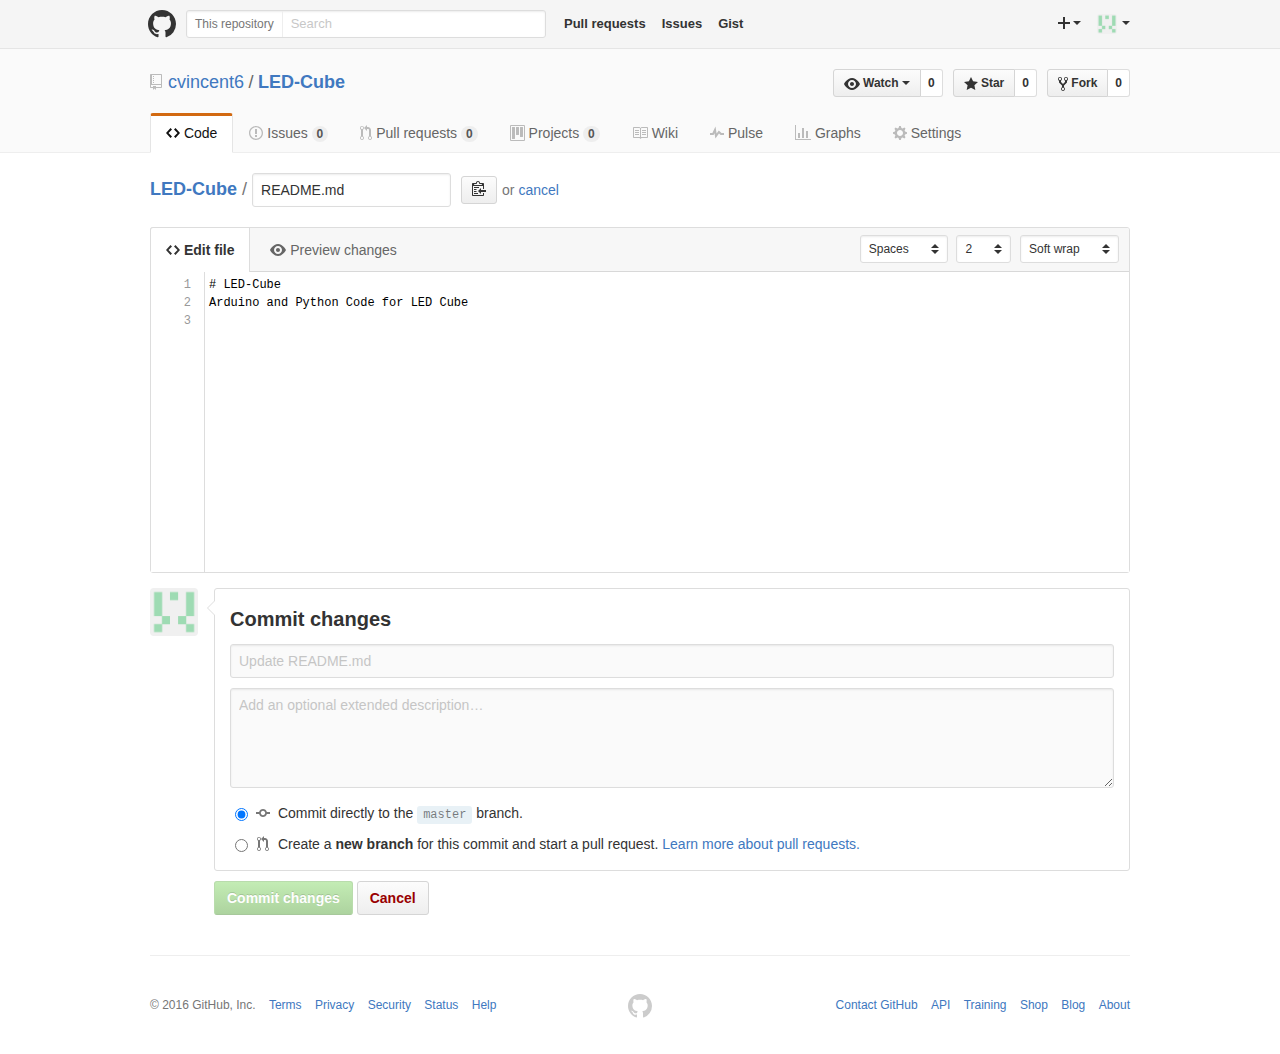
<file: img/Editing LED-Cube_README.md at master · cvincent6_LED-Cube.htm>
<!DOCTYPE html>
<!-- saved from url=(0059)https://github.com/cvincent6/LED-Cube/edit/master/README.md -->
<html lang="en" class=" is-copy-enabled emoji-size-boost is-u2f-enabled"><head prefix="og: http://ogp.me/ns# fb: http://ogp.me/ns/fb# object: http://ogp.me/ns/object# article: http://ogp.me/ns/article# profile: http://ogp.me/ns/profile#"><meta http-equiv="Content-Type" content="text/html; charset=UTF-8">
    
    

    <link crossorigin="anonymous" href="./Editing LED-Cube_README.md at master · cvincent6_LED-Cube_files/frameworks-cb4ede7df6d8670c4051172e4d6bc6916b3c765fa15b4ee9b348f157fdb85114.css" integrity="sha256-y07effbYZwxAURcuTWvGkWs8dl+hW07ps0jxV/24URQ=" media="all" rel="stylesheet">
    <link crossorigin="anonymous" href="./Editing LED-Cube_README.md at master · cvincent6_LED-Cube_files/github-171d3f0f3e5bd93fdd10a9f389e058c1f415ee10ec550302a2b73c5aaf70ce2e.css" integrity="sha256-Fx0/Dz5b2T/dEKnzieBYwfQV7hDsVQMCorc8Wq9wzi4=" media="all" rel="stylesheet">
    
    
    
    

    <meta http-equiv="X-UA-Compatible" content="IE=edge">
    <meta http-equiv="Content-Language" content="en">
    <meta name="viewport" content="width=device-width">
    
    <title>Editing LED-Cube/README.md at master · cvincent6/LED-Cube</title>
    <link rel="search" type="application/opensearchdescription+xml" href="https://github.com/opensearch.xml" title="GitHub">
    <link rel="fluid-icon" href="https://github.com/fluidicon.png" title="GitHub">
    <link rel="apple-touch-icon" href="https://github.com/apple-touch-icon.png">
    <link rel="apple-touch-icon" sizes="57x57" href="https://github.com/apple-touch-icon-57x57.png">
    <link rel="apple-touch-icon" sizes="60x60" href="https://github.com/apple-touch-icon-60x60.png">
    <link rel="apple-touch-icon" sizes="72x72" href="https://github.com/apple-touch-icon-72x72.png">
    <link rel="apple-touch-icon" sizes="76x76" href="https://github.com/apple-touch-icon-76x76.png">
    <link rel="apple-touch-icon" sizes="114x114" href="https://github.com/apple-touch-icon-114x114.png">
    <link rel="apple-touch-icon" sizes="120x120" href="https://github.com/apple-touch-icon-120x120.png">
    <link rel="apple-touch-icon" sizes="144x144" href="https://github.com/apple-touch-icon-144x144.png">
    <link rel="apple-touch-icon" sizes="152x152" href="https://github.com/apple-touch-icon-152x152.png">
    <link rel="apple-touch-icon" sizes="180x180" href="https://github.com/apple-touch-icon-180x180.png">
    <meta property="fb:app_id" content="1401488693436528">

      <meta content="https://avatars1.githubusercontent.com/u/20937161?v=3&amp;s=400" name="twitter:image:src"><meta content="@github" name="twitter:site"><meta content="summary" name="twitter:card"><meta content="cvincent6/LED-Cube" name="twitter:title"><meta content="LED-Cube - Arduino and Python Code for LED Cube" name="twitter:description">
      <meta content="https://avatars1.githubusercontent.com/u/20937161?v=3&amp;s=400" property="og:image"><meta content="GitHub" property="og:site_name"><meta content="object" property="og:type"><meta content="cvincent6/LED-Cube" property="og:title"><meta content="https://github.com/cvincent6/LED-Cube" property="og:url"><meta content="LED-Cube - Arduino and Python Code for LED Cube" property="og:description">
      <meta name="browser-stats-url" content="https://api.github.com/_private/browser/stats">
    <meta name="browser-errors-url" content="https://api.github.com/_private/browser/errors">
    <link rel="assets" href="https://assets-cdn.github.com/">
    <link rel="web-socket" href="wss://live.github.com/_sockets/MjA5MzcxNjE6NWUxY2Q5N2JhZDIyOTIzOGQwMzM2OTBjNzM5YzE0MzQ6ZTY1MjhmMjg3MDU0N2JjYmRlODBiMTlhY2MwNjE5YjU5Zjg1MTc5ZmJiMWJiMjdiMDdiYjUxNzRlZjkzNWE4Yw==--ab9c9d0bcd901fe00f1ba6788892fb6ff252a222">
    <meta name="pjax-timeout" content="1000">
    <link rel="sudo-modal" href="https://github.com/sessions/sudo_modal">
    <meta name="request-id" content="492F6B29:25EEE:43E57E6:57FC0537" data-pjax-transient="">

    <meta name="msapplication-TileImage" content="/windows-tile.png">
    <meta name="msapplication-TileColor" content="#ffffff">
    <meta name="selected-link" value="repo_source" data-pjax-transient="">

    <meta name="google-site-verification" content="KT5gs8h0wvaagLKAVWq8bbeNwnZZK1r1XQysX3xurLU">
<meta name="google-site-verification" content="ZzhVyEFwb7w3e0-uOTltm8Jsck2F5StVihD0exw2fsA">
    <meta name="google-analytics" content="UA-3769691-2">

<meta content="collector.githubapp.com" name="octolytics-host"><meta content="github" name="octolytics-app-id"><meta content="492F6B29:25EEE:43E57E6:57FC0537" name="octolytics-dimension-request_id"><meta content="20937161" name="octolytics-actor-id"><meta content="cvincent6" name="octolytics-actor-login"><meta content="3f1490cc4238472aa7d24d1689fa5029b2f966836f6f70ad5770d64f596b10e8" name="octolytics-actor-hash">
<meta content="/&lt;user-name&gt;/&lt;repo-name&gt;/blob/edit" data-pjax-transient="true" name="analytics-location">



  <meta class="js-ga-set" name="dimension1" content="Logged In">



        <meta name="hostname" content="github.com">
    <meta name="user-login" content="cvincent6">

        <meta name="expected-hostname" content="github.com">
      <meta name="js-proxy-site-detection-payload" content="[base64]">


      <link rel="mask-icon" href="https://assets-cdn.github.com/pinned-octocat.svg" color="#4078c0">
      <link rel="icon" type="image/x-icon" href="https://assets-cdn.github.com/favicon.ico">

    <meta name="html-safe-nonce" content="d2c2bae672ee8cfa237d85b724fc6e2b6664d60a">
    <meta content="b05afeff47b6235a8f8ef50a12d056d84f50d23e" name="form-nonce">

    <meta http-equiv="x-pjax-version" content="f83d92fe4867e9c2c4edb7b8588f3f24">
    

      
  <meta name="description" content="LED-Cube - Arduino and Python Code for LED Cube">
  <meta name="go-import" content="github.com/cvincent6/LED-Cube git https://github.com/cvincent6/LED-Cube.git">

  <meta content="20937161" name="octolytics-dimension-user_id"><meta content="cvincent6" name="octolytics-dimension-user_login"><meta content="70529142" name="octolytics-dimension-repository_id"><meta content="cvincent6/LED-Cube" name="octolytics-dimension-repository_nwo"><meta content="true" name="octolytics-dimension-repository_public"><meta content="false" name="octolytics-dimension-repository_is_fork"><meta content="70529142" name="octolytics-dimension-repository_network_root_id"><meta content="cvincent6/LED-Cube" name="octolytics-dimension-repository_network_root_nwo">
  <link href="https://github.com/cvincent6/LED-Cube/commits/master.atom" rel="alternate" title="Recent Commits to LED-Cube:master" type="application/atom+xml">


  </head>


  <body class="logged-in  env-production macintosh vis-public page-edit-blob">
    <div id="js-pjax-loader-bar" class="pjax-loader-bar"><div class="progress"></div></div>
    <a href="https://github.com/cvincent6/LED-Cube/edit/master/README.md#start-of-content" tabindex="1" class="accessibility-aid js-skip-to-content">Skip to content</a>

    
    
    



        <div class="header header-logged-in true" role="banner">
  <div class="container clearfix">

    <a class="header-logo-invertocat" href="https://github.com/" data-hotkey="g d" aria-label="Homepage" data-ga-click="Header, go to dashboard, icon:logo">
  <svg aria-hidden="true" class="octicon octicon-mark-github" height="28" version="1.1" viewBox="0 0 16 16" width="28"><path d="M8 0C3.58 0 0 3.58 0 8c0 3.54 2.29 6.53 5.47 7.59.4.07.55-.17.55-.38 0-.19-.01-.82-.01-1.49-2.01.37-2.53-.49-2.69-.94-.09-.23-.48-.94-.82-1.13-.28-.15-.68-.52-.01-.53.63-.01 1.08.58 1.23.82.72 1.21 1.87.87 2.33.66.07-.52.28-.87.51-1.07-1.78-.2-3.64-.89-3.64-3.95 0-.87.31-1.59.82-2.15-.08-.2-.36-1.02.08-2.12 0 0 .67-.21 2.2.82.64-.18 1.32-.27 2-.27.68 0 1.36.09 2 .27 1.53-1.04 2.2-.82 2.2-.82.44 1.1.16 1.92.08 2.12.51.56.82 1.27.82 2.15 0 3.07-1.87 3.75-3.65 3.95.29.25.54.73.54 1.48 0 1.07-.01 1.93-.01 2.2 0 .21.15.46.55.38A8.013 8.013 0 0 0 16 8c0-4.42-3.58-8-8-8z"></path></svg>
</a>


        <div class="header-search scoped-search site-scoped-search js-site-search" role="search">
  <!-- '"` --><!-- </textarea></xmp> --><form accept-charset="UTF-8" action="https://github.com/cvincent6/LED-Cube/search" class="js-site-search-form" data-scoped-search-url="/cvincent6/LED-Cube/search" data-unscoped-search-url="/search" method="get"><div style="margin:0;padding:0;display:inline"><input name="utf8" type="hidden" value="✓"></div>
    <label class="form-control header-search-wrapper js-chromeless-input-container">
      <div class="header-search-scope">This repository</div>
      <input type="text" class="form-control header-search-input js-site-search-focus js-site-search-field is-clearable" data-hotkey="s" name="q" placeholder="Search" aria-label="Search this repository" data-unscoped-placeholder="Search GitHub" data-scoped-placeholder="Search" autocapitalize="off">
    </label>
</form></div>


      <ul class="header-nav float-left" role="navigation">
        <li class="header-nav-item">
          <a href="https://github.com/pulls" aria-label="Pull requests you created" class="js-selected-navigation-item header-nav-link" data-ga-click="Header, click, Nav menu - item:pulls context:user" data-hotkey="g p" data-selected-links="/pulls /pulls/assigned /pulls/mentioned /pulls">
            Pull requests
</a>        </li>
        <li class="header-nav-item">
          <a href="https://github.com/issues" aria-label="Issues you created" class="js-selected-navigation-item header-nav-link" data-ga-click="Header, click, Nav menu - item:issues context:user" data-hotkey="g i" data-selected-links="/issues /issues/assigned /issues/mentioned /issues">
            Issues
</a>        </li>
          <li class="header-nav-item">
            <a class="header-nav-link" href="https://gist.github.com/" data-ga-click="Header, go to gist, text:gist">Gist</a>
          </li>
      </ul>

    
<ul class="header-nav user-nav float-right" id="user-links">
  <li class="header-nav-item">
    

  </li>

  <li class="header-nav-item dropdown js-menu-container">
    <a class="header-nav-link tooltipped tooltipped-s js-menu-target" href="https://github.com/new" aria-label="Create new…" data-ga-click="Header, create new, icon:add">
      <svg aria-hidden="true" class="octicon octicon-plus float-left" height="16" version="1.1" viewBox="0 0 12 16" width="12"><path d="M12 9H7v5H5V9H0V7h5V2h2v5h5z"></path></svg>
      <span class="dropdown-caret"></span>
    </a>

    <div class="dropdown-menu-content js-menu-content">
      <ul class="dropdown-menu dropdown-menu-sw">
        
<a class="dropdown-item" href="https://github.com/new" data-ga-click="Header, create new repository">
  New repository
</a>

  <a class="dropdown-item" href="https://github.com/new/import" data-ga-click="Header, import a repository">
    Import repository
  </a>


  <a class="dropdown-item" href="https://github.com/organizations/new" data-ga-click="Header, create new organization">
    New organization
  </a>



  <div class="dropdown-divider"></div>
  <div class="dropdown-header">
    <span title="cvincent6/LED-Cube">This repository</span>
  </div>
    <a class="dropdown-item" href="https://github.com/cvincent6/LED-Cube/issues/new" data-ga-click="Header, create new issue">
      New issue
    </a>
    <a class="dropdown-item" href="https://github.com/cvincent6/LED-Cube/settings/collaboration" data-ga-click="Header, create new collaborator">
      New collaborator
    </a>

      </ul>
    </div>
  </li>

  <li class="header-nav-item dropdown js-menu-container">
    <a class="header-nav-link name tooltipped tooltipped-sw js-menu-target" href="https://github.com/cvincent6" aria-label="View profile and more" data-ga-click="Header, show menu, icon:avatar">
      <img alt="@cvincent6" class="avatar" height="20" src="./Editing LED-Cube_README.md at master · cvincent6_LED-Cube_files/20937161" width="20">
      <span class="dropdown-caret"></span>
    </a>

    <div class="dropdown-menu-content js-menu-content">
      <div class="dropdown-menu dropdown-menu-sw">
        <div class="dropdown-header header-nav-current-user css-truncate">
          Signed in as <strong class="css-truncate-target">cvincent6</strong>
        </div>

        <div class="dropdown-divider"></div>

        <a class="dropdown-item" href="https://github.com/cvincent6" data-ga-click="Header, go to profile, text:your profile">
          Your profile
        </a>
        <a class="dropdown-item" href="https://github.com/cvincent6?tab=stars" data-ga-click="Header, go to starred repos, text:your stars">
          Your stars
        </a>
        <a class="dropdown-item" href="https://github.com/explore" data-ga-click="Header, go to explore, text:explore">
          Explore
        </a>
          <a class="dropdown-item" href="https://github.com/integrations" data-ga-click="Header, go to integrations, text:integrations">
            Integrations
          </a>
        <a class="dropdown-item" href="https://help.github.com/" data-ga-click="Header, go to help, text:help">
          Help
        </a>

          <a href="https://github.com/getting-started" class="dropdown-item" data-ga-click="Getting Started, click, Navigate to page from user dropdown">Getting started</a>

        <div class="dropdown-divider"></div>

        <a class="dropdown-item" href="https://github.com/settings/profile" data-ga-click="Header, go to settings, icon:settings">
          Settings
        </a>

        <!-- '"` --><!-- </textarea></xmp> --><form accept-charset="UTF-8" action="https://github.com/logout" class="logout-form" data-form-nonce="b05afeff47b6235a8f8ef50a12d056d84f50d23e" method="post"><div style="margin:0;padding:0;display:inline"><input name="utf8" type="hidden" value="✓"><input name="authenticity_token" type="hidden" value="yyQN4hJCa822v+kyi36eBy61vp7w6zyDjWNw5l2TFOlIixBnUuGtKxdvmlRdCSqIhONuf/JyJmNmGzGycOQq+w=="></div>
          <button type="submit" class="dropdown-item dropdown-signout" data-ga-click="Header, sign out, icon:logout">
            Sign out
          </button>
</form>      </div>
    </div>
  </li>
</ul>


    
  </div>
</div>


      


    <div id="start-of-content" class="accessibility-aid"></div>

      <div id="js-flash-container">
</div>


    <div role="main">
        <div itemscope="" itemtype="http://schema.org/SoftwareSourceCode">
    <div id="js-repo-pjax-container" data-pjax-container="">
      
<div class="pagehead repohead instapaper_ignore readability-menu experiment-repo-nav">
  <div class="container repohead-details-container">

    

<ul class="pagehead-actions">

  <li>
        <!-- '"` --><!-- </textarea></xmp> --><form accept-charset="UTF-8" action="https://github.com/notifications/subscribe" class="js-social-container" data-autosubmit="true" data-form-nonce="b05afeff47b6235a8f8ef50a12d056d84f50d23e" data-remote="true" method="post"><div style="margin:0;padding:0;display:inline"><input name="utf8" type="hidden" value="✓"><input name="authenticity_token" type="hidden" value="wQ6T1R0dUOIdAzwPPj+yiyf3VMLXpzlYhGzHf72zrQKzIUiOzf/FKeXge2ZBRYRvWVQAh4NwlC1lnf7tiQzhQQ=="></div>      <input class="form-control" id="repository_id" name="repository_id" type="hidden" value="70529142">

        <div class="select-menu js-menu-container js-select-menu">
          <a href="https://github.com/cvincent6/LED-Cube/subscription" class="btn btn-sm btn-with-count select-menu-button js-menu-target" role="button" tabindex="0" aria-haspopup="true" data-ga-click="Repository, click Watch settings, action:blob#edit">
            <span class="js-select-button">
              <svg aria-hidden="true" class="octicon octicon-eye" height="16" version="1.1" viewBox="0 0 16 16" width="16"><path d="M8.06 2C3 2 0 8 0 8s3 6 8.06 6C13 14 16 8 16 8s-3-6-7.94-6zM8 12c-2.2 0-4-1.78-4-4 0-2.2 1.8-4 4-4 2.22 0 4 1.8 4 4 0 2.22-1.78 4-4 4zm2-4c0 1.11-.89 2-2 2-1.11 0-2-.89-2-2 0-1.11.89-2 2-2 1.11 0 2 .89 2 2z"></path></svg>
              Watch
            </span>
          </a>
          <a class="social-count js-social-count" href="https://github.com/cvincent6/LED-Cube/watchers" aria-label="0 users are watching this repository">
            0
          </a>

        <div class="select-menu-modal-holder">
          <div class="select-menu-modal subscription-menu-modal js-menu-content" aria-hidden="true">
            <div class="select-menu-header js-navigation-enable" tabindex="-1">
              <svg aria-label="Close" class="octicon octicon-x js-menu-close" height="16" role="img" version="1.1" viewBox="0 0 12 16" width="12"><path d="M7.48 8l3.75 3.75-1.48 1.48L6 9.48l-3.75 3.75-1.48-1.48L4.52 8 .77 4.25l1.48-1.48L6 6.52l3.75-3.75 1.48 1.48z"></path></svg>
              <span class="select-menu-title">Notifications</span>
            </div>

              <div class="select-menu-list js-navigation-container" role="menu">

                <div class="select-menu-item js-navigation-item selected" role="menuitem" tabindex="0">
                  <svg aria-hidden="true" class="octicon octicon-check select-menu-item-icon" height="16" version="1.1" viewBox="0 0 12 16" width="12"><path d="M12 5l-8 8-4-4 1.5-1.5L4 10l6.5-6.5z"></path></svg>
                  <div class="select-menu-item-text">
                    <input checked="checked" id="do_included" name="do" type="radio" value="included">
                    <span class="select-menu-item-heading">Not watching</span>
                    <span class="description">Be notified when participating or @mentioned.</span>
                    <span class="js-select-button-text hidden-select-button-text">
                      <svg aria-hidden="true" class="octicon octicon-eye" height="16" version="1.1" viewBox="0 0 16 16" width="16"><path d="M8.06 2C3 2 0 8 0 8s3 6 8.06 6C13 14 16 8 16 8s-3-6-7.94-6zM8 12c-2.2 0-4-1.78-4-4 0-2.2 1.8-4 4-4 2.22 0 4 1.8 4 4 0 2.22-1.78 4-4 4zm2-4c0 1.11-.89 2-2 2-1.11 0-2-.89-2-2 0-1.11.89-2 2-2 1.11 0 2 .89 2 2z"></path></svg>
                      Watch
                    </span>
                  </div>
                </div>

                <div class="select-menu-item js-navigation-item " role="menuitem" tabindex="0">
                  <svg aria-hidden="true" class="octicon octicon-check select-menu-item-icon" height="16" version="1.1" viewBox="0 0 12 16" width="12"><path d="M12 5l-8 8-4-4 1.5-1.5L4 10l6.5-6.5z"></path></svg>
                  <div class="select-menu-item-text">
                    <input id="do_subscribed" name="do" type="radio" value="subscribed">
                    <span class="select-menu-item-heading">Watching</span>
                    <span class="description">Be notified of all conversations.</span>
                    <span class="js-select-button-text hidden-select-button-text">
                      <svg aria-hidden="true" class="octicon octicon-eye" height="16" version="1.1" viewBox="0 0 16 16" width="16"><path d="M8.06 2C3 2 0 8 0 8s3 6 8.06 6C13 14 16 8 16 8s-3-6-7.94-6zM8 12c-2.2 0-4-1.78-4-4 0-2.2 1.8-4 4-4 2.22 0 4 1.8 4 4 0 2.22-1.78 4-4 4zm2-4c0 1.11-.89 2-2 2-1.11 0-2-.89-2-2 0-1.11.89-2 2-2 1.11 0 2 .89 2 2z"></path></svg>
                      Unwatch
                    </span>
                  </div>
                </div>

                <div class="select-menu-item js-navigation-item " role="menuitem" tabindex="0">
                  <svg aria-hidden="true" class="octicon octicon-check select-menu-item-icon" height="16" version="1.1" viewBox="0 0 12 16" width="12"><path d="M12 5l-8 8-4-4 1.5-1.5L4 10l6.5-6.5z"></path></svg>
                  <div class="select-menu-item-text">
                    <input id="do_ignore" name="do" type="radio" value="ignore">
                    <span class="select-menu-item-heading">Ignoring</span>
                    <span class="description">Never be notified.</span>
                    <span class="js-select-button-text hidden-select-button-text">
                      <svg aria-hidden="true" class="octicon octicon-mute" height="16" version="1.1" viewBox="0 0 16 16" width="16"><path d="M8 2.81v10.38c0 .67-.81 1-1.28.53L3 10H1c-.55 0-1-.45-1-1V7c0-.55.45-1 1-1h2l3.72-3.72C7.19 1.81 8 2.14 8 2.81zm7.53 3.22l-1.06-1.06-1.97 1.97-1.97-1.97-1.06 1.06L11.44 8 9.47 9.97l1.06 1.06 1.97-1.97 1.97 1.97 1.06-1.06L13.56 8l1.97-1.97z"></path></svg>
                      Stop ignoring
                    </span>
                  </div>
                </div>

              </div>

            </div>
          </div>
        </div>
</form>
  </li>

  <li>
    
  <div class="js-toggler-container js-social-container starring-container ">

    <!-- '"` --><!-- </textarea></xmp> --><form accept-charset="UTF-8" action="https://github.com/cvincent6/LED-Cube/unstar" class="starred" data-form-nonce="b05afeff47b6235a8f8ef50a12d056d84f50d23e" data-remote="true" method="post"><div style="margin:0;padding:0;display:inline"><input name="utf8" type="hidden" value="✓"><input name="authenticity_token" type="hidden" value="gBJzjVfqBCa1ZsRYswaqFNHmIF4An4e1VE73N+8/Yma2SR24VahPwqKIy3Zlx4+q461dFQD0TiauaktvqmUDBg=="></div>
      <button type="submit" class="btn btn-sm btn-with-count js-toggler-target" aria-label="Unstar this repository" title="Unstar cvincent6/LED-Cube" data-ga-click="Repository, click unstar button, action:blob#edit; text:Unstar">
        <svg aria-hidden="true" class="octicon octicon-star" height="16" version="1.1" viewBox="0 0 14 16" width="14"><path d="M14 6l-4.9-.64L7 1 4.9 5.36 0 6l3.6 3.26L2.67 14 7 11.67 11.33 14l-.93-4.74z"></path></svg>
        Unstar
      </button>
        <a class="social-count js-social-count" href="https://github.com/cvincent6/LED-Cube/stargazers" aria-label="0 users starred this repository">
          0
        </a>
</form>
    <!-- '"` --><!-- </textarea></xmp> --><form accept-charset="UTF-8" action="https://github.com/cvincent6/LED-Cube/star" class="unstarred" data-form-nonce="b05afeff47b6235a8f8ef50a12d056d84f50d23e" data-remote="true" method="post"><div style="margin:0;padding:0;display:inline"><input name="utf8" type="hidden" value="✓"><input name="authenticity_token" type="hidden" value="j0M9plyChT9hwazJmrNt0F2M5/ZlwnjhMiClefIqsFTMAVly7kOgZJPlBhK/3yntzLZb1e8CqAVUDMWroV6+yg=="></div>
      <button type="submit" class="btn btn-sm btn-with-count js-toggler-target" aria-label="Star this repository" title="Star cvincent6/LED-Cube" data-ga-click="Repository, click star button, action:blob#edit; text:Star">
        <svg aria-hidden="true" class="octicon octicon-star" height="16" version="1.1" viewBox="0 0 14 16" width="14"><path d="M14 6l-4.9-.64L7 1 4.9 5.36 0 6l3.6 3.26L2.67 14 7 11.67 11.33 14l-.93-4.74z"></path></svg>
        Star
      </button>
        <a class="social-count js-social-count" href="https://github.com/cvincent6/LED-Cube/stargazers" aria-label="0 users starred this repository">
          0
        </a>
</form>  </div>

  </li>

  <li>
          <!-- '"` --><!-- </textarea></xmp> --><form accept-charset="UTF-8" action="https://github.com/cvincent6/LED-Cube/fork" class="btn-with-count" data-form-nonce="b05afeff47b6235a8f8ef50a12d056d84f50d23e" method="post"><div style="margin:0;padding:0;display:inline"><input name="utf8" type="hidden" value="✓"><input name="authenticity_token" type="hidden" value="C6gNte8dSY24WVYlDTPwXgYlZn4mUqyDIsYtefgA6ULN0bTEoy4CAkizqI1BPFsUFgr6aDUHJY1D67XTRHRj7g=="></div>
            <button type="submit" class="btn btn-sm btn-with-count" data-ga-click="Repository, show fork modal, action:blob#edit; text:Fork" title="Fork your own copy of cvincent6/LED-Cube to your account" aria-label="Fork your own copy of cvincent6/LED-Cube to your account">
              <svg aria-hidden="true" class="octicon octicon-repo-forked" height="16" version="1.1" viewBox="0 0 10 16" width="10"><path d="M8 1a1.993 1.993 0 0 0-1 3.72V6L5 8 3 6V4.72A1.993 1.993 0 0 0 2 1a1.993 1.993 0 0 0-1 3.72V6.5l3 3v1.78A1.993 1.993 0 0 0 5 15a1.993 1.993 0 0 0 1-3.72V9.5l3-3V4.72A1.993 1.993 0 0 0 8 1zM2 4.2C1.34 4.2.8 3.65.8 3c0-.65.55-1.2 1.2-1.2.65 0 1.2.55 1.2 1.2 0 .65-.55 1.2-1.2 1.2zm3 10c-.66 0-1.2-.55-1.2-1.2 0-.65.55-1.2 1.2-1.2.65 0 1.2.55 1.2 1.2 0 .65-.55 1.2-1.2 1.2zm3-10c-.66 0-1.2-.55-1.2-1.2 0-.65.55-1.2 1.2-1.2.65 0 1.2.55 1.2 1.2 0 .65-.55 1.2-1.2 1.2z"></path></svg>
              Fork
            </button>
</form>
    <a href="https://github.com/cvincent6/LED-Cube/network" class="social-count" aria-label="0 users are forked this repository">
      0
    </a>
  </li>
</ul>

    <h1 class="public ">
  <svg aria-hidden="true" class="octicon octicon-repo" height="16" version="1.1" viewBox="0 0 12 16" width="12"><path d="M4 9H3V8h1v1zm0-3H3v1h1V6zm0-2H3v1h1V4zm0-2H3v1h1V2zm8-1v12c0 .55-.45 1-1 1H6v2l-1.5-1.5L3 16v-2H1c-.55 0-1-.45-1-1V1c0-.55.45-1 1-1h10c.55 0 1 .45 1 1zm-1 10H1v2h2v-1h3v1h5v-2zm0-10H2v9h9V1z"></path></svg>
  <span class="author" itemprop="author"><a href="https://github.com/cvincent6" class="url fn" rel="author">cvincent6</a></span><!--
--><span class="path-divider">/</span><!--
--><strong itemprop="name"><a href="https://github.com/cvincent6/LED-Cube" data-pjax="#js-repo-pjax-container">LED-Cube</a></strong>

</h1>

  </div>
  <div class="container">
    
<nav class="reponav js-repo-nav js-sidenav-container-pjax" itemscope="" itemtype="http://schema.org/BreadcrumbList" role="navigation" data-pjax="#js-repo-pjax-container">

  <span itemscope="" itemtype="http://schema.org/ListItem" itemprop="itemListElement">
    <a href="https://github.com/cvincent6/LED-Cube" aria-selected="true" class="js-selected-navigation-item selected reponav-item" data-hotkey="g c" data-selected-links="repo_source repo_downloads repo_commits repo_releases repo_tags repo_branches /cvincent6/LED-Cube" itemprop="url">
      <svg aria-hidden="true" class="octicon octicon-code" height="16" version="1.1" viewBox="0 0 14 16" width="14"><path d="M9.5 3L8 4.5 11.5 8 8 11.5 9.5 13 14 8 9.5 3zm-5 0L0 8l4.5 5L6 11.5 2.5 8 6 4.5 4.5 3z"></path></svg>
      <span itemprop="name">Code</span>
      <meta itemprop="position" content="1">
</a>  </span>

    <span itemscope="" itemtype="http://schema.org/ListItem" itemprop="itemListElement">
      <a href="https://github.com/cvincent6/LED-Cube/issues" class="js-selected-navigation-item reponav-item" data-hotkey="g i" data-selected-links="repo_issues repo_labels repo_milestones /cvincent6/LED-Cube/issues" itemprop="url">
        <svg aria-hidden="true" class="octicon octicon-issue-opened" height="16" version="1.1" viewBox="0 0 14 16" width="14"><path d="M7 2.3c3.14 0 5.7 2.56 5.7 5.7s-2.56 5.7-5.7 5.7A5.71 5.71 0 0 1 1.3 8c0-3.14 2.56-5.7 5.7-5.7zM7 1C3.14 1 0 4.14 0 8s3.14 7 7 7 7-3.14 7-7-3.14-7-7-7zm1 3H6v5h2V4zm0 6H6v2h2v-2z"></path></svg>
        <span itemprop="name">Issues</span>
        <span class="counter">0</span>
        <meta itemprop="position" content="2">
</a>    </span>

  <span itemscope="" itemtype="http://schema.org/ListItem" itemprop="itemListElement">
    <a href="https://github.com/cvincent6/LED-Cube/pulls" class="js-selected-navigation-item reponav-item" data-hotkey="g p" data-selected-links="repo_pulls /cvincent6/LED-Cube/pulls" itemprop="url">
      <svg aria-hidden="true" class="octicon octicon-git-pull-request" height="16" version="1.1" viewBox="0 0 12 16" width="12"><path d="M11 11.28V5c-.03-.78-.34-1.47-.94-2.06C9.46 2.35 8.78 2.03 8 2H7V0L4 3l3 3V4h1c.27.02.48.11.69.31.21.2.3.42.31.69v6.28A1.993 1.993 0 0 0 10 15a1.993 1.993 0 0 0 1-3.72zm-1 2.92c-.66 0-1.2-.55-1.2-1.2 0-.65.55-1.2 1.2-1.2.65 0 1.2.55 1.2 1.2 0 .65-.55 1.2-1.2 1.2zM4 3c0-1.11-.89-2-2-2a1.993 1.993 0 0 0-1 3.72v6.56A1.993 1.993 0 0 0 2 15a1.993 1.993 0 0 0 1-3.72V4.72c.59-.34 1-.98 1-1.72zm-.8 10c0 .66-.55 1.2-1.2 1.2-.65 0-1.2-.55-1.2-1.2 0-.65.55-1.2 1.2-1.2.65 0 1.2.55 1.2 1.2zM2 4.2C1.34 4.2.8 3.65.8 3c0-.65.55-1.2 1.2-1.2.65 0 1.2.55 1.2 1.2 0 .65-.55 1.2-1.2 1.2z"></path></svg>
      <span itemprop="name">Pull requests</span>
      <span class="counter">0</span>
      <meta itemprop="position" content="3">
</a>  </span>

  <a href="https://github.com/cvincent6/LED-Cube/projects" class="js-selected-navigation-item reponav-item" data-selected-links="repo_projects new_repo_project repo_project /cvincent6/LED-Cube/projects">
    <svg class="octicon" aria-hidden="true" version="1.1" width="15" height="16" viewBox="0 0 15 16">
      <path d="M1 15h13V1H1v14zM15 1v14a1 1 0 0 1-1 1H1a1 1 0 0 1-1-1V1a1 1 0 0 1 1-1h13a1 1 0 0 1 1 1zm-4.41 11h1.82c.59 0 .59-.41.59-1V3c0-.59 0-1-.59-1h-1.82C10 2 10 2.41 10 3v8c0 .59 0 1 .59 1zm-4-2h1.82C9 10 9 9.59 9 9V3c0-.59 0-1-.59-1H6.59C6 2 6 2.41 6 3v6c0 .59 0 1 .59 1zM2 13V3c0-.59 0-1 .59-1h1.82C5 2 5 2.41 5 3v10c0 .59 0 1-.59 1H2.59C2 14 2 13.59 2 13z"></path>
    </svg>
    Projects
    <span class="counter">0</span>
</a>
    <a href="https://github.com/cvincent6/LED-Cube/wiki" class="js-selected-navigation-item reponav-item" data-hotkey="g w" data-selected-links="repo_wiki /cvincent6/LED-Cube/wiki">
      <svg aria-hidden="true" class="octicon octicon-book" height="16" version="1.1" viewBox="0 0 16 16" width="16"><path d="M3 5h4v1H3V5zm0 3h4V7H3v1zm0 2h4V9H3v1zm11-5h-4v1h4V5zm0 2h-4v1h4V7zm0 2h-4v1h4V9zm2-6v9c0 .55-.45 1-1 1H9.5l-1 1-1-1H2c-.55 0-1-.45-1-1V3c0-.55.45-1 1-1h5.5l1 1 1-1H15c.55 0 1 .45 1 1zm-8 .5L7.5 3H2v9h6V3.5zm7-.5H9.5l-.5.5V12h6V3z"></path></svg>
      Wiki
</a>

  <a href="https://github.com/cvincent6/LED-Cube/pulse" class="js-selected-navigation-item reponav-item" data-selected-links="pulse /cvincent6/LED-Cube/pulse">
    <svg aria-hidden="true" class="octicon octicon-pulse" height="16" version="1.1" viewBox="0 0 14 16" width="14"><path d="M11.5 8L8.8 5.4 6.6 8.5 5.5 1.6 2.38 8H0v2h3.6l.9-1.8.9 5.4L9 8.5l1.6 1.5H14V8z"></path></svg>
    Pulse
</a>
  <a href="https://github.com/cvincent6/LED-Cube/graphs" class="js-selected-navigation-item reponav-item" data-selected-links="repo_graphs repo_contributors /cvincent6/LED-Cube/graphs">
    <svg aria-hidden="true" class="octicon octicon-graph" height="16" version="1.1" viewBox="0 0 16 16" width="16"><path d="M16 14v1H0V0h1v14h15zM5 13H3V8h2v5zm4 0H7V3h2v10zm4 0h-2V6h2v7z"></path></svg>
    Graphs
</a>
    <a href="https://github.com/cvincent6/LED-Cube/settings" class="js-selected-navigation-item reponav-item" data-selected-links="repo_settings repo_branch_settings hooks integration_installations /cvincent6/LED-Cube/settings">
      <svg aria-hidden="true" class="octicon octicon-gear" height="16" version="1.1" viewBox="0 0 14 16" width="14"><path d="M14 8.77v-1.6l-1.94-.64-.45-1.09.88-1.84-1.13-1.13-1.81.91-1.09-.45-.69-1.92h-1.6l-.63 1.94-1.11.45-1.84-.88-1.13 1.13.91 1.81-.45 1.09L0 7.23v1.59l1.94.64.45 1.09-.88 1.84 1.13 1.13 1.81-.91 1.09.45.69 1.92h1.59l.63-1.94 1.11-.45 1.84.88 1.13-1.13-.92-1.81.47-1.09L14 8.75v.02zM7 11c-1.66 0-3-1.34-3-3s1.34-3 3-3 3 1.34 3 3-1.34 3-3 3z"></path></svg>
      Settings
</a>
</nav>

  </div>
</div>

<div class="container new-discussion-timeline experiment-repo-nav">
  <div class="repository-content">

    



<div class="file-box">
  <!-- '"` --><!-- </textarea></xmp> --><form accept-charset="UTF-8" action="https://github.com/cvincent6/LED-Cube/preview/master/README.md" class="d-none js-blob-preview-form" data-form-nonce="b05afeff47b6235a8f8ef50a12d056d84f50d23e" data-remote="true" method="post"><div style="margin:0;padding:0;display:inline"><input name="utf8" type="hidden" value="✓"><input name="authenticity_token" type="hidden" value="Jxs2eNuXbbVDm4Z7raPg19uGgppuEA/EYMrmSai7Cd5RTbZbwVL0Uj3c66RNseZr7Piq1k10kd6oMeWPsqo8aQ=="></div>
    <input type="hidden" name="code">
    <input type="hidden" name="commit">
    <input type="hidden" name="blobname">
    <input type="hidden" name="willcreatebranch">
    <input type="hidden" name="checkConflict">
</form>  <!-- '"` --><!-- </textarea></xmp> --><form accept-charset="UTF-8" action="https://github.com/cvincent6/LED-Cube/tree-save/master/README.md" class="js-blob-form" data-form-nonce="b05afeff47b6235a8f8ef50a12d056d84f50d23e" data-github-confirm-unload="Your edits will be lost." id="new_blob" method="post"><div style="margin:0;padding:0;display:inline"><input name="utf8" type="hidden" value="✓"><input name="authenticity_token" type="hidden" value="LUs3k3FvQ/HheRV+IP8jBn3N3q3GD2HfhUp4++tZLs3yqbSNuEZ/9DvP8fXihbooALIiD8LnNPrK/fhwo6+o9A=="></div>
    

<div class="breadcrumb js-zeroclipboard-container">
    <div class="editor-gitignore-template js-gitignore-template ">
      Want to use a <code>.gitignore</code> template?
      <span class="select-menu js-menu-container js-select-menu">
  <button class="btn btn-sm select-menu-button js-menu-target" aria-haspopup="true" type="button">
    <i>Choose .gitignore:</i>
    <span class="js-select-button">None</span>
  </button>

  <div class="select-menu-modal-holder select-menu-git-ignore js-menu-content js-navigation-container" aria-hidden="true">

    <div class="select-menu-modal">
      <div class="select-menu-header">
        <svg aria-label="Close" class="octicon octicon-x js-menu-close" height="16" role="img" version="1.1" viewBox="0 0 12 16" width="12"><path d="M7.48 8l3.75 3.75-1.48 1.48L6 9.48l-3.75 3.75-1.48-1.48L4.52 8 .77 4.25l1.48-1.48L6 6.52l3.75-3.75 1.48 1.48z"></path></svg>
        <span class="select-menu-title">.gitignore</span>
      </div>

      <div class="select-menu-filters">
        <div class="select-menu-text-filter">
          <input type="text" id="context-ignore-filter-field" class="form-control js-filterable-field js-navigation-enable" placeholder="Filter ignores…" aria-label="Choose .gitignore type">
        </div>
      </div>

      <div class="select-menu-list" role="menu">
        <div data-filterable-for="context-ignore-filter-field">
            <div class="select-menu-item js-navigation-item" role="menuitem">
              <input data-template-url="https://github.com/site/gitignore/Actionscript" id="gitignore-actionscript_Actionscript" name="gitignore-actionscript" type="radio" value="Actionscript">
              <svg aria-hidden="true" class="octicon octicon-check select-menu-item-icon" height="16" version="1.1" viewBox="0 0 12 16" width="12"><path d="M12 5l-8 8-4-4 1.5-1.5L4 10l6.5-6.5z"></path></svg>
              <div class="select-menu-item-text js-select-button-text">Actionscript</div>
            </div>
            <div class="select-menu-item js-navigation-item" role="menuitem">
              <input data-template-url="https://github.com/site/gitignore/Ada" id="gitignore-ada_Ada" name="gitignore-ada" type="radio" value="Ada">
              <svg aria-hidden="true" class="octicon octicon-check select-menu-item-icon" height="16" version="1.1" viewBox="0 0 12 16" width="12"><path d="M12 5l-8 8-4-4 1.5-1.5L4 10l6.5-6.5z"></path></svg>
              <div class="select-menu-item-text js-select-button-text">Ada</div>
            </div>
            <div class="select-menu-item js-navigation-item" role="menuitem">
              <input data-template-url="https://github.com/site/gitignore/Agda" id="gitignore-agda_Agda" name="gitignore-agda" type="radio" value="Agda">
              <svg aria-hidden="true" class="octicon octicon-check select-menu-item-icon" height="16" version="1.1" viewBox="0 0 12 16" width="12"><path d="M12 5l-8 8-4-4 1.5-1.5L4 10l6.5-6.5z"></path></svg>
              <div class="select-menu-item-text js-select-button-text">Agda</div>
            </div>
            <div class="select-menu-item js-navigation-item" role="menuitem">
              <input data-template-url="https://github.com/site/gitignore/Android" id="gitignore-android_Android" name="gitignore-android" type="radio" value="Android">
              <svg aria-hidden="true" class="octicon octicon-check select-menu-item-icon" height="16" version="1.1" viewBox="0 0 12 16" width="12"><path d="M12 5l-8 8-4-4 1.5-1.5L4 10l6.5-6.5z"></path></svg>
              <div class="select-menu-item-text js-select-button-text">Android</div>
            </div>
            <div class="select-menu-item js-navigation-item" role="menuitem">
              <input data-template-url="https://github.com/site/gitignore/AppEngine" id="gitignore-appengine_AppEngine" name="gitignore-appengine" type="radio" value="AppEngine">
              <svg aria-hidden="true" class="octicon octicon-check select-menu-item-icon" height="16" version="1.1" viewBox="0 0 12 16" width="12"><path d="M12 5l-8 8-4-4 1.5-1.5L4 10l6.5-6.5z"></path></svg>
              <div class="select-menu-item-text js-select-button-text">AppEngine</div>
            </div>
            <div class="select-menu-item js-navigation-item" role="menuitem">
              <input data-template-url="https://github.com/site/gitignore/AppceleratorTitanium" id="gitignore-appceleratortitanium_AppceleratorTitanium" name="gitignore-appceleratortitanium" type="radio" value="AppceleratorTitanium">
              <svg aria-hidden="true" class="octicon octicon-check select-menu-item-icon" height="16" version="1.1" viewBox="0 0 12 16" width="12"><path d="M12 5l-8 8-4-4 1.5-1.5L4 10l6.5-6.5z"></path></svg>
              <div class="select-menu-item-text js-select-button-text">AppceleratorTitanium</div>
            </div>
            <div class="select-menu-item js-navigation-item" role="menuitem">
              <input data-template-url="https://github.com/site/gitignore/ArchLinuxPackages" id="gitignore-archlinuxpackages_ArchLinuxPackages" name="gitignore-archlinuxpackages" type="radio" value="ArchLinuxPackages">
              <svg aria-hidden="true" class="octicon octicon-check select-menu-item-icon" height="16" version="1.1" viewBox="0 0 12 16" width="12"><path d="M12 5l-8 8-4-4 1.5-1.5L4 10l6.5-6.5z"></path></svg>
              <div class="select-menu-item-text js-select-button-text">ArchLinuxPackages</div>
            </div>
            <div class="select-menu-item js-navigation-item" role="menuitem">
              <input data-template-url="https://github.com/site/gitignore/Autotools" id="gitignore-autotools_Autotools" name="gitignore-autotools" type="radio" value="Autotools">
              <svg aria-hidden="true" class="octicon octicon-check select-menu-item-icon" height="16" version="1.1" viewBox="0 0 12 16" width="12"><path d="M12 5l-8 8-4-4 1.5-1.5L4 10l6.5-6.5z"></path></svg>
              <div class="select-menu-item-text js-select-button-text">Autotools</div>
            </div>
            <div class="select-menu-item js-navigation-item" role="menuitem">
              <input data-template-url="https://github.com/site/gitignore/C" id="gitignore-c_C" name="gitignore-c" type="radio" value="C">
              <svg aria-hidden="true" class="octicon octicon-check select-menu-item-icon" height="16" version="1.1" viewBox="0 0 12 16" width="12"><path d="M12 5l-8 8-4-4 1.5-1.5L4 10l6.5-6.5z"></path></svg>
              <div class="select-menu-item-text js-select-button-text">C</div>
            </div>
            <div class="select-menu-item js-navigation-item" role="menuitem">
              <input data-template-url="https://github.com/site/gitignore/C++" id="gitignore-c___C__" name="gitignore-c++" type="radio" value="C++">
              <svg aria-hidden="true" class="octicon octicon-check select-menu-item-icon" height="16" version="1.1" viewBox="0 0 12 16" width="12"><path d="M12 5l-8 8-4-4 1.5-1.5L4 10l6.5-6.5z"></path></svg>
              <div class="select-menu-item-text js-select-button-text">C++</div>
            </div>
            <div class="select-menu-item js-navigation-item" role="menuitem">
              <input data-template-url="https://github.com/site/gitignore/CFWheels" id="gitignore-cfwheels_CFWheels" name="gitignore-cfwheels" type="radio" value="CFWheels">
              <svg aria-hidden="true" class="octicon octicon-check select-menu-item-icon" height="16" version="1.1" viewBox="0 0 12 16" width="12"><path d="M12 5l-8 8-4-4 1.5-1.5L4 10l6.5-6.5z"></path></svg>
              <div class="select-menu-item-text js-select-button-text">CFWheels</div>
            </div>
            <div class="select-menu-item js-navigation-item" role="menuitem">
              <input data-template-url="https://github.com/site/gitignore/CMake" id="gitignore-cmake_CMake" name="gitignore-cmake" type="radio" value="CMake">
              <svg aria-hidden="true" class="octicon octicon-check select-menu-item-icon" height="16" version="1.1" viewBox="0 0 12 16" width="12"><path d="M12 5l-8 8-4-4 1.5-1.5L4 10l6.5-6.5z"></path></svg>
              <div class="select-menu-item-text js-select-button-text">CMake</div>
            </div>
            <div class="select-menu-item js-navigation-item" role="menuitem">
              <input data-template-url="https://github.com/site/gitignore/CUDA" id="gitignore-cuda_CUDA" name="gitignore-cuda" type="radio" value="CUDA">
              <svg aria-hidden="true" class="octicon octicon-check select-menu-item-icon" height="16" version="1.1" viewBox="0 0 12 16" width="12"><path d="M12 5l-8 8-4-4 1.5-1.5L4 10l6.5-6.5z"></path></svg>
              <div class="select-menu-item-text js-select-button-text">CUDA</div>
            </div>
            <div class="select-menu-item js-navigation-item" role="menuitem">
              <input data-template-url="https://github.com/site/gitignore/CakePHP" id="gitignore-cakephp_CakePHP" name="gitignore-cakephp" type="radio" value="CakePHP">
              <svg aria-hidden="true" class="octicon octicon-check select-menu-item-icon" height="16" version="1.1" viewBox="0 0 12 16" width="12"><path d="M12 5l-8 8-4-4 1.5-1.5L4 10l6.5-6.5z"></path></svg>
              <div class="select-menu-item-text js-select-button-text">CakePHP</div>
            </div>
            <div class="select-menu-item js-navigation-item" role="menuitem">
              <input data-template-url="https://github.com/site/gitignore/ChefCookbook" id="gitignore-chefcookbook_ChefCookbook" name="gitignore-chefcookbook" type="radio" value="ChefCookbook">
              <svg aria-hidden="true" class="octicon octicon-check select-menu-item-icon" height="16" version="1.1" viewBox="0 0 12 16" width="12"><path d="M12 5l-8 8-4-4 1.5-1.5L4 10l6.5-6.5z"></path></svg>
              <div class="select-menu-item-text js-select-button-text">ChefCookbook</div>
            </div>
            <div class="select-menu-item js-navigation-item" role="menuitem">
              <input data-template-url="https://github.com/site/gitignore/Clojure" id="gitignore-clojure_Clojure" name="gitignore-clojure" type="radio" value="Clojure">
              <svg aria-hidden="true" class="octicon octicon-check select-menu-item-icon" height="16" version="1.1" viewBox="0 0 12 16" width="12"><path d="M12 5l-8 8-4-4 1.5-1.5L4 10l6.5-6.5z"></path></svg>
              <div class="select-menu-item-text js-select-button-text">Clojure</div>
            </div>
            <div class="select-menu-item js-navigation-item" role="menuitem">
              <input data-template-url="https://github.com/site/gitignore/CodeIgniter" id="gitignore-codeigniter_CodeIgniter" name="gitignore-codeigniter" type="radio" value="CodeIgniter">
              <svg aria-hidden="true" class="octicon octicon-check select-menu-item-icon" height="16" version="1.1" viewBox="0 0 12 16" width="12"><path d="M12 5l-8 8-4-4 1.5-1.5L4 10l6.5-6.5z"></path></svg>
              <div class="select-menu-item-text js-select-button-text">CodeIgniter</div>
            </div>
            <div class="select-menu-item js-navigation-item" role="menuitem">
              <input data-template-url="https://github.com/site/gitignore/CommonLisp" id="gitignore-commonlisp_CommonLisp" name="gitignore-commonlisp" type="radio" value="CommonLisp">
              <svg aria-hidden="true" class="octicon octicon-check select-menu-item-icon" height="16" version="1.1" viewBox="0 0 12 16" width="12"><path d="M12 5l-8 8-4-4 1.5-1.5L4 10l6.5-6.5z"></path></svg>
              <div class="select-menu-item-text js-select-button-text">CommonLisp</div>
            </div>
            <div class="select-menu-item js-navigation-item" role="menuitem">
              <input data-template-url="https://github.com/site/gitignore/Composer" id="gitignore-composer_Composer" name="gitignore-composer" type="radio" value="Composer">
              <svg aria-hidden="true" class="octicon octicon-check select-menu-item-icon" height="16" version="1.1" viewBox="0 0 12 16" width="12"><path d="M12 5l-8 8-4-4 1.5-1.5L4 10l6.5-6.5z"></path></svg>
              <div class="select-menu-item-text js-select-button-text">Composer</div>
            </div>
            <div class="select-menu-item js-navigation-item" role="menuitem">
              <input data-template-url="https://github.com/site/gitignore/Concrete5" id="gitignore-concrete5_Concrete5" name="gitignore-concrete5" type="radio" value="Concrete5">
              <svg aria-hidden="true" class="octicon octicon-check select-menu-item-icon" height="16" version="1.1" viewBox="0 0 12 16" width="12"><path d="M12 5l-8 8-4-4 1.5-1.5L4 10l6.5-6.5z"></path></svg>
              <div class="select-menu-item-text js-select-button-text">Concrete5</div>
            </div>
            <div class="select-menu-item js-navigation-item" role="menuitem">
              <input data-template-url="https://github.com/site/gitignore/Coq" id="gitignore-coq_Coq" name="gitignore-coq" type="radio" value="Coq">
              <svg aria-hidden="true" class="octicon octicon-check select-menu-item-icon" height="16" version="1.1" viewBox="0 0 12 16" width="12"><path d="M12 5l-8 8-4-4 1.5-1.5L4 10l6.5-6.5z"></path></svg>
              <div class="select-menu-item-text js-select-button-text">Coq</div>
            </div>
            <div class="select-menu-item js-navigation-item" role="menuitem">
              <input data-template-url="https://github.com/site/gitignore/CraftCMS" id="gitignore-craftcms_CraftCMS" name="gitignore-craftcms" type="radio" value="CraftCMS">
              <svg aria-hidden="true" class="octicon octicon-check select-menu-item-icon" height="16" version="1.1" viewBox="0 0 12 16" width="12"><path d="M12 5l-8 8-4-4 1.5-1.5L4 10l6.5-6.5z"></path></svg>
              <div class="select-menu-item-text js-select-button-text">CraftCMS</div>
            </div>
            <div class="select-menu-item js-navigation-item" role="menuitem">
              <input data-template-url="https://github.com/site/gitignore/D" id="gitignore-d_D" name="gitignore-d" type="radio" value="D">
              <svg aria-hidden="true" class="octicon octicon-check select-menu-item-icon" height="16" version="1.1" viewBox="0 0 12 16" width="12"><path d="M12 5l-8 8-4-4 1.5-1.5L4 10l6.5-6.5z"></path></svg>
              <div class="select-menu-item-text js-select-button-text">D</div>
            </div>
            <div class="select-menu-item js-navigation-item" role="menuitem">
              <input data-template-url="https://github.com/site/gitignore/DM" id="gitignore-dm_DM" name="gitignore-dm" type="radio" value="DM">
              <svg aria-hidden="true" class="octicon octicon-check select-menu-item-icon" height="16" version="1.1" viewBox="0 0 12 16" width="12"><path d="M12 5l-8 8-4-4 1.5-1.5L4 10l6.5-6.5z"></path></svg>
              <div class="select-menu-item-text js-select-button-text">DM</div>
            </div>
            <div class="select-menu-item js-navigation-item" role="menuitem">
              <input data-template-url="https://github.com/site/gitignore/Dart" id="gitignore-dart_Dart" name="gitignore-dart" type="radio" value="Dart">
              <svg aria-hidden="true" class="octicon octicon-check select-menu-item-icon" height="16" version="1.1" viewBox="0 0 12 16" width="12"><path d="M12 5l-8 8-4-4 1.5-1.5L4 10l6.5-6.5z"></path></svg>
              <div class="select-menu-item-text js-select-button-text">Dart</div>
            </div>
            <div class="select-menu-item js-navigation-item" role="menuitem">
              <input data-template-url="https://github.com/site/gitignore/Delphi" id="gitignore-delphi_Delphi" name="gitignore-delphi" type="radio" value="Delphi">
              <svg aria-hidden="true" class="octicon octicon-check select-menu-item-icon" height="16" version="1.1" viewBox="0 0 12 16" width="12"><path d="M12 5l-8 8-4-4 1.5-1.5L4 10l6.5-6.5z"></path></svg>
              <div class="select-menu-item-text js-select-button-text">Delphi</div>
            </div>
            <div class="select-menu-item js-navigation-item" role="menuitem">
              <input data-template-url="https://github.com/site/gitignore/Drupal" id="gitignore-drupal_Drupal" name="gitignore-drupal" type="radio" value="Drupal">
              <svg aria-hidden="true" class="octicon octicon-check select-menu-item-icon" height="16" version="1.1" viewBox="0 0 12 16" width="12"><path d="M12 5l-8 8-4-4 1.5-1.5L4 10l6.5-6.5z"></path></svg>
              <div class="select-menu-item-text js-select-button-text">Drupal</div>
            </div>
            <div class="select-menu-item js-navigation-item" role="menuitem">
              <input data-template-url="https://github.com/site/gitignore/EPiServer" id="gitignore-episerver_EPiServer" name="gitignore-episerver" type="radio" value="EPiServer">
              <svg aria-hidden="true" class="octicon octicon-check select-menu-item-icon" height="16" version="1.1" viewBox="0 0 12 16" width="12"><path d="M12 5l-8 8-4-4 1.5-1.5L4 10l6.5-6.5z"></path></svg>
              <div class="select-menu-item-text js-select-button-text">EPiServer</div>
            </div>
            <div class="select-menu-item js-navigation-item" role="menuitem">
              <input data-template-url="https://github.com/site/gitignore/Eagle" id="gitignore-eagle_Eagle" name="gitignore-eagle" type="radio" value="Eagle">
              <svg aria-hidden="true" class="octicon octicon-check select-menu-item-icon" height="16" version="1.1" viewBox="0 0 12 16" width="12"><path d="M12 5l-8 8-4-4 1.5-1.5L4 10l6.5-6.5z"></path></svg>
              <div class="select-menu-item-text js-select-button-text">Eagle</div>
            </div>
            <div class="select-menu-item js-navigation-item" role="menuitem">
              <input data-template-url="https://github.com/site/gitignore/Elisp" id="gitignore-elisp_Elisp" name="gitignore-elisp" type="radio" value="Elisp">
              <svg aria-hidden="true" class="octicon octicon-check select-menu-item-icon" height="16" version="1.1" viewBox="0 0 12 16" width="12"><path d="M12 5l-8 8-4-4 1.5-1.5L4 10l6.5-6.5z"></path></svg>
              <div class="select-menu-item-text js-select-button-text">Elisp</div>
            </div>
            <div class="select-menu-item js-navigation-item" role="menuitem">
              <input data-template-url="https://github.com/site/gitignore/Elixir" id="gitignore-elixir_Elixir" name="gitignore-elixir" type="radio" value="Elixir">
              <svg aria-hidden="true" class="octicon octicon-check select-menu-item-icon" height="16" version="1.1" viewBox="0 0 12 16" width="12"><path d="M12 5l-8 8-4-4 1.5-1.5L4 10l6.5-6.5z"></path></svg>
              <div class="select-menu-item-text js-select-button-text">Elixir</div>
            </div>
            <div class="select-menu-item js-navigation-item" role="menuitem">
              <input data-template-url="https://github.com/site/gitignore/Elm" id="gitignore-elm_Elm" name="gitignore-elm" type="radio" value="Elm">
              <svg aria-hidden="true" class="octicon octicon-check select-menu-item-icon" height="16" version="1.1" viewBox="0 0 12 16" width="12"><path d="M12 5l-8 8-4-4 1.5-1.5L4 10l6.5-6.5z"></path></svg>
              <div class="select-menu-item-text js-select-button-text">Elm</div>
            </div>
            <div class="select-menu-item js-navigation-item" role="menuitem">
              <input data-template-url="https://github.com/site/gitignore/Erlang" id="gitignore-erlang_Erlang" name="gitignore-erlang" type="radio" value="Erlang">
              <svg aria-hidden="true" class="octicon octicon-check select-menu-item-icon" height="16" version="1.1" viewBox="0 0 12 16" width="12"><path d="M12 5l-8 8-4-4 1.5-1.5L4 10l6.5-6.5z"></path></svg>
              <div class="select-menu-item-text js-select-button-text">Erlang</div>
            </div>
            <div class="select-menu-item js-navigation-item" role="menuitem">
              <input data-template-url="https://github.com/site/gitignore/ExpressionEngine" id="gitignore-expressionengine_ExpressionEngine" name="gitignore-expressionengine" type="radio" value="ExpressionEngine">
              <svg aria-hidden="true" class="octicon octicon-check select-menu-item-icon" height="16" version="1.1" viewBox="0 0 12 16" width="12"><path d="M12 5l-8 8-4-4 1.5-1.5L4 10l6.5-6.5z"></path></svg>
              <div class="select-menu-item-text js-select-button-text">ExpressionEngine</div>
            </div>
            <div class="select-menu-item js-navigation-item" role="menuitem">
              <input data-template-url="https://github.com/site/gitignore/ExtJs" id="gitignore-extjs_ExtJs" name="gitignore-extjs" type="radio" value="ExtJs">
              <svg aria-hidden="true" class="octicon octicon-check select-menu-item-icon" height="16" version="1.1" viewBox="0 0 12 16" width="12"><path d="M12 5l-8 8-4-4 1.5-1.5L4 10l6.5-6.5z"></path></svg>
              <div class="select-menu-item-text js-select-button-text">ExtJs</div>
            </div>
            <div class="select-menu-item js-navigation-item" role="menuitem">
              <input data-template-url="https://github.com/site/gitignore/Fancy" id="gitignore-fancy_Fancy" name="gitignore-fancy" type="radio" value="Fancy">
              <svg aria-hidden="true" class="octicon octicon-check select-menu-item-icon" height="16" version="1.1" viewBox="0 0 12 16" width="12"><path d="M12 5l-8 8-4-4 1.5-1.5L4 10l6.5-6.5z"></path></svg>
              <div class="select-menu-item-text js-select-button-text">Fancy</div>
            </div>
            <div class="select-menu-item js-navigation-item" role="menuitem">
              <input data-template-url="https://github.com/site/gitignore/Finale" id="gitignore-finale_Finale" name="gitignore-finale" type="radio" value="Finale">
              <svg aria-hidden="true" class="octicon octicon-check select-menu-item-icon" height="16" version="1.1" viewBox="0 0 12 16" width="12"><path d="M12 5l-8 8-4-4 1.5-1.5L4 10l6.5-6.5z"></path></svg>
              <div class="select-menu-item-text js-select-button-text">Finale</div>
            </div>
            <div class="select-menu-item js-navigation-item" role="menuitem">
              <input data-template-url="https://github.com/site/gitignore/ForceDotCom" id="gitignore-forcedotcom_ForceDotCom" name="gitignore-forcedotcom" type="radio" value="ForceDotCom">
              <svg aria-hidden="true" class="octicon octicon-check select-menu-item-icon" height="16" version="1.1" viewBox="0 0 12 16" width="12"><path d="M12 5l-8 8-4-4 1.5-1.5L4 10l6.5-6.5z"></path></svg>
              <div class="select-menu-item-text js-select-button-text">ForceDotCom</div>
            </div>
            <div class="select-menu-item js-navigation-item" role="menuitem">
              <input data-template-url="https://github.com/site/gitignore/Fortran" id="gitignore-fortran_Fortran" name="gitignore-fortran" type="radio" value="Fortran">
              <svg aria-hidden="true" class="octicon octicon-check select-menu-item-icon" height="16" version="1.1" viewBox="0 0 12 16" width="12"><path d="M12 5l-8 8-4-4 1.5-1.5L4 10l6.5-6.5z"></path></svg>
              <div class="select-menu-item-text js-select-button-text">Fortran</div>
            </div>
            <div class="select-menu-item js-navigation-item" role="menuitem">
              <input data-template-url="https://github.com/site/gitignore/FuelPHP" id="gitignore-fuelphp_FuelPHP" name="gitignore-fuelphp" type="radio" value="FuelPHP">
              <svg aria-hidden="true" class="octicon octicon-check select-menu-item-icon" height="16" version="1.1" viewBox="0 0 12 16" width="12"><path d="M12 5l-8 8-4-4 1.5-1.5L4 10l6.5-6.5z"></path></svg>
              <div class="select-menu-item-text js-select-button-text">FuelPHP</div>
            </div>
            <div class="select-menu-item js-navigation-item" role="menuitem">
              <input data-template-url="https://github.com/site/gitignore/GWT" id="gitignore-gwt_GWT" name="gitignore-gwt" type="radio" value="GWT">
              <svg aria-hidden="true" class="octicon octicon-check select-menu-item-icon" height="16" version="1.1" viewBox="0 0 12 16" width="12"><path d="M12 5l-8 8-4-4 1.5-1.5L4 10l6.5-6.5z"></path></svg>
              <div class="select-menu-item-text js-select-button-text">GWT</div>
            </div>
            <div class="select-menu-item js-navigation-item" role="menuitem">
              <input data-template-url="https://github.com/site/gitignore/GitBook" id="gitignore-gitbook_GitBook" name="gitignore-gitbook" type="radio" value="GitBook">
              <svg aria-hidden="true" class="octicon octicon-check select-menu-item-icon" height="16" version="1.1" viewBox="0 0 12 16" width="12"><path d="M12 5l-8 8-4-4 1.5-1.5L4 10l6.5-6.5z"></path></svg>
              <div class="select-menu-item-text js-select-button-text">GitBook</div>
            </div>
            <div class="select-menu-item js-navigation-item" role="menuitem">
              <input data-template-url="https://github.com/site/gitignore/Go" id="gitignore-go_Go" name="gitignore-go" type="radio" value="Go">
              <svg aria-hidden="true" class="octicon octicon-check select-menu-item-icon" height="16" version="1.1" viewBox="0 0 12 16" width="12"><path d="M12 5l-8 8-4-4 1.5-1.5L4 10l6.5-6.5z"></path></svg>
              <div class="select-menu-item-text js-select-button-text">Go</div>
            </div>
            <div class="select-menu-item js-navigation-item" role="menuitem">
              <input data-template-url="https://github.com/site/gitignore/Gradle" id="gitignore-gradle_Gradle" name="gitignore-gradle" type="radio" value="Gradle">
              <svg aria-hidden="true" class="octicon octicon-check select-menu-item-icon" height="16" version="1.1" viewBox="0 0 12 16" width="12"><path d="M12 5l-8 8-4-4 1.5-1.5L4 10l6.5-6.5z"></path></svg>
              <div class="select-menu-item-text js-select-button-text">Gradle</div>
            </div>
            <div class="select-menu-item js-navigation-item" role="menuitem">
              <input data-template-url="https://github.com/site/gitignore/Grails" id="gitignore-grails_Grails" name="gitignore-grails" type="radio" value="Grails">
              <svg aria-hidden="true" class="octicon octicon-check select-menu-item-icon" height="16" version="1.1" viewBox="0 0 12 16" width="12"><path d="M12 5l-8 8-4-4 1.5-1.5L4 10l6.5-6.5z"></path></svg>
              <div class="select-menu-item-text js-select-button-text">Grails</div>
            </div>
            <div class="select-menu-item js-navigation-item" role="menuitem">
              <input data-template-url="https://github.com/site/gitignore/Haskell" id="gitignore-haskell_Haskell" name="gitignore-haskell" type="radio" value="Haskell">
              <svg aria-hidden="true" class="octicon octicon-check select-menu-item-icon" height="16" version="1.1" viewBox="0 0 12 16" width="12"><path d="M12 5l-8 8-4-4 1.5-1.5L4 10l6.5-6.5z"></path></svg>
              <div class="select-menu-item-text js-select-button-text">Haskell</div>
            </div>
            <div class="select-menu-item js-navigation-item" role="menuitem">
              <input data-template-url="https://github.com/site/gitignore/IGORPro" id="gitignore-igorpro_IGORPro" name="gitignore-igorpro" type="radio" value="IGORPro">
              <svg aria-hidden="true" class="octicon octicon-check select-menu-item-icon" height="16" version="1.1" viewBox="0 0 12 16" width="12"><path d="M12 5l-8 8-4-4 1.5-1.5L4 10l6.5-6.5z"></path></svg>
              <div class="select-menu-item-text js-select-button-text">IGORPro</div>
            </div>
            <div class="select-menu-item js-navigation-item" role="menuitem">
              <input data-template-url="https://github.com/site/gitignore/Idris" id="gitignore-idris_Idris" name="gitignore-idris" type="radio" value="Idris">
              <svg aria-hidden="true" class="octicon octicon-check select-menu-item-icon" height="16" version="1.1" viewBox="0 0 12 16" width="12"><path d="M12 5l-8 8-4-4 1.5-1.5L4 10l6.5-6.5z"></path></svg>
              <div class="select-menu-item-text js-select-button-text">Idris</div>
            </div>
            <div class="select-menu-item js-navigation-item" role="menuitem">
              <input data-template-url="https://github.com/site/gitignore/Java" id="gitignore-java_Java" name="gitignore-java" type="radio" value="Java">
              <svg aria-hidden="true" class="octicon octicon-check select-menu-item-icon" height="16" version="1.1" viewBox="0 0 12 16" width="12"><path d="M12 5l-8 8-4-4 1.5-1.5L4 10l6.5-6.5z"></path></svg>
              <div class="select-menu-item-text js-select-button-text">Java</div>
            </div>
            <div class="select-menu-item js-navigation-item" role="menuitem">
              <input data-template-url="https://github.com/site/gitignore/Jboss" id="gitignore-jboss_Jboss" name="gitignore-jboss" type="radio" value="Jboss">
              <svg aria-hidden="true" class="octicon octicon-check select-menu-item-icon" height="16" version="1.1" viewBox="0 0 12 16" width="12"><path d="M12 5l-8 8-4-4 1.5-1.5L4 10l6.5-6.5z"></path></svg>
              <div class="select-menu-item-text js-select-button-text">Jboss</div>
            </div>
            <div class="select-menu-item js-navigation-item" role="menuitem">
              <input data-template-url="https://github.com/site/gitignore/Jekyll" id="gitignore-jekyll_Jekyll" name="gitignore-jekyll" type="radio" value="Jekyll">
              <svg aria-hidden="true" class="octicon octicon-check select-menu-item-icon" height="16" version="1.1" viewBox="0 0 12 16" width="12"><path d="M12 5l-8 8-4-4 1.5-1.5L4 10l6.5-6.5z"></path></svg>
              <div class="select-menu-item-text js-select-button-text">Jekyll</div>
            </div>
            <div class="select-menu-item js-navigation-item" role="menuitem">
              <input data-template-url="https://github.com/site/gitignore/Joomla" id="gitignore-joomla_Joomla" name="gitignore-joomla" type="radio" value="Joomla">
              <svg aria-hidden="true" class="octicon octicon-check select-menu-item-icon" height="16" version="1.1" viewBox="0 0 12 16" width="12"><path d="M12 5l-8 8-4-4 1.5-1.5L4 10l6.5-6.5z"></path></svg>
              <div class="select-menu-item-text js-select-button-text">Joomla</div>
            </div>
            <div class="select-menu-item js-navigation-item" role="menuitem">
              <input data-template-url="https://github.com/site/gitignore/Julia" id="gitignore-julia_Julia" name="gitignore-julia" type="radio" value="Julia">
              <svg aria-hidden="true" class="octicon octicon-check select-menu-item-icon" height="16" version="1.1" viewBox="0 0 12 16" width="12"><path d="M12 5l-8 8-4-4 1.5-1.5L4 10l6.5-6.5z"></path></svg>
              <div class="select-menu-item-text js-select-button-text">Julia</div>
            </div>
            <div class="select-menu-item js-navigation-item" role="menuitem">
              <input data-template-url="https://github.com/site/gitignore/KiCAD" id="gitignore-kicad_KiCAD" name="gitignore-kicad" type="radio" value="KiCAD">
              <svg aria-hidden="true" class="octicon octicon-check select-menu-item-icon" height="16" version="1.1" viewBox="0 0 12 16" width="12"><path d="M12 5l-8 8-4-4 1.5-1.5L4 10l6.5-6.5z"></path></svg>
              <div class="select-menu-item-text js-select-button-text">KiCAD</div>
            </div>
            <div class="select-menu-item js-navigation-item" role="menuitem">
              <input data-template-url="https://github.com/site/gitignore/Kohana" id="gitignore-kohana_Kohana" name="gitignore-kohana" type="radio" value="Kohana">
              <svg aria-hidden="true" class="octicon octicon-check select-menu-item-icon" height="16" version="1.1" viewBox="0 0 12 16" width="12"><path d="M12 5l-8 8-4-4 1.5-1.5L4 10l6.5-6.5z"></path></svg>
              <div class="select-menu-item-text js-select-button-text">Kohana</div>
            </div>
            <div class="select-menu-item js-navigation-item" role="menuitem">
              <input data-template-url="https://github.com/site/gitignore/LabVIEW" id="gitignore-labview_LabVIEW" name="gitignore-labview" type="radio" value="LabVIEW">
              <svg aria-hidden="true" class="octicon octicon-check select-menu-item-icon" height="16" version="1.1" viewBox="0 0 12 16" width="12"><path d="M12 5l-8 8-4-4 1.5-1.5L4 10l6.5-6.5z"></path></svg>
              <div class="select-menu-item-text js-select-button-text">LabVIEW</div>
            </div>
            <div class="select-menu-item js-navigation-item" role="menuitem">
              <input data-template-url="https://github.com/site/gitignore/Laravel" id="gitignore-laravel_Laravel" name="gitignore-laravel" type="radio" value="Laravel">
              <svg aria-hidden="true" class="octicon octicon-check select-menu-item-icon" height="16" version="1.1" viewBox="0 0 12 16" width="12"><path d="M12 5l-8 8-4-4 1.5-1.5L4 10l6.5-6.5z"></path></svg>
              <div class="select-menu-item-text js-select-button-text">Laravel</div>
            </div>
            <div class="select-menu-item js-navigation-item" role="menuitem">
              <input data-template-url="https://github.com/site/gitignore/Leiningen" id="gitignore-leiningen_Leiningen" name="gitignore-leiningen" type="radio" value="Leiningen">
              <svg aria-hidden="true" class="octicon octicon-check select-menu-item-icon" height="16" version="1.1" viewBox="0 0 12 16" width="12"><path d="M12 5l-8 8-4-4 1.5-1.5L4 10l6.5-6.5z"></path></svg>
              <div class="select-menu-item-text js-select-button-text">Leiningen</div>
            </div>
            <div class="select-menu-item js-navigation-item" role="menuitem">
              <input data-template-url="https://github.com/site/gitignore/LemonStand" id="gitignore-lemonstand_LemonStand" name="gitignore-lemonstand" type="radio" value="LemonStand">
              <svg aria-hidden="true" class="octicon octicon-check select-menu-item-icon" height="16" version="1.1" viewBox="0 0 12 16" width="12"><path d="M12 5l-8 8-4-4 1.5-1.5L4 10l6.5-6.5z"></path></svg>
              <div class="select-menu-item-text js-select-button-text">LemonStand</div>
            </div>
            <div class="select-menu-item js-navigation-item" role="menuitem">
              <input data-template-url="https://github.com/site/gitignore/Lilypond" id="gitignore-lilypond_Lilypond" name="gitignore-lilypond" type="radio" value="Lilypond">
              <svg aria-hidden="true" class="octicon octicon-check select-menu-item-icon" height="16" version="1.1" viewBox="0 0 12 16" width="12"><path d="M12 5l-8 8-4-4 1.5-1.5L4 10l6.5-6.5z"></path></svg>
              <div class="select-menu-item-text js-select-button-text">Lilypond</div>
            </div>
            <div class="select-menu-item js-navigation-item" role="menuitem">
              <input data-template-url="https://github.com/site/gitignore/Lithium" id="gitignore-lithium_Lithium" name="gitignore-lithium" type="radio" value="Lithium">
              <svg aria-hidden="true" class="octicon octicon-check select-menu-item-icon" height="16" version="1.1" viewBox="0 0 12 16" width="12"><path d="M12 5l-8 8-4-4 1.5-1.5L4 10l6.5-6.5z"></path></svg>
              <div class="select-menu-item-text js-select-button-text">Lithium</div>
            </div>
            <div class="select-menu-item js-navigation-item" role="menuitem">
              <input data-template-url="https://github.com/site/gitignore/Lua" id="gitignore-lua_Lua" name="gitignore-lua" type="radio" value="Lua">
              <svg aria-hidden="true" class="octicon octicon-check select-menu-item-icon" height="16" version="1.1" viewBox="0 0 12 16" width="12"><path d="M12 5l-8 8-4-4 1.5-1.5L4 10l6.5-6.5z"></path></svg>
              <div class="select-menu-item-text js-select-button-text">Lua</div>
            </div>
            <div class="select-menu-item js-navigation-item" role="menuitem">
              <input data-template-url="https://github.com/site/gitignore/Magento" id="gitignore-magento_Magento" name="gitignore-magento" type="radio" value="Magento">
              <svg aria-hidden="true" class="octicon octicon-check select-menu-item-icon" height="16" version="1.1" viewBox="0 0 12 16" width="12"><path d="M12 5l-8 8-4-4 1.5-1.5L4 10l6.5-6.5z"></path></svg>
              <div class="select-menu-item-text js-select-button-text">Magento</div>
            </div>
            <div class="select-menu-item js-navigation-item" role="menuitem">
              <input data-template-url="https://github.com/site/gitignore/Maven" id="gitignore-maven_Maven" name="gitignore-maven" type="radio" value="Maven">
              <svg aria-hidden="true" class="octicon octicon-check select-menu-item-icon" height="16" version="1.1" viewBox="0 0 12 16" width="12"><path d="M12 5l-8 8-4-4 1.5-1.5L4 10l6.5-6.5z"></path></svg>
              <div class="select-menu-item-text js-select-button-text">Maven</div>
            </div>
            <div class="select-menu-item js-navigation-item" role="menuitem">
              <input data-template-url="https://github.com/site/gitignore/Mercury" id="gitignore-mercury_Mercury" name="gitignore-mercury" type="radio" value="Mercury">
              <svg aria-hidden="true" class="octicon octicon-check select-menu-item-icon" height="16" version="1.1" viewBox="0 0 12 16" width="12"><path d="M12 5l-8 8-4-4 1.5-1.5L4 10l6.5-6.5z"></path></svg>
              <div class="select-menu-item-text js-select-button-text">Mercury</div>
            </div>
            <div class="select-menu-item js-navigation-item" role="menuitem">
              <input data-template-url="https://github.com/site/gitignore/MetaProgrammingSystem" id="gitignore-metaprogrammingsystem_MetaProgrammingSystem" name="gitignore-metaprogrammingsystem" type="radio" value="MetaProgrammingSystem">
              <svg aria-hidden="true" class="octicon octicon-check select-menu-item-icon" height="16" version="1.1" viewBox="0 0 12 16" width="12"><path d="M12 5l-8 8-4-4 1.5-1.5L4 10l6.5-6.5z"></path></svg>
              <div class="select-menu-item-text js-select-button-text">MetaProgrammingSystem</div>
            </div>
            <div class="select-menu-item js-navigation-item" role="menuitem">
              <input data-template-url="https://github.com/site/gitignore/Nim" id="gitignore-nim_Nim" name="gitignore-nim" type="radio" value="Nim">
              <svg aria-hidden="true" class="octicon octicon-check select-menu-item-icon" height="16" version="1.1" viewBox="0 0 12 16" width="12"><path d="M12 5l-8 8-4-4 1.5-1.5L4 10l6.5-6.5z"></path></svg>
              <div class="select-menu-item-text js-select-button-text">Nim</div>
            </div>
            <div class="select-menu-item js-navigation-item" role="menuitem">
              <input data-template-url="https://github.com/site/gitignore/Node" id="gitignore-node_Node" name="gitignore-node" type="radio" value="Node">
              <svg aria-hidden="true" class="octicon octicon-check select-menu-item-icon" height="16" version="1.1" viewBox="0 0 12 16" width="12"><path d="M12 5l-8 8-4-4 1.5-1.5L4 10l6.5-6.5z"></path></svg>
              <div class="select-menu-item-text js-select-button-text">Node</div>
            </div>
            <div class="select-menu-item js-navigation-item" role="menuitem">
              <input data-template-url="https://github.com/site/gitignore/OCaml" id="gitignore-ocaml_OCaml" name="gitignore-ocaml" type="radio" value="OCaml">
              <svg aria-hidden="true" class="octicon octicon-check select-menu-item-icon" height="16" version="1.1" viewBox="0 0 12 16" width="12"><path d="M12 5l-8 8-4-4 1.5-1.5L4 10l6.5-6.5z"></path></svg>
              <div class="select-menu-item-text js-select-button-text">OCaml</div>
            </div>
            <div class="select-menu-item js-navigation-item" role="menuitem">
              <input data-template-url="https://github.com/site/gitignore/Objective-C" id="gitignore-objective-c_Objective-C" name="gitignore-objective-c" type="radio" value="Objective-C">
              <svg aria-hidden="true" class="octicon octicon-check select-menu-item-icon" height="16" version="1.1" viewBox="0 0 12 16" width="12"><path d="M12 5l-8 8-4-4 1.5-1.5L4 10l6.5-6.5z"></path></svg>
              <div class="select-menu-item-text js-select-button-text">Objective-C</div>
            </div>
            <div class="select-menu-item js-navigation-item" role="menuitem">
              <input data-template-url="https://github.com/site/gitignore/Opa" id="gitignore-opa_Opa" name="gitignore-opa" type="radio" value="Opa">
              <svg aria-hidden="true" class="octicon octicon-check select-menu-item-icon" height="16" version="1.1" viewBox="0 0 12 16" width="12"><path d="M12 5l-8 8-4-4 1.5-1.5L4 10l6.5-6.5z"></path></svg>
              <div class="select-menu-item-text js-select-button-text">Opa</div>
            </div>
            <div class="select-menu-item js-navigation-item" role="menuitem">
              <input data-template-url="https://github.com/site/gitignore/OracleForms" id="gitignore-oracleforms_OracleForms" name="gitignore-oracleforms" type="radio" value="OracleForms">
              <svg aria-hidden="true" class="octicon octicon-check select-menu-item-icon" height="16" version="1.1" viewBox="0 0 12 16" width="12"><path d="M12 5l-8 8-4-4 1.5-1.5L4 10l6.5-6.5z"></path></svg>
              <div class="select-menu-item-text js-select-button-text">OracleForms</div>
            </div>
            <div class="select-menu-item js-navigation-item" role="menuitem">
              <input data-template-url="https://github.com/site/gitignore/Packer" id="gitignore-packer_Packer" name="gitignore-packer" type="radio" value="Packer">
              <svg aria-hidden="true" class="octicon octicon-check select-menu-item-icon" height="16" version="1.1" viewBox="0 0 12 16" width="12"><path d="M12 5l-8 8-4-4 1.5-1.5L4 10l6.5-6.5z"></path></svg>
              <div class="select-menu-item-text js-select-button-text">Packer</div>
            </div>
            <div class="select-menu-item js-navigation-item" role="menuitem">
              <input data-template-url="https://github.com/site/gitignore/Perl" id="gitignore-perl_Perl" name="gitignore-perl" type="radio" value="Perl">
              <svg aria-hidden="true" class="octicon octicon-check select-menu-item-icon" height="16" version="1.1" viewBox="0 0 12 16" width="12"><path d="M12 5l-8 8-4-4 1.5-1.5L4 10l6.5-6.5z"></path></svg>
              <div class="select-menu-item-text js-select-button-text">Perl</div>
            </div>
            <div class="select-menu-item js-navigation-item" role="menuitem">
              <input data-template-url="https://github.com/site/gitignore/Phalcon" id="gitignore-phalcon_Phalcon" name="gitignore-phalcon" type="radio" value="Phalcon">
              <svg aria-hidden="true" class="octicon octicon-check select-menu-item-icon" height="16" version="1.1" viewBox="0 0 12 16" width="12"><path d="M12 5l-8 8-4-4 1.5-1.5L4 10l6.5-6.5z"></path></svg>
              <div class="select-menu-item-text js-select-button-text">Phalcon</div>
            </div>
            <div class="select-menu-item js-navigation-item" role="menuitem">
              <input data-template-url="https://github.com/site/gitignore/PlayFramework" id="gitignore-playframework_PlayFramework" name="gitignore-playframework" type="radio" value="PlayFramework">
              <svg aria-hidden="true" class="octicon octicon-check select-menu-item-icon" height="16" version="1.1" viewBox="0 0 12 16" width="12"><path d="M12 5l-8 8-4-4 1.5-1.5L4 10l6.5-6.5z"></path></svg>
              <div class="select-menu-item-text js-select-button-text">PlayFramework</div>
            </div>
            <div class="select-menu-item js-navigation-item" role="menuitem">
              <input data-template-url="https://github.com/site/gitignore/Plone" id="gitignore-plone_Plone" name="gitignore-plone" type="radio" value="Plone">
              <svg aria-hidden="true" class="octicon octicon-check select-menu-item-icon" height="16" version="1.1" viewBox="0 0 12 16" width="12"><path d="M12 5l-8 8-4-4 1.5-1.5L4 10l6.5-6.5z"></path></svg>
              <div class="select-menu-item-text js-select-button-text">Plone</div>
            </div>
            <div class="select-menu-item js-navigation-item" role="menuitem">
              <input data-template-url="https://github.com/site/gitignore/Prestashop" id="gitignore-prestashop_Prestashop" name="gitignore-prestashop" type="radio" value="Prestashop">
              <svg aria-hidden="true" class="octicon octicon-check select-menu-item-icon" height="16" version="1.1" viewBox="0 0 12 16" width="12"><path d="M12 5l-8 8-4-4 1.5-1.5L4 10l6.5-6.5z"></path></svg>
              <div class="select-menu-item-text js-select-button-text">Prestashop</div>
            </div>
            <div class="select-menu-item js-navigation-item" role="menuitem">
              <input data-template-url="https://github.com/site/gitignore/Processing" id="gitignore-processing_Processing" name="gitignore-processing" type="radio" value="Processing">
              <svg aria-hidden="true" class="octicon octicon-check select-menu-item-icon" height="16" version="1.1" viewBox="0 0 12 16" width="12"><path d="M12 5l-8 8-4-4 1.5-1.5L4 10l6.5-6.5z"></path></svg>
              <div class="select-menu-item-text js-select-button-text">Processing</div>
            </div>
            <div class="select-menu-item js-navigation-item" role="menuitem">
              <input data-template-url="https://github.com/site/gitignore/Python" id="gitignore-python_Python" name="gitignore-python" type="radio" value="Python">
              <svg aria-hidden="true" class="octicon octicon-check select-menu-item-icon" height="16" version="1.1" viewBox="0 0 12 16" width="12"><path d="M12 5l-8 8-4-4 1.5-1.5L4 10l6.5-6.5z"></path></svg>
              <div class="select-menu-item-text js-select-button-text">Python</div>
            </div>
            <div class="select-menu-item js-navigation-item" role="menuitem">
              <input data-template-url="https://github.com/site/gitignore/Qooxdoo" id="gitignore-qooxdoo_Qooxdoo" name="gitignore-qooxdoo" type="radio" value="Qooxdoo">
              <svg aria-hidden="true" class="octicon octicon-check select-menu-item-icon" height="16" version="1.1" viewBox="0 0 12 16" width="12"><path d="M12 5l-8 8-4-4 1.5-1.5L4 10l6.5-6.5z"></path></svg>
              <div class="select-menu-item-text js-select-button-text">Qooxdoo</div>
            </div>
            <div class="select-menu-item js-navigation-item" role="menuitem">
              <input data-template-url="https://github.com/site/gitignore/Qt" id="gitignore-qt_Qt" name="gitignore-qt" type="radio" value="Qt">
              <svg aria-hidden="true" class="octicon octicon-check select-menu-item-icon" height="16" version="1.1" viewBox="0 0 12 16" width="12"><path d="M12 5l-8 8-4-4 1.5-1.5L4 10l6.5-6.5z"></path></svg>
              <div class="select-menu-item-text js-select-button-text">Qt</div>
            </div>
            <div class="select-menu-item js-navigation-item" role="menuitem">
              <input data-template-url="https://github.com/site/gitignore/R" id="gitignore-r_R" name="gitignore-r" type="radio" value="R">
              <svg aria-hidden="true" class="octicon octicon-check select-menu-item-icon" height="16" version="1.1" viewBox="0 0 12 16" width="12"><path d="M12 5l-8 8-4-4 1.5-1.5L4 10l6.5-6.5z"></path></svg>
              <div class="select-menu-item-text js-select-button-text">R</div>
            </div>
            <div class="select-menu-item js-navigation-item" role="menuitem">
              <input data-template-url="https://github.com/site/gitignore/ROS" id="gitignore-ros_ROS" name="gitignore-ros" type="radio" value="ROS">
              <svg aria-hidden="true" class="octicon octicon-check select-menu-item-icon" height="16" version="1.1" viewBox="0 0 12 16" width="12"><path d="M12 5l-8 8-4-4 1.5-1.5L4 10l6.5-6.5z"></path></svg>
              <div class="select-menu-item-text js-select-button-text">ROS</div>
            </div>
            <div class="select-menu-item js-navigation-item" role="menuitem">
              <input data-template-url="https://github.com/site/gitignore/Rails" id="gitignore-rails_Rails" name="gitignore-rails" type="radio" value="Rails">
              <svg aria-hidden="true" class="octicon octicon-check select-menu-item-icon" height="16" version="1.1" viewBox="0 0 12 16" width="12"><path d="M12 5l-8 8-4-4 1.5-1.5L4 10l6.5-6.5z"></path></svg>
              <div class="select-menu-item-text js-select-button-text">Rails</div>
            </div>
            <div class="select-menu-item js-navigation-item" role="menuitem">
              <input data-template-url="https://github.com/site/gitignore/RhodesRhomobile" id="gitignore-rhodesrhomobile_RhodesRhomobile" name="gitignore-rhodesrhomobile" type="radio" value="RhodesRhomobile">
              <svg aria-hidden="true" class="octicon octicon-check select-menu-item-icon" height="16" version="1.1" viewBox="0 0 12 16" width="12"><path d="M12 5l-8 8-4-4 1.5-1.5L4 10l6.5-6.5z"></path></svg>
              <div class="select-menu-item-text js-select-button-text">RhodesRhomobile</div>
            </div>
            <div class="select-menu-item js-navigation-item" role="menuitem">
              <input data-template-url="https://github.com/site/gitignore/Ruby" id="gitignore-ruby_Ruby" name="gitignore-ruby" type="radio" value="Ruby">
              <svg aria-hidden="true" class="octicon octicon-check select-menu-item-icon" height="16" version="1.1" viewBox="0 0 12 16" width="12"><path d="M12 5l-8 8-4-4 1.5-1.5L4 10l6.5-6.5z"></path></svg>
              <div class="select-menu-item-text js-select-button-text">Ruby</div>
            </div>
            <div class="select-menu-item js-navigation-item" role="menuitem">
              <input data-template-url="https://github.com/site/gitignore/Rust" id="gitignore-rust_Rust" name="gitignore-rust" type="radio" value="Rust">
              <svg aria-hidden="true" class="octicon octicon-check select-menu-item-icon" height="16" version="1.1" viewBox="0 0 12 16" width="12"><path d="M12 5l-8 8-4-4 1.5-1.5L4 10l6.5-6.5z"></path></svg>
              <div class="select-menu-item-text js-select-button-text">Rust</div>
            </div>
            <div class="select-menu-item js-navigation-item" role="menuitem">
              <input data-template-url="https://github.com/site/gitignore/SCons" id="gitignore-scons_SCons" name="gitignore-scons" type="radio" value="SCons">
              <svg aria-hidden="true" class="octicon octicon-check select-menu-item-icon" height="16" version="1.1" viewBox="0 0 12 16" width="12"><path d="M12 5l-8 8-4-4 1.5-1.5L4 10l6.5-6.5z"></path></svg>
              <div class="select-menu-item-text js-select-button-text">SCons</div>
            </div>
            <div class="select-menu-item js-navigation-item" role="menuitem">
              <input data-template-url="https://github.com/site/gitignore/Sass" id="gitignore-sass_Sass" name="gitignore-sass" type="radio" value="Sass">
              <svg aria-hidden="true" class="octicon octicon-check select-menu-item-icon" height="16" version="1.1" viewBox="0 0 12 16" width="12"><path d="M12 5l-8 8-4-4 1.5-1.5L4 10l6.5-6.5z"></path></svg>
              <div class="select-menu-item-text js-select-button-text">Sass</div>
            </div>
            <div class="select-menu-item js-navigation-item" role="menuitem">
              <input data-template-url="https://github.com/site/gitignore/Scala" id="gitignore-scala_Scala" name="gitignore-scala" type="radio" value="Scala">
              <svg aria-hidden="true" class="octicon octicon-check select-menu-item-icon" height="16" version="1.1" viewBox="0 0 12 16" width="12"><path d="M12 5l-8 8-4-4 1.5-1.5L4 10l6.5-6.5z"></path></svg>
              <div class="select-menu-item-text js-select-button-text">Scala</div>
            </div>
            <div class="select-menu-item js-navigation-item" role="menuitem">
              <input data-template-url="https://github.com/site/gitignore/Scheme" id="gitignore-scheme_Scheme" name="gitignore-scheme" type="radio" value="Scheme">
              <svg aria-hidden="true" class="octicon octicon-check select-menu-item-icon" height="16" version="1.1" viewBox="0 0 12 16" width="12"><path d="M12 5l-8 8-4-4 1.5-1.5L4 10l6.5-6.5z"></path></svg>
              <div class="select-menu-item-text js-select-button-text">Scheme</div>
            </div>
            <div class="select-menu-item js-navigation-item" role="menuitem">
              <input data-template-url="https://github.com/site/gitignore/Scrivener" id="gitignore-scrivener_Scrivener" name="gitignore-scrivener" type="radio" value="Scrivener">
              <svg aria-hidden="true" class="octicon octicon-check select-menu-item-icon" height="16" version="1.1" viewBox="0 0 12 16" width="12"><path d="M12 5l-8 8-4-4 1.5-1.5L4 10l6.5-6.5z"></path></svg>
              <div class="select-menu-item-text js-select-button-text">Scrivener</div>
            </div>
            <div class="select-menu-item js-navigation-item" role="menuitem">
              <input data-template-url="https://github.com/site/gitignore/Sdcc" id="gitignore-sdcc_Sdcc" name="gitignore-sdcc" type="radio" value="Sdcc">
              <svg aria-hidden="true" class="octicon octicon-check select-menu-item-icon" height="16" version="1.1" viewBox="0 0 12 16" width="12"><path d="M12 5l-8 8-4-4 1.5-1.5L4 10l6.5-6.5z"></path></svg>
              <div class="select-menu-item-text js-select-button-text">Sdcc</div>
            </div>
            <div class="select-menu-item js-navigation-item" role="menuitem">
              <input data-template-url="https://github.com/site/gitignore/SeamGen" id="gitignore-seamgen_SeamGen" name="gitignore-seamgen" type="radio" value="SeamGen">
              <svg aria-hidden="true" class="octicon octicon-check select-menu-item-icon" height="16" version="1.1" viewBox="0 0 12 16" width="12"><path d="M12 5l-8 8-4-4 1.5-1.5L4 10l6.5-6.5z"></path></svg>
              <div class="select-menu-item-text js-select-button-text">SeamGen</div>
            </div>
            <div class="select-menu-item js-navigation-item" role="menuitem">
              <input data-template-url="https://github.com/site/gitignore/SketchUp" id="gitignore-sketchup_SketchUp" name="gitignore-sketchup" type="radio" value="SketchUp">
              <svg aria-hidden="true" class="octicon octicon-check select-menu-item-icon" height="16" version="1.1" viewBox="0 0 12 16" width="12"><path d="M12 5l-8 8-4-4 1.5-1.5L4 10l6.5-6.5z"></path></svg>
              <div class="select-menu-item-text js-select-button-text">SketchUp</div>
            </div>
            <div class="select-menu-item js-navigation-item" role="menuitem">
              <input data-template-url="https://github.com/site/gitignore/Smalltalk" id="gitignore-smalltalk_Smalltalk" name="gitignore-smalltalk" type="radio" value="Smalltalk">
              <svg aria-hidden="true" class="octicon octicon-check select-menu-item-icon" height="16" version="1.1" viewBox="0 0 12 16" width="12"><path d="M12 5l-8 8-4-4 1.5-1.5L4 10l6.5-6.5z"></path></svg>
              <div class="select-menu-item-text js-select-button-text">Smalltalk</div>
            </div>
            <div class="select-menu-item js-navigation-item" role="menuitem">
              <input data-template-url="https://github.com/site/gitignore/SugarCRM" id="gitignore-sugarcrm_SugarCRM" name="gitignore-sugarcrm" type="radio" value="SugarCRM">
              <svg aria-hidden="true" class="octicon octicon-check select-menu-item-icon" height="16" version="1.1" viewBox="0 0 12 16" width="12"><path d="M12 5l-8 8-4-4 1.5-1.5L4 10l6.5-6.5z"></path></svg>
              <div class="select-menu-item-text js-select-button-text">SugarCRM</div>
            </div>
            <div class="select-menu-item js-navigation-item" role="menuitem">
              <input data-template-url="https://github.com/site/gitignore/Swift" id="gitignore-swift_Swift" name="gitignore-swift" type="radio" value="Swift">
              <svg aria-hidden="true" class="octicon octicon-check select-menu-item-icon" height="16" version="1.1" viewBox="0 0 12 16" width="12"><path d="M12 5l-8 8-4-4 1.5-1.5L4 10l6.5-6.5z"></path></svg>
              <div class="select-menu-item-text js-select-button-text">Swift</div>
            </div>
            <div class="select-menu-item js-navigation-item" role="menuitem">
              <input data-template-url="https://github.com/site/gitignore/Symfony" id="gitignore-symfony_Symfony" name="gitignore-symfony" type="radio" value="Symfony">
              <svg aria-hidden="true" class="octicon octicon-check select-menu-item-icon" height="16" version="1.1" viewBox="0 0 12 16" width="12"><path d="M12 5l-8 8-4-4 1.5-1.5L4 10l6.5-6.5z"></path></svg>
              <div class="select-menu-item-text js-select-button-text">Symfony</div>
            </div>
            <div class="select-menu-item js-navigation-item" role="menuitem">
              <input data-template-url="https://github.com/site/gitignore/SymphonyCMS" id="gitignore-symphonycms_SymphonyCMS" name="gitignore-symphonycms" type="radio" value="SymphonyCMS">
              <svg aria-hidden="true" class="octicon octicon-check select-menu-item-icon" height="16" version="1.1" viewBox="0 0 12 16" width="12"><path d="M12 5l-8 8-4-4 1.5-1.5L4 10l6.5-6.5z"></path></svg>
              <div class="select-menu-item-text js-select-button-text">SymphonyCMS</div>
            </div>
            <div class="select-menu-item js-navigation-item" role="menuitem">
              <input data-template-url="https://github.com/site/gitignore/TeX" id="gitignore-tex_TeX" name="gitignore-tex" type="radio" value="TeX">
              <svg aria-hidden="true" class="octicon octicon-check select-menu-item-icon" height="16" version="1.1" viewBox="0 0 12 16" width="12"><path d="M12 5l-8 8-4-4 1.5-1.5L4 10l6.5-6.5z"></path></svg>
              <div class="select-menu-item-text js-select-button-text">TeX</div>
            </div>
            <div class="select-menu-item js-navigation-item" role="menuitem">
              <input data-template-url="https://github.com/site/gitignore/Terraform" id="gitignore-terraform_Terraform" name="gitignore-terraform" type="radio" value="Terraform">
              <svg aria-hidden="true" class="octicon octicon-check select-menu-item-icon" height="16" version="1.1" viewBox="0 0 12 16" width="12"><path d="M12 5l-8 8-4-4 1.5-1.5L4 10l6.5-6.5z"></path></svg>
              <div class="select-menu-item-text js-select-button-text">Terraform</div>
            </div>
            <div class="select-menu-item js-navigation-item" role="menuitem">
              <input data-template-url="https://github.com/site/gitignore/Textpattern" id="gitignore-textpattern_Textpattern" name="gitignore-textpattern" type="radio" value="Textpattern">
              <svg aria-hidden="true" class="octicon octicon-check select-menu-item-icon" height="16" version="1.1" viewBox="0 0 12 16" width="12"><path d="M12 5l-8 8-4-4 1.5-1.5L4 10l6.5-6.5z"></path></svg>
              <div class="select-menu-item-text js-select-button-text">Textpattern</div>
            </div>
            <div class="select-menu-item js-navigation-item" role="menuitem">
              <input data-template-url="https://github.com/site/gitignore/TurboGears2" id="gitignore-turbogears2_TurboGears2" name="gitignore-turbogears2" type="radio" value="TurboGears2">
              <svg aria-hidden="true" class="octicon octicon-check select-menu-item-icon" height="16" version="1.1" viewBox="0 0 12 16" width="12"><path d="M12 5l-8 8-4-4 1.5-1.5L4 10l6.5-6.5z"></path></svg>
              <div class="select-menu-item-text js-select-button-text">TurboGears2</div>
            </div>
            <div class="select-menu-item js-navigation-item" role="menuitem">
              <input data-template-url="https://github.com/site/gitignore/Typo3" id="gitignore-typo3_Typo3" name="gitignore-typo3" type="radio" value="Typo3">
              <svg aria-hidden="true" class="octicon octicon-check select-menu-item-icon" height="16" version="1.1" viewBox="0 0 12 16" width="12"><path d="M12 5l-8 8-4-4 1.5-1.5L4 10l6.5-6.5z"></path></svg>
              <div class="select-menu-item-text js-select-button-text">Typo3</div>
            </div>
            <div class="select-menu-item js-navigation-item" role="menuitem">
              <input data-template-url="https://github.com/site/gitignore/Umbraco" id="gitignore-umbraco_Umbraco" name="gitignore-umbraco" type="radio" value="Umbraco">
              <svg aria-hidden="true" class="octicon octicon-check select-menu-item-icon" height="16" version="1.1" viewBox="0 0 12 16" width="12"><path d="M12 5l-8 8-4-4 1.5-1.5L4 10l6.5-6.5z"></path></svg>
              <div class="select-menu-item-text js-select-button-text">Umbraco</div>
            </div>
            <div class="select-menu-item js-navigation-item" role="menuitem">
              <input data-template-url="https://github.com/site/gitignore/Unity" id="gitignore-unity_Unity" name="gitignore-unity" type="radio" value="Unity">
              <svg aria-hidden="true" class="octicon octicon-check select-menu-item-icon" height="16" version="1.1" viewBox="0 0 12 16" width="12"><path d="M12 5l-8 8-4-4 1.5-1.5L4 10l6.5-6.5z"></path></svg>
              <div class="select-menu-item-text js-select-button-text">Unity</div>
            </div>
            <div class="select-menu-item js-navigation-item" role="menuitem">
              <input data-template-url="https://github.com/site/gitignore/UnrealEngine" id="gitignore-unrealengine_UnrealEngine" name="gitignore-unrealengine" type="radio" value="UnrealEngine">
              <svg aria-hidden="true" class="octicon octicon-check select-menu-item-icon" height="16" version="1.1" viewBox="0 0 12 16" width="12"><path d="M12 5l-8 8-4-4 1.5-1.5L4 10l6.5-6.5z"></path></svg>
              <div class="select-menu-item-text js-select-button-text">UnrealEngine</div>
            </div>
            <div class="select-menu-item js-navigation-item" role="menuitem">
              <input data-template-url="https://github.com/site/gitignore/VVVV" id="gitignore-vvvv_VVVV" name="gitignore-vvvv" type="radio" value="VVVV">
              <svg aria-hidden="true" class="octicon octicon-check select-menu-item-icon" height="16" version="1.1" viewBox="0 0 12 16" width="12"><path d="M12 5l-8 8-4-4 1.5-1.5L4 10l6.5-6.5z"></path></svg>
              <div class="select-menu-item-text js-select-button-text">VVVV</div>
            </div>
            <div class="select-menu-item js-navigation-item" role="menuitem">
              <input data-template-url="https://github.com/site/gitignore/VisualStudio" id="gitignore-visualstudio_VisualStudio" name="gitignore-visualstudio" type="radio" value="VisualStudio">
              <svg aria-hidden="true" class="octicon octicon-check select-menu-item-icon" height="16" version="1.1" viewBox="0 0 12 16" width="12"><path d="M12 5l-8 8-4-4 1.5-1.5L4 10l6.5-6.5z"></path></svg>
              <div class="select-menu-item-text js-select-button-text">VisualStudio</div>
            </div>
            <div class="select-menu-item js-navigation-item" role="menuitem">
              <input data-template-url="https://github.com/site/gitignore/Waf" id="gitignore-waf_Waf" name="gitignore-waf" type="radio" value="Waf">
              <svg aria-hidden="true" class="octicon octicon-check select-menu-item-icon" height="16" version="1.1" viewBox="0 0 12 16" width="12"><path d="M12 5l-8 8-4-4 1.5-1.5L4 10l6.5-6.5z"></path></svg>
              <div class="select-menu-item-text js-select-button-text">Waf</div>
            </div>
            <div class="select-menu-item js-navigation-item" role="menuitem">
              <input data-template-url="https://github.com/site/gitignore/WordPress" id="gitignore-wordpress_WordPress" name="gitignore-wordpress" type="radio" value="WordPress">
              <svg aria-hidden="true" class="octicon octicon-check select-menu-item-icon" height="16" version="1.1" viewBox="0 0 12 16" width="12"><path d="M12 5l-8 8-4-4 1.5-1.5L4 10l6.5-6.5z"></path></svg>
              <div class="select-menu-item-text js-select-button-text">WordPress</div>
            </div>
            <div class="select-menu-item js-navigation-item" role="menuitem">
              <input data-template-url="https://github.com/site/gitignore/Xojo" id="gitignore-xojo_Xojo" name="gitignore-xojo" type="radio" value="Xojo">
              <svg aria-hidden="true" class="octicon octicon-check select-menu-item-icon" height="16" version="1.1" viewBox="0 0 12 16" width="12"><path d="M12 5l-8 8-4-4 1.5-1.5L4 10l6.5-6.5z"></path></svg>
              <div class="select-menu-item-text js-select-button-text">Xojo</div>
            </div>
            <div class="select-menu-item js-navigation-item" role="menuitem">
              <input data-template-url="https://github.com/site/gitignore/Yeoman" id="gitignore-yeoman_Yeoman" name="gitignore-yeoman" type="radio" value="Yeoman">
              <svg aria-hidden="true" class="octicon octicon-check select-menu-item-icon" height="16" version="1.1" viewBox="0 0 12 16" width="12"><path d="M12 5l-8 8-4-4 1.5-1.5L4 10l6.5-6.5z"></path></svg>
              <div class="select-menu-item-text js-select-button-text">Yeoman</div>
            </div>
            <div class="select-menu-item js-navigation-item" role="menuitem">
              <input data-template-url="https://github.com/site/gitignore/Yii" id="gitignore-yii_Yii" name="gitignore-yii" type="radio" value="Yii">
              <svg aria-hidden="true" class="octicon octicon-check select-menu-item-icon" height="16" version="1.1" viewBox="0 0 12 16" width="12"><path d="M12 5l-8 8-4-4 1.5-1.5L4 10l6.5-6.5z"></path></svg>
              <div class="select-menu-item-text js-select-button-text">Yii</div>
            </div>
            <div class="select-menu-item js-navigation-item" role="menuitem">
              <input data-template-url="https://github.com/site/gitignore/ZendFramework" id="gitignore-zendframework_ZendFramework" name="gitignore-zendframework" type="radio" value="ZendFramework">
              <svg aria-hidden="true" class="octicon octicon-check select-menu-item-icon" height="16" version="1.1" viewBox="0 0 12 16" width="12"><path d="M12 5l-8 8-4-4 1.5-1.5L4 10l6.5-6.5z"></path></svg>
              <div class="select-menu-item-text js-select-button-text">ZendFramework</div>
            </div>
            <div class="select-menu-item js-navigation-item" role="menuitem">
              <input data-template-url="https://github.com/site/gitignore/Zephir" id="gitignore-zephir_Zephir" name="gitignore-zephir" type="radio" value="Zephir">
              <svg aria-hidden="true" class="octicon octicon-check select-menu-item-icon" height="16" version="1.1" viewBox="0 0 12 16" width="12"><path d="M12 5l-8 8-4-4 1.5-1.5L4 10l6.5-6.5z"></path></svg>
              <div class="select-menu-item-text js-select-button-text">Zephir</div>
            </div>
            <div class="select-menu-item js-navigation-item" role="menuitem">
              <input data-template-url="https://github.com/site/gitignore/gcov" id="gitignore-gcov_gcov" name="gitignore-gcov" type="radio" value="gcov">
              <svg aria-hidden="true" class="octicon octicon-check select-menu-item-icon" height="16" version="1.1" viewBox="0 0 12 16" width="12"><path d="M12 5l-8 8-4-4 1.5-1.5L4 10l6.5-6.5z"></path></svg>
              <div class="select-menu-item-text js-select-button-text">gcov</div>
            </div>
            <div class="select-menu-item js-navigation-item" role="menuitem">
              <input data-template-url="https://github.com/site/gitignore/nanoc" id="gitignore-nanoc_nanoc" name="gitignore-nanoc" type="radio" value="nanoc">
              <svg aria-hidden="true" class="octicon octicon-check select-menu-item-icon" height="16" version="1.1" viewBox="0 0 12 16" width="12"><path d="M12 5l-8 8-4-4 1.5-1.5L4 10l6.5-6.5z"></path></svg>
              <div class="select-menu-item-text js-select-button-text">nanoc</div>
            </div>
            <div class="select-menu-item js-navigation-item" role="menuitem">
              <input data-template-url="https://github.com/site/gitignore/opencart" id="gitignore-opencart_opencart" name="gitignore-opencart" type="radio" value="opencart">
              <svg aria-hidden="true" class="octicon octicon-check select-menu-item-icon" height="16" version="1.1" viewBox="0 0 12 16" width="12"><path d="M12 5l-8 8-4-4 1.5-1.5L4 10l6.5-6.5z"></path></svg>
              <div class="select-menu-item-text js-select-button-text">opencart</div>
            </div>
            <div class="select-menu-item js-navigation-item" role="menuitem">
              <input data-template-url="https://github.com/site/gitignore/stella" id="gitignore-stella_stella" name="gitignore-stella" type="radio" value="stella">
              <svg aria-hidden="true" class="octicon octicon-check select-menu-item-icon" height="16" version="1.1" viewBox="0 0 12 16" width="12"><path d="M12 5l-8 8-4-4 1.5-1.5L4 10l6.5-6.5z"></path></svg>
              <div class="select-menu-item-text js-select-button-text">stella</div>
            </div>
        </div>

        <div class="select-menu-no-results">Nothing to show</div>
      </div>

    </div>
  </div>
</span>

    </div>
      <div class="editor-license-template js-license-template ">
        Want to use a template?
        <span class="select-menu js-menu-container js-select-menu js-license-container">
  <button class="btn btn-sm select-menu-button js-menu-target" aria-haspopup="true" type="button">
    <i>Choose a license:</i>
    <span class="js-select-button">None</span>
  </button>

  <div class="select-menu-modal-holder select-menu-license-picker js-menu-content js-navigation-container" aria-hidden="true">

    <div class="select-menu-modal">
      <div class="select-menu-header">
        <svg aria-label="Close" class="octicon octicon-x js-menu-close" height="16" role="img" version="1.1" viewBox="0 0 12 16" width="12"><path d="M7.48 8l3.75 3.75-1.48 1.48L6 9.48l-3.75 3.75-1.48-1.48L4.52 8 .77 4.25l1.48-1.48L6 6.52l3.75-3.75 1.48 1.48z"></path></svg>
        <span class="select-menu-title">License</span>
      </div>

      <div class="select-menu-filters">
        <div class="select-menu-text-filter">
          <input type="text" id="context-license-filter-field" class="form-control js-filterable-field js-navigation-enable" placeholder="Filter licenses…" aria-label="Choose a license">
        </div>
      </div>

      <div class="select-menu-list" role="menu">
        <div data-filterable-for="context-license-filter-field" data-filterable-type="fuzzy">
          <div class="select-menu-item js-navigation-item" role="menuitem">
            <input data-template-contents="                                 Apache License
                           Version 2.0, January 2004
                        http://www.apache.org/licenses/

   TERMS AND CONDITIONS FOR USE, REPRODUCTION, AND DISTRIBUTION

   1. Definitions.

      &quot;License&quot; shall mean the terms and conditions for use, reproduction,
      and distribution as defined by Sections 1 through 9 of this document.

      &quot;Licensor&quot; shall mean the copyright owner or entity authorized by
      the copyright owner that is granting the License.

      &quot;Legal Entity&quot; shall mean the union of the acting entity and all
      other entities that control, are controlled by, or are under common
      control with that entity. For the purposes of this definition,
      &quot;control&quot; means (i) the power, direct or indirect, to cause the
      direction or management of such entity, whether by contract or
      otherwise, or (ii) ownership of fifty percent (50%) or more of the
      outstanding shares, or (iii) beneficial ownership of such entity.

      &quot;You&quot; (or &quot;Your&quot;) shall mean an individual or Legal Entity
      exercising permissions granted by this License.

      &quot;Source&quot; form shall mean the preferred form for making modifications,
      including but not limited to software source code, documentation
      source, and configuration files.

      &quot;Object&quot; form shall mean any form resulting from mechanical
      transformation or translation of a Source form, including but
      not limited to compiled object code, generated documentation,
      and conversions to other media types.

      &quot;Work&quot; shall mean the work of authorship, whether in Source or
      Object form, made available under the License, as indicated by a
      copyright notice that is included in or attached to the work
      (an example is provided in the Appendix below).

      &quot;Derivative Works&quot; shall mean any work, whether in Source or Object
      form, that is based on (or derived from) the Work and for which the
      editorial revisions, annotations, elaborations, or other modifications
      represent, as a whole, an original work of authorship. For the purposes
      of this License, Derivative Works shall not include works that remain
      separable from, or merely link (or bind by name) to the interfaces of,
      the Work and Derivative Works thereof.

      &quot;Contribution&quot; shall mean any work of authorship, including
      the original version of the Work and any modifications or additions
      to that Work or Derivative Works thereof, that is intentionally
      submitted to Licensor for inclusion in the Work by the copyright owner
      or by an individual or Legal Entity authorized to submit on behalf of
      the copyright owner. For the purposes of this definition, &quot;submitted&quot;
      means any form of electronic, verbal, or written communication sent
      to the Licensor or its representatives, including but not limited to
      communication on electronic mailing lists, source code control systems,
      and issue tracking systems that are managed by, or on behalf of, the
      Licensor for the purpose of discussing and improving the Work, but
      excluding communication that is conspicuously marked or otherwise
      designated in writing by the copyright owner as &quot;Not a Contribution.&quot;

      &quot;Contributor&quot; shall mean Licensor and any individual or Legal Entity
      on behalf of whom a Contribution has been received by Licensor and
      subsequently incorporated within the Work.

   2. Grant of Copyright License. Subject to the terms and conditions of
      this License, each Contributor hereby grants to You a perpetual,
      worldwide, non-exclusive, no-charge, royalty-free, irrevocable
      copyright license to reproduce, prepare Derivative Works of,
      publicly display, publicly perform, sublicense, and distribute the
      Work and such Derivative Works in Source or Object form.

   3. Grant of Patent License. Subject to the terms and conditions of
      this License, each Contributor hereby grants to You a perpetual,
      worldwide, non-exclusive, no-charge, royalty-free, irrevocable
      (except as stated in this section) patent license to make, have made,
      use, offer to sell, sell, import, and otherwise transfer the Work,
      where such license applies only to those patent claims licensable
      by such Contributor that are necessarily infringed by their
      Contribution(s) alone or by combination of their Contribution(s)
      with the Work to which such Contribution(s) was submitted. If You
      institute patent litigation against any entity (including a
      cross-claim or counterclaim in a lawsuit) alleging that the Work
      or a Contribution incorporated within the Work constitutes direct
      or contributory patent infringement, then any patent licenses
      granted to You under this License for that Work shall terminate
      as of the date such litigation is filed.

   4. Redistribution. You may reproduce and distribute copies of the
      Work or Derivative Works thereof in any medium, with or without
      modifications, and in Source or Object form, provided that You
      meet the following conditions:

      (a) You must give any other recipients of the Work or
          Derivative Works a copy of this License; and

      (b) You must cause any modified files to carry prominent notices
          stating that You changed the files; and

      (c) You must retain, in the Source form of any Derivative Works
          that You distribute, all copyright, patent, trademark, and
          attribution notices from the Source form of the Work,
          excluding those notices that do not pertain to any part of
          the Derivative Works; and

      (d) If the Work includes a &quot;NOTICE&quot; text file as part of its
          distribution, then any Derivative Works that You distribute must
          include a readable copy of the attribution notices contained
          within such NOTICE file, excluding those notices that do not
          pertain to any part of the Derivative Works, in at least one
          of the following places: within a NOTICE text file distributed
          as part of the Derivative Works; within the Source form or
          documentation, if provided along with the Derivative Works; or,
          within a display generated by the Derivative Works, if and
          wherever such third-party notices normally appear. The contents
          of the NOTICE file are for informational purposes only and
          do not modify the License. You may add Your own attribution
          notices within Derivative Works that You distribute, alongside
          or as an addendum to the NOTICE text from the Work, provided
          that such additional attribution notices cannot be construed
          as modifying the License.

      You may add Your own copyright statement to Your modifications and
      may provide additional or different license terms and conditions
      for use, reproduction, or distribution of Your modifications, or
      for any such Derivative Works as a whole, provided Your use,
      reproduction, and distribution of the Work otherwise complies with
      the conditions stated in this License.

   5. Submission of Contributions. Unless You explicitly state otherwise,
      any Contribution intentionally submitted for inclusion in the Work
      by You to the Licensor shall be under the terms and conditions of
      this License, without any additional terms or conditions.
      Notwithstanding the above, nothing herein shall supersede or modify
      the terms of any separate license agreement you may have executed
      with Licensor regarding such Contributions.

   6. Trademarks. This License does not grant permission to use the trade
      names, trademarks, service marks, or product names of the Licensor,
      except as required for reasonable and customary use in describing the
      origin of the Work and reproducing the content of the NOTICE file.

   7. Disclaimer of Warranty. Unless required by applicable law or
      agreed to in writing, Licensor provides the Work (and each
      Contributor provides its Contributions) on an &quot;AS IS&quot; BASIS,
      WITHOUT WARRANTIES OR CONDITIONS OF ANY KIND, either express or
      implied, including, without limitation, any warranties or conditions
      of TITLE, NON-INFRINGEMENT, MERCHANTABILITY, or FITNESS FOR A
      PARTICULAR PURPOSE. You are solely responsible for determining the
      appropriateness of using or redistributing the Work and assume any
      risks associated with Your exercise of permissions under this License.

   8. Limitation of Liability. In no event and under no legal theory,
      whether in tort (including negligence), contract, or otherwise,
      unless required by applicable law (such as deliberate and grossly
      negligent acts) or agreed to in writing, shall any Contributor be
      liable to You for damages, including any direct, indirect, special,
      incidental, or consequential damages of any character arising as a
      result of this License or out of the use or inability to use the
      Work (including but not limited to damages for loss of goodwill,
      work stoppage, computer failure or malfunction, or any and all
      other commercial damages or losses), even if such Contributor
      has been advised of the possibility of such damages.

   9. Accepting Warranty or Additional Liability. While redistributing
      the Work or Derivative Works thereof, You may choose to offer,
      and charge a fee for, acceptance of support, warranty, indemnity,
      or other liability obligations and/or rights consistent with this
      License. However, in accepting such obligations, You may act only
      on Your own behalf and on Your sole responsibility, not on behalf
      of any other Contributor, and only if You agree to indemnify,
      defend, and hold each Contributor harmless for any liability
      incurred by, or claims asserted against, such Contributor by reason
      of your accepting any such warranty or additional liability.

   END OF TERMS AND CONDITIONS

   APPENDIX: How to apply the Apache License to your work.

      To apply the Apache License to your work, attach the following
      boilerplate notice, with the fields enclosed by brackets &quot;{}&quot;
      replaced with your own identifying information. (Don&#39;t include
      the brackets!)  The text should be enclosed in the appropriate
      comment syntax for the file format. We also recommend that a
      file or class name and description of purpose be included on the
      same &quot;printed page&quot; as the copyright notice for easier
      identification within third-party archives.

   Copyright {yyyy} {name of copyright owner}

   Licensed under the Apache License, Version 2.0 (the &quot;License&quot;);
   you may not use this file except in compliance with the License.
   You may obtain a copy of the License at

       http://www.apache.org/licenses/LICENSE-2.0

   Unless required by applicable law or agreed to in writing, software
   distributed under the License is distributed on an &quot;AS IS&quot; BASIS,
   WITHOUT WARRANTIES OR CONDITIONS OF ANY KIND, either express or implied.
   See the License for the specific language governing permissions and
   limitations under the License.
" id="license-apache-2.0_apache-2.0" name="license-apache-2.0" type="radio" value="apache-2.0">
            <svg aria-hidden="true" class="octicon octicon-check select-menu-item-icon" height="16" version="1.1" viewBox="0 0 12 16" width="12"><path d="M12 5l-8 8-4-4 1.5-1.5L4 10l6.5-6.5z"></path></svg>
            <div class="select-menu-item-text js-select-button-text featured-license">Apache License 2.0</div>
          </div>
          <div class="select-menu-item js-navigation-item" role="menuitem">
            <input data-template-contents="                    GNU GENERAL PUBLIC LICENSE
                       Version 3, 29 June 2007

 Copyright (C) 2007 Free Software Foundation, Inc. &lt;http://fsf.org/&gt;
 Everyone is permitted to copy and distribute verbatim copies
 of this license document, but changing it is not allowed.

                            Preamble

  The GNU General Public License is a free, copyleft license for
software and other kinds of works.

  The licenses for most software and other practical works are designed
to take away your freedom to share and change the works.  By contrast,
the GNU General Public License is intended to guarantee your freedom to
share and change all versions of a program--to make sure it remains free
software for all its users.  We, the Free Software Foundation, use the
GNU General Public License for most of our software; it applies also to
any other work released this way by its authors.  You can apply it to
your programs, too.

  When we speak of free software, we are referring to freedom, not
price.  Our General Public Licenses are designed to make sure that you
have the freedom to distribute copies of free software (and charge for
them if you wish), that you receive source code or can get it if you
want it, that you can change the software or use pieces of it in new
free programs, and that you know you can do these things.

  To protect your rights, we need to prevent others from denying you
these rights or asking you to surrender the rights.  Therefore, you have
certain responsibilities if you distribute copies of the software, or if
you modify it: responsibilities to respect the freedom of others.

  For example, if you distribute copies of such a program, whether
gratis or for a fee, you must pass on to the recipients the same
freedoms that you received.  You must make sure that they, too, receive
or can get the source code.  And you must show them these terms so they
know their rights.

  Developers that use the GNU GPL protect your rights with two steps:
(1) assert copyright on the software, and (2) offer you this License
giving you legal permission to copy, distribute and/or modify it.

  For the developers&#39; and authors&#39; protection, the GPL clearly explains
that there is no warranty for this free software.  For both users&#39; and
authors&#39; sake, the GPL requires that modified versions be marked as
changed, so that their problems will not be attributed erroneously to
authors of previous versions.

  Some devices are designed to deny users access to install or run
modified versions of the software inside them, although the manufacturer
can do so.  This is fundamentally incompatible with the aim of
protecting users&#39; freedom to change the software.  The systematic
pattern of such abuse occurs in the area of products for individuals to
use, which is precisely where it is most unacceptable.  Therefore, we
have designed this version of the GPL to prohibit the practice for those
products.  If such problems arise substantially in other domains, we
stand ready to extend this provision to those domains in future versions
of the GPL, as needed to protect the freedom of users.

  Finally, every program is threatened constantly by software patents.
States should not allow patents to restrict development and use of
software on general-purpose computers, but in those that do, we wish to
avoid the special danger that patents applied to a free program could
make it effectively proprietary.  To prevent this, the GPL assures that
patents cannot be used to render the program non-free.

  The precise terms and conditions for copying, distribution and
modification follow.

                       TERMS AND CONDITIONS

  0. Definitions.

  &quot;This License&quot; refers to version 3 of the GNU General Public License.

  &quot;Copyright&quot; also means copyright-like laws that apply to other kinds of
works, such as semiconductor masks.

  &quot;The Program&quot; refers to any copyrightable work licensed under this
License.  Each licensee is addressed as &quot;you&quot;.  &quot;Licensees&quot; and
&quot;recipients&quot; may be individuals or organizations.

  To &quot;modify&quot; a work means to copy from or adapt all or part of the work
in a fashion requiring copyright permission, other than the making of an
exact copy.  The resulting work is called a &quot;modified version&quot; of the
earlier work or a work &quot;based on&quot; the earlier work.

  A &quot;covered work&quot; means either the unmodified Program or a work based
on the Program.

  To &quot;propagate&quot; a work means to do anything with it that, without
permission, would make you directly or secondarily liable for
infringement under applicable copyright law, except executing it on a
computer or modifying a private copy.  Propagation includes copying,
distribution (with or without modification), making available to the
public, and in some countries other activities as well.

  To &quot;convey&quot; a work means any kind of propagation that enables other
parties to make or receive copies.  Mere interaction with a user through
a computer network, with no transfer of a copy, is not conveying.

  An interactive user interface displays &quot;Appropriate Legal Notices&quot;
to the extent that it includes a convenient and prominently visible
feature that (1) displays an appropriate copyright notice, and (2)
tells the user that there is no warranty for the work (except to the
extent that warranties are provided), that licensees may convey the
work under this License, and how to view a copy of this License.  If
the interface presents a list of user commands or options, such as a
menu, a prominent item in the list meets this criterion.

  1. Source Code.

  The &quot;source code&quot; for a work means the preferred form of the work
for making modifications to it.  &quot;Object code&quot; means any non-source
form of a work.

  A &quot;Standard Interface&quot; means an interface that either is an official
standard defined by a recognized standards body, or, in the case of
interfaces specified for a particular programming language, one that
is widely used among developers working in that language.

  The &quot;System Libraries&quot; of an executable work include anything, other
than the work as a whole, that (a) is included in the normal form of
packaging a Major Component, but which is not part of that Major
Component, and (b) serves only to enable use of the work with that
Major Component, or to implement a Standard Interface for which an
implementation is available to the public in source code form.  A
&quot;Major Component&quot;, in this context, means a major essential component
(kernel, window system, and so on) of the specific operating system
(if any) on which the executable work runs, or a compiler used to
produce the work, or an object code interpreter used to run it.

  The &quot;Corresponding Source&quot; for a work in object code form means all
the source code needed to generate, install, and (for an executable
work) run the object code and to modify the work, including scripts to
control those activities.  However, it does not include the work&#39;s
System Libraries, or general-purpose tools or generally available free
programs which are used unmodified in performing those activities but
which are not part of the work.  For example, Corresponding Source
includes interface definition files associated with source files for
the work, and the source code for shared libraries and dynamically
linked subprograms that the work is specifically designed to require,
such as by intimate data communication or control flow between those
subprograms and other parts of the work.

  The Corresponding Source need not include anything that users
can regenerate automatically from other parts of the Corresponding
Source.

  The Corresponding Source for a work in source code form is that
same work.

  2. Basic Permissions.

  All rights granted under this License are granted for the term of
copyright on the Program, and are irrevocable provided the stated
conditions are met.  This License explicitly affirms your unlimited
permission to run the unmodified Program.  The output from running a
covered work is covered by this License only if the output, given its
content, constitutes a covered work.  This License acknowledges your
rights of fair use or other equivalent, as provided by copyright law.

  You may make, run and propagate covered works that you do not
convey, without conditions so long as your license otherwise remains
in force.  You may convey covered works to others for the sole purpose
of having them make modifications exclusively for you, or provide you
with facilities for running those works, provided that you comply with
the terms of this License in conveying all material for which you do
not control copyright.  Those thus making or running the covered works
for you must do so exclusively on your behalf, under your direction
and control, on terms that prohibit them from making any copies of
your copyrighted material outside their relationship with you.

  Conveying under any other circumstances is permitted solely under
the conditions stated below.  Sublicensing is not allowed; section 10
makes it unnecessary.

  3. Protecting Users&#39; Legal Rights From Anti-Circumvention Law.

  No covered work shall be deemed part of an effective technological
measure under any applicable law fulfilling obligations under article
11 of the WIPO copyright treaty adopted on 20 December 1996, or
similar laws prohibiting or restricting circumvention of such
measures.

  When you convey a covered work, you waive any legal power to forbid
circumvention of technological measures to the extent such circumvention
is effected by exercising rights under this License with respect to
the covered work, and you disclaim any intention to limit operation or
modification of the work as a means of enforcing, against the work&#39;s
users, your or third parties&#39; legal rights to forbid circumvention of
technological measures.

  4. Conveying Verbatim Copies.

  You may convey verbatim copies of the Program&#39;s source code as you
receive it, in any medium, provided that you conspicuously and
appropriately publish on each copy an appropriate copyright notice;
keep intact all notices stating that this License and any
non-permissive terms added in accord with section 7 apply to the code;
keep intact all notices of the absence of any warranty; and give all
recipients a copy of this License along with the Program.

  You may charge any price or no price for each copy that you convey,
and you may offer support or warranty protection for a fee.

  5. Conveying Modified Source Versions.

  You may convey a work based on the Program, or the modifications to
produce it from the Program, in the form of source code under the
terms of section 4, provided that you also meet all of these conditions:

    a) The work must carry prominent notices stating that you modified
    it, and giving a relevant date.

    b) The work must carry prominent notices stating that it is
    released under this License and any conditions added under section
    7.  This requirement modifies the requirement in section 4 to
    &quot;keep intact all notices&quot;.

    c) You must license the entire work, as a whole, under this
    License to anyone who comes into possession of a copy.  This
    License will therefore apply, along with any applicable section 7
    additional terms, to the whole of the work, and all its parts,
    regardless of how they are packaged.  This License gives no
    permission to license the work in any other way, but it does not
    invalidate such permission if you have separately received it.

    d) If the work has interactive user interfaces, each must display
    Appropriate Legal Notices; however, if the Program has interactive
    interfaces that do not display Appropriate Legal Notices, your
    work need not make them do so.

  A compilation of a covered work with other separate and independent
works, which are not by their nature extensions of the covered work,
and which are not combined with it such as to form a larger program,
in or on a volume of a storage or distribution medium, is called an
&quot;aggregate&quot; if the compilation and its resulting copyright are not
used to limit the access or legal rights of the compilation&#39;s users
beyond what the individual works permit.  Inclusion of a covered work
in an aggregate does not cause this License to apply to the other
parts of the aggregate.

  6. Conveying Non-Source Forms.

  You may convey a covered work in object code form under the terms
of sections 4 and 5, provided that you also convey the
machine-readable Corresponding Source under the terms of this License,
in one of these ways:

    a) Convey the object code in, or embodied in, a physical product
    (including a physical distribution medium), accompanied by the
    Corresponding Source fixed on a durable physical medium
    customarily used for software interchange.

    b) Convey the object code in, or embodied in, a physical product
    (including a physical distribution medium), accompanied by a
    written offer, valid for at least three years and valid for as
    long as you offer spare parts or customer support for that product
    model, to give anyone who possesses the object code either (1) a
    copy of the Corresponding Source for all the software in the
    product that is covered by this License, on a durable physical
    medium customarily used for software interchange, for a price no
    more than your reasonable cost of physically performing this
    conveying of source, or (2) access to copy the
    Corresponding Source from a network server at no charge.

    c) Convey individual copies of the object code with a copy of the
    written offer to provide the Corresponding Source.  This
    alternative is allowed only occasionally and noncommercially, and
    only if you received the object code with such an offer, in accord
    with subsection 6b.

    d) Convey the object code by offering access from a designated
    place (gratis or for a charge), and offer equivalent access to the
    Corresponding Source in the same way through the same place at no
    further charge.  You need not require recipients to copy the
    Corresponding Source along with the object code.  If the place to
    copy the object code is a network server, the Corresponding Source
    may be on a different server (operated by you or a third party)
    that supports equivalent copying facilities, provided you maintain
    clear directions next to the object code saying where to find the
    Corresponding Source.  Regardless of what server hosts the
    Corresponding Source, you remain obligated to ensure that it is
    available for as long as needed to satisfy these requirements.

    e) Convey the object code using peer-to-peer transmission, provided
    you inform other peers where the object code and Corresponding
    Source of the work are being offered to the general public at no
    charge under subsection 6d.

  A separable portion of the object code, whose source code is excluded
from the Corresponding Source as a System Library, need not be
included in conveying the object code work.

  A &quot;User Product&quot; is either (1) a &quot;consumer product&quot;, which means any
tangible personal property which is normally used for personal, family,
or household purposes, or (2) anything designed or sold for incorporation
into a dwelling.  In determining whether a product is a consumer product,
doubtful cases shall be resolved in favor of coverage.  For a particular
product received by a particular user, &quot;normally used&quot; refers to a
typical or common use of that class of product, regardless of the status
of the particular user or of the way in which the particular user
actually uses, or expects or is expected to use, the product.  A product
is a consumer product regardless of whether the product has substantial
commercial, industrial or non-consumer uses, unless such uses represent
the only significant mode of use of the product.

  &quot;Installation Information&quot; for a User Product means any methods,
procedures, authorization keys, or other information required to install
and execute modified versions of a covered work in that User Product from
a modified version of its Corresponding Source.  The information must
suffice to ensure that the continued functioning of the modified object
code is in no case prevented or interfered with solely because
modification has been made.

  If you convey an object code work under this section in, or with, or
specifically for use in, a User Product, and the conveying occurs as
part of a transaction in which the right of possession and use of the
User Product is transferred to the recipient in perpetuity or for a
fixed term (regardless of how the transaction is characterized), the
Corresponding Source conveyed under this section must be accompanied
by the Installation Information.  But this requirement does not apply
if neither you nor any third party retains the ability to install
modified object code on the User Product (for example, the work has
been installed in ROM).

  The requirement to provide Installation Information does not include a
requirement to continue to provide support service, warranty, or updates
for a work that has been modified or installed by the recipient, or for
the User Product in which it has been modified or installed.  Access to a
network may be denied when the modification itself materially and
adversely affects the operation of the network or violates the rules and
protocols for communication across the network.

  Corresponding Source conveyed, and Installation Information provided,
in accord with this section must be in a format that is publicly
documented (and with an implementation available to the public in
source code form), and must require no special password or key for
unpacking, reading or copying.

  7. Additional Terms.

  &quot;Additional permissions&quot; are terms that supplement the terms of this
License by making exceptions from one or more of its conditions.
Additional permissions that are applicable to the entire Program shall
be treated as though they were included in this License, to the extent
that they are valid under applicable law.  If additional permissions
apply only to part of the Program, that part may be used separately
under those permissions, but the entire Program remains governed by
this License without regard to the additional permissions.

  When you convey a copy of a covered work, you may at your option
remove any additional permissions from that copy, or from any part of
it.  (Additional permissions may be written to require their own
removal in certain cases when you modify the work.)  You may place
additional permissions on material, added by you to a covered work,
for which you have or can give appropriate copyright permission.

  Notwithstanding any other provision of this License, for material you
add to a covered work, you may (if authorized by the copyright holders of
that material) supplement the terms of this License with terms:

    a) Disclaiming warranty or limiting liability differently from the
    terms of sections 15 and 16 of this License; or

    b) Requiring preservation of specified reasonable legal notices or
    author attributions in that material or in the Appropriate Legal
    Notices displayed by works containing it; or

    c) Prohibiting misrepresentation of the origin of that material, or
    requiring that modified versions of such material be marked in
    reasonable ways as different from the original version; or

    d) Limiting the use for publicity purposes of names of licensors or
    authors of the material; or

    e) Declining to grant rights under trademark law for use of some
    trade names, trademarks, or service marks; or

    f) Requiring indemnification of licensors and authors of that
    material by anyone who conveys the material (or modified versions of
    it) with contractual assumptions of liability to the recipient, for
    any liability that these contractual assumptions directly impose on
    those licensors and authors.

  All other non-permissive additional terms are considered &quot;further
restrictions&quot; within the meaning of section 10.  If the Program as you
received it, or any part of it, contains a notice stating that it is
governed by this License along with a term that is a further
restriction, you may remove that term.  If a license document contains
a further restriction but permits relicensing or conveying under this
License, you may add to a covered work material governed by the terms
of that license document, provided that the further restriction does
not survive such relicensing or conveying.

  If you add terms to a covered work in accord with this section, you
must place, in the relevant source files, a statement of the
additional terms that apply to those files, or a notice indicating
where to find the applicable terms.

  Additional terms, permissive or non-permissive, may be stated in the
form of a separately written license, or stated as exceptions;
the above requirements apply either way.

  8. Termination.

  You may not propagate or modify a covered work except as expressly
provided under this License.  Any attempt otherwise to propagate or
modify it is void, and will automatically terminate your rights under
this License (including any patent licenses granted under the third
paragraph of section 11).

  However, if you cease all violation of this License, then your
license from a particular copyright holder is reinstated (a)
provisionally, unless and until the copyright holder explicitly and
finally terminates your license, and (b) permanently, if the copyright
holder fails to notify you of the violation by some reasonable means
prior to 60 days after the cessation.

  Moreover, your license from a particular copyright holder is
reinstated permanently if the copyright holder notifies you of the
violation by some reasonable means, this is the first time you have
received notice of violation of this License (for any work) from that
copyright holder, and you cure the violation prior to 30 days after
your receipt of the notice.

  Termination of your rights under this section does not terminate the
licenses of parties who have received copies or rights from you under
this License.  If your rights have been terminated and not permanently
reinstated, you do not qualify to receive new licenses for the same
material under section 10.

  9. Acceptance Not Required for Having Copies.

  You are not required to accept this License in order to receive or
run a copy of the Program.  Ancillary propagation of a covered work
occurring solely as a consequence of using peer-to-peer transmission
to receive a copy likewise does not require acceptance.  However,
nothing other than this License grants you permission to propagate or
modify any covered work.  These actions infringe copyright if you do
not accept this License.  Therefore, by modifying or propagating a
covered work, you indicate your acceptance of this License to do so.

  10. Automatic Licensing of Downstream Recipients.

  Each time you convey a covered work, the recipient automatically
receives a license from the original licensors, to run, modify and
propagate that work, subject to this License.  You are not responsible
for enforcing compliance by third parties with this License.

  An &quot;entity transaction&quot; is a transaction transferring control of an
organization, or substantially all assets of one, or subdividing an
organization, or merging organizations.  If propagation of a covered
work results from an entity transaction, each party to that
transaction who receives a copy of the work also receives whatever
licenses to the work the party&#39;s predecessor in interest had or could
give under the previous paragraph, plus a right to possession of the
Corresponding Source of the work from the predecessor in interest, if
the predecessor has it or can get it with reasonable efforts.

  You may not impose any further restrictions on the exercise of the
rights granted or affirmed under this License.  For example, you may
not impose a license fee, royalty, or other charge for exercise of
rights granted under this License, and you may not initiate litigation
(including a cross-claim or counterclaim in a lawsuit) alleging that
any patent claim is infringed by making, using, selling, offering for
sale, or importing the Program or any portion of it.

  11. Patents.

  A &quot;contributor&quot; is a copyright holder who authorizes use under this
License of the Program or a work on which the Program is based.  The
work thus licensed is called the contributor&#39;s &quot;contributor version&quot;.

  A contributor&#39;s &quot;essential patent claims&quot; are all patent claims
owned or controlled by the contributor, whether already acquired or
hereafter acquired, that would be infringed by some manner, permitted
by this License, of making, using, or selling its contributor version,
but do not include claims that would be infringed only as a
consequence of further modification of the contributor version.  For
purposes of this definition, &quot;control&quot; includes the right to grant
patent sublicenses in a manner consistent with the requirements of
this License.

  Each contributor grants you a non-exclusive, worldwide, royalty-free
patent license under the contributor&#39;s essential patent claims, to
make, use, sell, offer for sale, import and otherwise run, modify and
propagate the contents of its contributor version.

  In the following three paragraphs, a &quot;patent license&quot; is any express
agreement or commitment, however denominated, not to enforce a patent
(such as an express permission to practice a patent or covenant not to
sue for patent infringement).  To &quot;grant&quot; such a patent license to a
party means to make such an agreement or commitment not to enforce a
patent against the party.

  If you convey a covered work, knowingly relying on a patent license,
and the Corresponding Source of the work is not available for anyone
to copy, free of charge and under the terms of this License, through a
publicly available network server or other readily accessible means,
then you must either (1) cause the Corresponding Source to be so
available, or (2) arrange to deprive yourself of the benefit of the
patent license for this particular work, or (3) arrange, in a manner
consistent with the requirements of this License, to extend the patent
license to downstream recipients.  &quot;Knowingly relying&quot; means you have
actual knowledge that, but for the patent license, your conveying the
covered work in a country, or your recipient&#39;s use of the covered work
in a country, would infringe one or more identifiable patents in that
country that you have reason to believe are valid.

  If, pursuant to or in connection with a single transaction or
arrangement, you convey, or propagate by procuring conveyance of, a
covered work, and grant a patent license to some of the parties
receiving the covered work authorizing them to use, propagate, modify
or convey a specific copy of the covered work, then the patent license
you grant is automatically extended to all recipients of the covered
work and works based on it.

  A patent license is &quot;discriminatory&quot; if it does not include within
the scope of its coverage, prohibits the exercise of, or is
conditioned on the non-exercise of one or more of the rights that are
specifically granted under this License.  You may not convey a covered
work if you are a party to an arrangement with a third party that is
in the business of distributing software, under which you make payment
to the third party based on the extent of your activity of conveying
the work, and under which the third party grants, to any of the
parties who would receive the covered work from you, a discriminatory
patent license (a) in connection with copies of the covered work
conveyed by you (or copies made from those copies), or (b) primarily
for and in connection with specific products or compilations that
contain the covered work, unless you entered into that arrangement,
or that patent license was granted, prior to 28 March 2007.

  Nothing in this License shall be construed as excluding or limiting
any implied license or other defenses to infringement that may
otherwise be available to you under applicable patent law.

  12. No Surrender of Others&#39; Freedom.

  If conditions are imposed on you (whether by court order, agreement or
otherwise) that contradict the conditions of this License, they do not
excuse you from the conditions of this License.  If you cannot convey a
covered work so as to satisfy simultaneously your obligations under this
License and any other pertinent obligations, then as a consequence you may
not convey it at all.  For example, if you agree to terms that obligate you
to collect a royalty for further conveying from those to whom you convey
the Program, the only way you could satisfy both those terms and this
License would be to refrain entirely from conveying the Program.

  13. Use with the GNU Affero General Public License.

  Notwithstanding any other provision of this License, you have
permission to link or combine any covered work with a work licensed
under version 3 of the GNU Affero General Public License into a single
combined work, and to convey the resulting work.  The terms of this
License will continue to apply to the part which is the covered work,
but the special requirements of the GNU Affero General Public License,
section 13, concerning interaction through a network will apply to the
combination as such.

  14. Revised Versions of this License.

  The Free Software Foundation may publish revised and/or new versions of
the GNU General Public License from time to time.  Such new versions will
be similar in spirit to the present version, but may differ in detail to
address new problems or concerns.

  Each version is given a distinguishing version number.  If the
Program specifies that a certain numbered version of the GNU General
Public License &quot;or any later version&quot; applies to it, you have the
option of following the terms and conditions either of that numbered
version or of any later version published by the Free Software
Foundation.  If the Program does not specify a version number of the
GNU General Public License, you may choose any version ever published
by the Free Software Foundation.

  If the Program specifies that a proxy can decide which future
versions of the GNU General Public License can be used, that proxy&#39;s
public statement of acceptance of a version permanently authorizes you
to choose that version for the Program.

  Later license versions may give you additional or different
permissions.  However, no additional obligations are imposed on any
author or copyright holder as a result of your choosing to follow a
later version.

  15. Disclaimer of Warranty.

  THERE IS NO WARRANTY FOR THE PROGRAM, TO THE EXTENT PERMITTED BY
APPLICABLE LAW.  EXCEPT WHEN OTHERWISE STATED IN WRITING THE COPYRIGHT
HOLDERS AND/OR OTHER PARTIES PROVIDE THE PROGRAM &quot;AS IS&quot; WITHOUT WARRANTY
OF ANY KIND, EITHER EXPRESSED OR IMPLIED, INCLUDING, BUT NOT LIMITED TO,
THE IMPLIED WARRANTIES OF MERCHANTABILITY AND FITNESS FOR A PARTICULAR
PURPOSE.  THE ENTIRE RISK AS TO THE QUALITY AND PERFORMANCE OF THE PROGRAM
IS WITH YOU.  SHOULD THE PROGRAM PROVE DEFECTIVE, YOU ASSUME THE COST OF
ALL NECESSARY SERVICING, REPAIR OR CORRECTION.

  16. Limitation of Liability.

  IN NO EVENT UNLESS REQUIRED BY APPLICABLE LAW OR AGREED TO IN WRITING
WILL ANY COPYRIGHT HOLDER, OR ANY OTHER PARTY WHO MODIFIES AND/OR CONVEYS
THE PROGRAM AS PERMITTED ABOVE, BE LIABLE TO YOU FOR DAMAGES, INCLUDING ANY
GENERAL, SPECIAL, INCIDENTAL OR CONSEQUENTIAL DAMAGES ARISING OUT OF THE
USE OR INABILITY TO USE THE PROGRAM (INCLUDING BUT NOT LIMITED TO LOSS OF
DATA OR DATA BEING RENDERED INACCURATE OR LOSSES SUSTAINED BY YOU OR THIRD
PARTIES OR A FAILURE OF THE PROGRAM TO OPERATE WITH ANY OTHER PROGRAMS),
EVEN IF SUCH HOLDER OR OTHER PARTY HAS BEEN ADVISED OF THE POSSIBILITY OF
SUCH DAMAGES.

  17. Interpretation of Sections 15 and 16.

  If the disclaimer of warranty and limitation of liability provided
above cannot be given local legal effect according to their terms,
reviewing courts shall apply local law that most closely approximates
an absolute waiver of all civil liability in connection with the
Program, unless a warranty or assumption of liability accompanies a
copy of the Program in return for a fee.

                     END OF TERMS AND CONDITIONS

            How to Apply These Terms to Your New Programs

  If you develop a new program, and you want it to be of the greatest
possible use to the public, the best way to achieve this is to make it
free software which everyone can redistribute and change under these terms.

  To do so, attach the following notices to the program.  It is safest
to attach them to the start of each source file to most effectively
state the exclusion of warranty; and each file should have at least
the &quot;copyright&quot; line and a pointer to where the full notice is found.

    {one line to give the program&#39;s name and a brief idea of what it does.}
    Copyright (C) {year}  {name of author}

    This program is free software: you can redistribute it and/or modify
    it under the terms of the GNU General Public License as published by
    the Free Software Foundation, either version 3 of the License, or
    (at your option) any later version.

    This program is distributed in the hope that it will be useful,
    but WITHOUT ANY WARRANTY; without even the implied warranty of
    MERCHANTABILITY or FITNESS FOR A PARTICULAR PURPOSE.  See the
    GNU General Public License for more details.

    You should have received a copy of the GNU General Public License
    along with this program.  If not, see &lt;http://www.gnu.org/licenses/&gt;.

Also add information on how to contact you by electronic and paper mail.

  If the program does terminal interaction, make it output a short
notice like this when it starts in an interactive mode:

    {project}  Copyright (C) {year}  {fullname}
    This program comes with ABSOLUTELY NO WARRANTY; for details type `show w&#39;.
    This is free software, and you are welcome to redistribute it
    under certain conditions; type `show c&#39; for details.

The hypothetical commands `show w&#39; and `show c&#39; should show the appropriate
parts of the General Public License.  Of course, your program&#39;s commands
might be different; for a GUI interface, you would use an &quot;about box&quot;.

  You should also get your employer (if you work as a programmer) or school,
if any, to sign a &quot;copyright disclaimer&quot; for the program, if necessary.
For more information on this, and how to apply and follow the GNU GPL, see
&lt;http://www.gnu.org/licenses/&gt;.

  The GNU General Public License does not permit incorporating your program
into proprietary programs.  If your program is a subroutine library, you
may consider it more useful to permit linking proprietary applications with
the library.  If this is what you want to do, use the GNU Lesser General
Public License instead of this License.  But first, please read
&lt;http://www.gnu.org/philosophy/why-not-lgpl.html&gt;.
" id="license-gpl-3.0_gpl-3.0" name="license-gpl-3.0" type="radio" value="gpl-3.0">
            <svg aria-hidden="true" class="octicon octicon-check select-menu-item-icon" height="16" version="1.1" viewBox="0 0 12 16" width="12"><path d="M12 5l-8 8-4-4 1.5-1.5L4 10l6.5-6.5z"></path></svg>
            <div class="select-menu-item-text js-select-button-text featured-license">GNU General Public License v3.0</div>
          </div>
          <div class="select-menu-item js-navigation-item" role="menuitem">
            <input data-template-contents="MIT License

Copyright (c) 2016 cvincent6

Permission is hereby granted, free of charge, to any person obtaining a copy
of this software and associated documentation files (the &quot;Software&quot;), to deal
in the Software without restriction, including without limitation the rights
to use, copy, modify, merge, publish, distribute, sublicense, and/or sell
copies of the Software, and to permit persons to whom the Software is
furnished to do so, subject to the following conditions:

The above copyright notice and this permission notice shall be included in all
copies or substantial portions of the Software.

THE SOFTWARE IS PROVIDED &quot;AS IS&quot;, WITHOUT WARRANTY OF ANY KIND, EXPRESS OR
IMPLIED, INCLUDING BUT NOT LIMITED TO THE WARRANTIES OF MERCHANTABILITY,
FITNESS FOR A PARTICULAR PURPOSE AND NONINFRINGEMENT. IN NO EVENT SHALL THE
AUTHORS OR COPYRIGHT HOLDERS BE LIABLE FOR ANY CLAIM, DAMAGES OR OTHER
LIABILITY, WHETHER IN AN ACTION OF CONTRACT, TORT OR OTHERWISE, ARISING FROM,
OUT OF OR IN CONNECTION WITH THE SOFTWARE OR THE USE OR OTHER DEALINGS IN THE
SOFTWARE.
" id="license-mit_mit" name="license-mit" type="radio" value="mit">
            <svg aria-hidden="true" class="octicon octicon-check select-menu-item-icon" height="16" version="1.1" viewBox="0 0 12 16" width="12"><path d="M12 5l-8 8-4-4 1.5-1.5L4 10l6.5-6.5z"></path></svg>
            <div class="select-menu-item-text js-select-button-text featured-license">MIT License</div>
          </div>
          <div class="select-menu-item js-navigation-item" role="menuitem">
            <input data-template-contents="                    GNU AFFERO GENERAL PUBLIC LICENSE
                       Version 3, 19 November 2007

 Copyright (C) 2007 Free Software Foundation, Inc. &lt;http://fsf.org/&gt;
 Everyone is permitted to copy and distribute verbatim copies
 of this license document, but changing it is not allowed.

                            Preamble

  The GNU Affero General Public License is a free, copyleft license for
software and other kinds of works, specifically designed to ensure
cooperation with the community in the case of network server software.

  The licenses for most software and other practical works are designed
to take away your freedom to share and change the works.  By contrast,
our General Public Licenses are intended to guarantee your freedom to
share and change all versions of a program--to make sure it remains free
software for all its users.

  When we speak of free software, we are referring to freedom, not
price.  Our General Public Licenses are designed to make sure that you
have the freedom to distribute copies of free software (and charge for
them if you wish), that you receive source code or can get it if you
want it, that you can change the software or use pieces of it in new
free programs, and that you know you can do these things.

  Developers that use our General Public Licenses protect your rights
with two steps: (1) assert copyright on the software, and (2) offer
you this License which gives you legal permission to copy, distribute
and/or modify the software.

  A secondary benefit of defending all users&#39; freedom is that
improvements made in alternate versions of the program, if they
receive widespread use, become available for other developers to
incorporate.  Many developers of free software are heartened and
encouraged by the resulting cooperation.  However, in the case of
software used on network servers, this result may fail to come about.
The GNU General Public License permits making a modified version and
letting the public access it on a server without ever releasing its
source code to the public.

  The GNU Affero General Public License is designed specifically to
ensure that, in such cases, the modified source code becomes available
to the community.  It requires the operator of a network server to
provide the source code of the modified version running there to the
users of that server.  Therefore, public use of a modified version, on
a publicly accessible server, gives the public access to the source
code of the modified version.

  An older license, called the Affero General Public License and
published by Affero, was designed to accomplish similar goals.  This is
a different license, not a version of the Affero GPL, but Affero has
released a new version of the Affero GPL which permits relicensing under
this license.

  The precise terms and conditions for copying, distribution and
modification follow.

                       TERMS AND CONDITIONS

  0. Definitions.

  &quot;This License&quot; refers to version 3 of the GNU Affero General Public License.

  &quot;Copyright&quot; also means copyright-like laws that apply to other kinds of
works, such as semiconductor masks.

  &quot;The Program&quot; refers to any copyrightable work licensed under this
License.  Each licensee is addressed as &quot;you&quot;.  &quot;Licensees&quot; and
&quot;recipients&quot; may be individuals or organizations.

  To &quot;modify&quot; a work means to copy from or adapt all or part of the work
in a fashion requiring copyright permission, other than the making of an
exact copy.  The resulting work is called a &quot;modified version&quot; of the
earlier work or a work &quot;based on&quot; the earlier work.

  A &quot;covered work&quot; means either the unmodified Program or a work based
on the Program.

  To &quot;propagate&quot; a work means to do anything with it that, without
permission, would make you directly or secondarily liable for
infringement under applicable copyright law, except executing it on a
computer or modifying a private copy.  Propagation includes copying,
distribution (with or without modification), making available to the
public, and in some countries other activities as well.

  To &quot;convey&quot; a work means any kind of propagation that enables other
parties to make or receive copies.  Mere interaction with a user through
a computer network, with no transfer of a copy, is not conveying.

  An interactive user interface displays &quot;Appropriate Legal Notices&quot;
to the extent that it includes a convenient and prominently visible
feature that (1) displays an appropriate copyright notice, and (2)
tells the user that there is no warranty for the work (except to the
extent that warranties are provided), that licensees may convey the
work under this License, and how to view a copy of this License.  If
the interface presents a list of user commands or options, such as a
menu, a prominent item in the list meets this criterion.

  1. Source Code.

  The &quot;source code&quot; for a work means the preferred form of the work
for making modifications to it.  &quot;Object code&quot; means any non-source
form of a work.

  A &quot;Standard Interface&quot; means an interface that either is an official
standard defined by a recognized standards body, or, in the case of
interfaces specified for a particular programming language, one that
is widely used among developers working in that language.

  The &quot;System Libraries&quot; of an executable work include anything, other
than the work as a whole, that (a) is included in the normal form of
packaging a Major Component, but which is not part of that Major
Component, and (b) serves only to enable use of the work with that
Major Component, or to implement a Standard Interface for which an
implementation is available to the public in source code form.  A
&quot;Major Component&quot;, in this context, means a major essential component
(kernel, window system, and so on) of the specific operating system
(if any) on which the executable work runs, or a compiler used to
produce the work, or an object code interpreter used to run it.

  The &quot;Corresponding Source&quot; for a work in object code form means all
the source code needed to generate, install, and (for an executable
work) run the object code and to modify the work, including scripts to
control those activities.  However, it does not include the work&#39;s
System Libraries, or general-purpose tools or generally available free
programs which are used unmodified in performing those activities but
which are not part of the work.  For example, Corresponding Source
includes interface definition files associated with source files for
the work, and the source code for shared libraries and dynamically
linked subprograms that the work is specifically designed to require,
such as by intimate data communication or control flow between those
subprograms and other parts of the work.

  The Corresponding Source need not include anything that users
can regenerate automatically from other parts of the Corresponding
Source.

  The Corresponding Source for a work in source code form is that
same work.

  2. Basic Permissions.

  All rights granted under this License are granted for the term of
copyright on the Program, and are irrevocable provided the stated
conditions are met.  This License explicitly affirms your unlimited
permission to run the unmodified Program.  The output from running a
covered work is covered by this License only if the output, given its
content, constitutes a covered work.  This License acknowledges your
rights of fair use or other equivalent, as provided by copyright law.

  You may make, run and propagate covered works that you do not
convey, without conditions so long as your license otherwise remains
in force.  You may convey covered works to others for the sole purpose
of having them make modifications exclusively for you, or provide you
with facilities for running those works, provided that you comply with
the terms of this License in conveying all material for which you do
not control copyright.  Those thus making or running the covered works
for you must do so exclusively on your behalf, under your direction
and control, on terms that prohibit them from making any copies of
your copyrighted material outside their relationship with you.

  Conveying under any other circumstances is permitted solely under
the conditions stated below.  Sublicensing is not allowed; section 10
makes it unnecessary.

  3. Protecting Users&#39; Legal Rights From Anti-Circumvention Law.

  No covered work shall be deemed part of an effective technological
measure under any applicable law fulfilling obligations under article
11 of the WIPO copyright treaty adopted on 20 December 1996, or
similar laws prohibiting or restricting circumvention of such
measures.

  When you convey a covered work, you waive any legal power to forbid
circumvention of technological measures to the extent such circumvention
is effected by exercising rights under this License with respect to
the covered work, and you disclaim any intention to limit operation or
modification of the work as a means of enforcing, against the work&#39;s
users, your or third parties&#39; legal rights to forbid circumvention of
technological measures.

  4. Conveying Verbatim Copies.

  You may convey verbatim copies of the Program&#39;s source code as you
receive it, in any medium, provided that you conspicuously and
appropriately publish on each copy an appropriate copyright notice;
keep intact all notices stating that this License and any
non-permissive terms added in accord with section 7 apply to the code;
keep intact all notices of the absence of any warranty; and give all
recipients a copy of this License along with the Program.

  You may charge any price or no price for each copy that you convey,
and you may offer support or warranty protection for a fee.

  5. Conveying Modified Source Versions.

  You may convey a work based on the Program, or the modifications to
produce it from the Program, in the form of source code under the
terms of section 4, provided that you also meet all of these conditions:

    a) The work must carry prominent notices stating that you modified
    it, and giving a relevant date.

    b) The work must carry prominent notices stating that it is
    released under this License and any conditions added under section
    7.  This requirement modifies the requirement in section 4 to
    &quot;keep intact all notices&quot;.

    c) You must license the entire work, as a whole, under this
    License to anyone who comes into possession of a copy.  This
    License will therefore apply, along with any applicable section 7
    additional terms, to the whole of the work, and all its parts,
    regardless of how they are packaged.  This License gives no
    permission to license the work in any other way, but it does not
    invalidate such permission if you have separately received it.

    d) If the work has interactive user interfaces, each must display
    Appropriate Legal Notices; however, if the Program has interactive
    interfaces that do not display Appropriate Legal Notices, your
    work need not make them do so.

  A compilation of a covered work with other separate and independent
works, which are not by their nature extensions of the covered work,
and which are not combined with it such as to form a larger program,
in or on a volume of a storage or distribution medium, is called an
&quot;aggregate&quot; if the compilation and its resulting copyright are not
used to limit the access or legal rights of the compilation&#39;s users
beyond what the individual works permit.  Inclusion of a covered work
in an aggregate does not cause this License to apply to the other
parts of the aggregate.

  6. Conveying Non-Source Forms.

  You may convey a covered work in object code form under the terms
of sections 4 and 5, provided that you also convey the
machine-readable Corresponding Source under the terms of this License,
in one of these ways:

    a) Convey the object code in, or embodied in, a physical product
    (including a physical distribution medium), accompanied by the
    Corresponding Source fixed on a durable physical medium
    customarily used for software interchange.

    b) Convey the object code in, or embodied in, a physical product
    (including a physical distribution medium), accompanied by a
    written offer, valid for at least three years and valid for as
    long as you offer spare parts or customer support for that product
    model, to give anyone who possesses the object code either (1) a
    copy of the Corresponding Source for all the software in the
    product that is covered by this License, on a durable physical
    medium customarily used for software interchange, for a price no
    more than your reasonable cost of physically performing this
    conveying of source, or (2) access to copy the
    Corresponding Source from a network server at no charge.

    c) Convey individual copies of the object code with a copy of the
    written offer to provide the Corresponding Source.  This
    alternative is allowed only occasionally and noncommercially, and
    only if you received the object code with such an offer, in accord
    with subsection 6b.

    d) Convey the object code by offering access from a designated
    place (gratis or for a charge), and offer equivalent access to the
    Corresponding Source in the same way through the same place at no
    further charge.  You need not require recipients to copy the
    Corresponding Source along with the object code.  If the place to
    copy the object code is a network server, the Corresponding Source
    may be on a different server (operated by you or a third party)
    that supports equivalent copying facilities, provided you maintain
    clear directions next to the object code saying where to find the
    Corresponding Source.  Regardless of what server hosts the
    Corresponding Source, you remain obligated to ensure that it is
    available for as long as needed to satisfy these requirements.

    e) Convey the object code using peer-to-peer transmission, provided
    you inform other peers where the object code and Corresponding
    Source of the work are being offered to the general public at no
    charge under subsection 6d.

  A separable portion of the object code, whose source code is excluded
from the Corresponding Source as a System Library, need not be
included in conveying the object code work.

  A &quot;User Product&quot; is either (1) a &quot;consumer product&quot;, which means any
tangible personal property which is normally used for personal, family,
or household purposes, or (2) anything designed or sold for incorporation
into a dwelling.  In determining whether a product is a consumer product,
doubtful cases shall be resolved in favor of coverage.  For a particular
product received by a particular user, &quot;normally used&quot; refers to a
typical or common use of that class of product, regardless of the status
of the particular user or of the way in which the particular user
actually uses, or expects or is expected to use, the product.  A product
is a consumer product regardless of whether the product has substantial
commercial, industrial or non-consumer uses, unless such uses represent
the only significant mode of use of the product.

  &quot;Installation Information&quot; for a User Product means any methods,
procedures, authorization keys, or other information required to install
and execute modified versions of a covered work in that User Product from
a modified version of its Corresponding Source.  The information must
suffice to ensure that the continued functioning of the modified object
code is in no case prevented or interfered with solely because
modification has been made.

  If you convey an object code work under this section in, or with, or
specifically for use in, a User Product, and the conveying occurs as
part of a transaction in which the right of possession and use of the
User Product is transferred to the recipient in perpetuity or for a
fixed term (regardless of how the transaction is characterized), the
Corresponding Source conveyed under this section must be accompanied
by the Installation Information.  But this requirement does not apply
if neither you nor any third party retains the ability to install
modified object code on the User Product (for example, the work has
been installed in ROM).

  The requirement to provide Installation Information does not include a
requirement to continue to provide support service, warranty, or updates
for a work that has been modified or installed by the recipient, or for
the User Product in which it has been modified or installed.  Access to a
network may be denied when the modification itself materially and
adversely affects the operation of the network or violates the rules and
protocols for communication across the network.

  Corresponding Source conveyed, and Installation Information provided,
in accord with this section must be in a format that is publicly
documented (and with an implementation available to the public in
source code form), and must require no special password or key for
unpacking, reading or copying.

  7. Additional Terms.

  &quot;Additional permissions&quot; are terms that supplement the terms of this
License by making exceptions from one or more of its conditions.
Additional permissions that are applicable to the entire Program shall
be treated as though they were included in this License, to the extent
that they are valid under applicable law.  If additional permissions
apply only to part of the Program, that part may be used separately
under those permissions, but the entire Program remains governed by
this License without regard to the additional permissions.

  When you convey a copy of a covered work, you may at your option
remove any additional permissions from that copy, or from any part of
it.  (Additional permissions may be written to require their own
removal in certain cases when you modify the work.)  You may place
additional permissions on material, added by you to a covered work,
for which you have or can give appropriate copyright permission.

  Notwithstanding any other provision of this License, for material you
add to a covered work, you may (if authorized by the copyright holders of
that material) supplement the terms of this License with terms:

    a) Disclaiming warranty or limiting liability differently from the
    terms of sections 15 and 16 of this License; or

    b) Requiring preservation of specified reasonable legal notices or
    author attributions in that material or in the Appropriate Legal
    Notices displayed by works containing it; or

    c) Prohibiting misrepresentation of the origin of that material, or
    requiring that modified versions of such material be marked in
    reasonable ways as different from the original version; or

    d) Limiting the use for publicity purposes of names of licensors or
    authors of the material; or

    e) Declining to grant rights under trademark law for use of some
    trade names, trademarks, or service marks; or

    f) Requiring indemnification of licensors and authors of that
    material by anyone who conveys the material (or modified versions of
    it) with contractual assumptions of liability to the recipient, for
    any liability that these contractual assumptions directly impose on
    those licensors and authors.

  All other non-permissive additional terms are considered &quot;further
restrictions&quot; within the meaning of section 10.  If the Program as you
received it, or any part of it, contains a notice stating that it is
governed by this License along with a term that is a further
restriction, you may remove that term.  If a license document contains
a further restriction but permits relicensing or conveying under this
License, you may add to a covered work material governed by the terms
of that license document, provided that the further restriction does
not survive such relicensing or conveying.

  If you add terms to a covered work in accord with this section, you
must place, in the relevant source files, a statement of the
additional terms that apply to those files, or a notice indicating
where to find the applicable terms.

  Additional terms, permissive or non-permissive, may be stated in the
form of a separately written license, or stated as exceptions;
the above requirements apply either way.

  8. Termination.

  You may not propagate or modify a covered work except as expressly
provided under this License.  Any attempt otherwise to propagate or
modify it is void, and will automatically terminate your rights under
this License (including any patent licenses granted under the third
paragraph of section 11).

  However, if you cease all violation of this License, then your
license from a particular copyright holder is reinstated (a)
provisionally, unless and until the copyright holder explicitly and
finally terminates your license, and (b) permanently, if the copyright
holder fails to notify you of the violation by some reasonable means
prior to 60 days after the cessation.

  Moreover, your license from a particular copyright holder is
reinstated permanently if the copyright holder notifies you of the
violation by some reasonable means, this is the first time you have
received notice of violation of this License (for any work) from that
copyright holder, and you cure the violation prior to 30 days after
your receipt of the notice.

  Termination of your rights under this section does not terminate the
licenses of parties who have received copies or rights from you under
this License.  If your rights have been terminated and not permanently
reinstated, you do not qualify to receive new licenses for the same
material under section 10.

  9. Acceptance Not Required for Having Copies.

  You are not required to accept this License in order to receive or
run a copy of the Program.  Ancillary propagation of a covered work
occurring solely as a consequence of using peer-to-peer transmission
to receive a copy likewise does not require acceptance.  However,
nothing other than this License grants you permission to propagate or
modify any covered work.  These actions infringe copyright if you do
not accept this License.  Therefore, by modifying or propagating a
covered work, you indicate your acceptance of this License to do so.

  10. Automatic Licensing of Downstream Recipients.

  Each time you convey a covered work, the recipient automatically
receives a license from the original licensors, to run, modify and
propagate that work, subject to this License.  You are not responsible
for enforcing compliance by third parties with this License.

  An &quot;entity transaction&quot; is a transaction transferring control of an
organization, or substantially all assets of one, or subdividing an
organization, or merging organizations.  If propagation of a covered
work results from an entity transaction, each party to that
transaction who receives a copy of the work also receives whatever
licenses to the work the party&#39;s predecessor in interest had or could
give under the previous paragraph, plus a right to possession of the
Corresponding Source of the work from the predecessor in interest, if
the predecessor has it or can get it with reasonable efforts.

  You may not impose any further restrictions on the exercise of the
rights granted or affirmed under this License.  For example, you may
not impose a license fee, royalty, or other charge for exercise of
rights granted under this License, and you may not initiate litigation
(including a cross-claim or counterclaim in a lawsuit) alleging that
any patent claim is infringed by making, using, selling, offering for
sale, or importing the Program or any portion of it.

  11. Patents.

  A &quot;contributor&quot; is a copyright holder who authorizes use under this
License of the Program or a work on which the Program is based.  The
work thus licensed is called the contributor&#39;s &quot;contributor version&quot;.

  A contributor&#39;s &quot;essential patent claims&quot; are all patent claims
owned or controlled by the contributor, whether already acquired or
hereafter acquired, that would be infringed by some manner, permitted
by this License, of making, using, or selling its contributor version,
but do not include claims that would be infringed only as a
consequence of further modification of the contributor version.  For
purposes of this definition, &quot;control&quot; includes the right to grant
patent sublicenses in a manner consistent with the requirements of
this License.

  Each contributor grants you a non-exclusive, worldwide, royalty-free
patent license under the contributor&#39;s essential patent claims, to
make, use, sell, offer for sale, import and otherwise run, modify and
propagate the contents of its contributor version.

  In the following three paragraphs, a &quot;patent license&quot; is any express
agreement or commitment, however denominated, not to enforce a patent
(such as an express permission to practice a patent or covenant not to
sue for patent infringement).  To &quot;grant&quot; such a patent license to a
party means to make such an agreement or commitment not to enforce a
patent against the party.

  If you convey a covered work, knowingly relying on a patent license,
and the Corresponding Source of the work is not available for anyone
to copy, free of charge and under the terms of this License, through a
publicly available network server or other readily accessible means,
then you must either (1) cause the Corresponding Source to be so
available, or (2) arrange to deprive yourself of the benefit of the
patent license for this particular work, or (3) arrange, in a manner
consistent with the requirements of this License, to extend the patent
license to downstream recipients.  &quot;Knowingly relying&quot; means you have
actual knowledge that, but for the patent license, your conveying the
covered work in a country, or your recipient&#39;s use of the covered work
in a country, would infringe one or more identifiable patents in that
country that you have reason to believe are valid.

  If, pursuant to or in connection with a single transaction or
arrangement, you convey, or propagate by procuring conveyance of, a
covered work, and grant a patent license to some of the parties
receiving the covered work authorizing them to use, propagate, modify
or convey a specific copy of the covered work, then the patent license
you grant is automatically extended to all recipients of the covered
work and works based on it.

  A patent license is &quot;discriminatory&quot; if it does not include within
the scope of its coverage, prohibits the exercise of, or is
conditioned on the non-exercise of one or more of the rights that are
specifically granted under this License.  You may not convey a covered
work if you are a party to an arrangement with a third party that is
in the business of distributing software, under which you make payment
to the third party based on the extent of your activity of conveying
the work, and under which the third party grants, to any of the
parties who would receive the covered work from you, a discriminatory
patent license (a) in connection with copies of the covered work
conveyed by you (or copies made from those copies), or (b) primarily
for and in connection with specific products or compilations that
contain the covered work, unless you entered into that arrangement,
or that patent license was granted, prior to 28 March 2007.

  Nothing in this License shall be construed as excluding or limiting
any implied license or other defenses to infringement that may
otherwise be available to you under applicable patent law.

  12. No Surrender of Others&#39; Freedom.

  If conditions are imposed on you (whether by court order, agreement or
otherwise) that contradict the conditions of this License, they do not
excuse you from the conditions of this License.  If you cannot convey a
covered work so as to satisfy simultaneously your obligations under this
License and any other pertinent obligations, then as a consequence you may
not convey it at all.  For example, if you agree to terms that obligate you
to collect a royalty for further conveying from those to whom you convey
the Program, the only way you could satisfy both those terms and this
License would be to refrain entirely from conveying the Program.

  13. Remote Network Interaction; Use with the GNU General Public License.

  Notwithstanding any other provision of this License, if you modify the
Program, your modified version must prominently offer all users
interacting with it remotely through a computer network (if your version
supports such interaction) an opportunity to receive the Corresponding
Source of your version by providing access to the Corresponding Source
from a network server at no charge, through some standard or customary
means of facilitating copying of software.  This Corresponding Source
shall include the Corresponding Source for any work covered by version 3
of the GNU General Public License that is incorporated pursuant to the
following paragraph.

  Notwithstanding any other provision of this License, you have
permission to link or combine any covered work with a work licensed
under version 3 of the GNU General Public License into a single
combined work, and to convey the resulting work.  The terms of this
License will continue to apply to the part which is the covered work,
but the work with which it is combined will remain governed by version
3 of the GNU General Public License.

  14. Revised Versions of this License.

  The Free Software Foundation may publish revised and/or new versions of
the GNU Affero General Public License from time to time.  Such new versions
will be similar in spirit to the present version, but may differ in detail to
address new problems or concerns.

  Each version is given a distinguishing version number.  If the
Program specifies that a certain numbered version of the GNU Affero General
Public License &quot;or any later version&quot; applies to it, you have the
option of following the terms and conditions either of that numbered
version or of any later version published by the Free Software
Foundation.  If the Program does not specify a version number of the
GNU Affero General Public License, you may choose any version ever published
by the Free Software Foundation.

  If the Program specifies that a proxy can decide which future
versions of the GNU Affero General Public License can be used, that proxy&#39;s
public statement of acceptance of a version permanently authorizes you
to choose that version for the Program.

  Later license versions may give you additional or different
permissions.  However, no additional obligations are imposed on any
author or copyright holder as a result of your choosing to follow a
later version.

  15. Disclaimer of Warranty.

  THERE IS NO WARRANTY FOR THE PROGRAM, TO THE EXTENT PERMITTED BY
APPLICABLE LAW.  EXCEPT WHEN OTHERWISE STATED IN WRITING THE COPYRIGHT
HOLDERS AND/OR OTHER PARTIES PROVIDE THE PROGRAM &quot;AS IS&quot; WITHOUT WARRANTY
OF ANY KIND, EITHER EXPRESSED OR IMPLIED, INCLUDING, BUT NOT LIMITED TO,
THE IMPLIED WARRANTIES OF MERCHANTABILITY AND FITNESS FOR A PARTICULAR
PURPOSE.  THE ENTIRE RISK AS TO THE QUALITY AND PERFORMANCE OF THE PROGRAM
IS WITH YOU.  SHOULD THE PROGRAM PROVE DEFECTIVE, YOU ASSUME THE COST OF
ALL NECESSARY SERVICING, REPAIR OR CORRECTION.

  16. Limitation of Liability.

  IN NO EVENT UNLESS REQUIRED BY APPLICABLE LAW OR AGREED TO IN WRITING
WILL ANY COPYRIGHT HOLDER, OR ANY OTHER PARTY WHO MODIFIES AND/OR CONVEYS
THE PROGRAM AS PERMITTED ABOVE, BE LIABLE TO YOU FOR DAMAGES, INCLUDING ANY
GENERAL, SPECIAL, INCIDENTAL OR CONSEQUENTIAL DAMAGES ARISING OUT OF THE
USE OR INABILITY TO USE THE PROGRAM (INCLUDING BUT NOT LIMITED TO LOSS OF
DATA OR DATA BEING RENDERED INACCURATE OR LOSSES SUSTAINED BY YOU OR THIRD
PARTIES OR A FAILURE OF THE PROGRAM TO OPERATE WITH ANY OTHER PROGRAMS),
EVEN IF SUCH HOLDER OR OTHER PARTY HAS BEEN ADVISED OF THE POSSIBILITY OF
SUCH DAMAGES.

  17. Interpretation of Sections 15 and 16.

  If the disclaimer of warranty and limitation of liability provided
above cannot be given local legal effect according to their terms,
reviewing courts shall apply local law that most closely approximates
an absolute waiver of all civil liability in connection with the
Program, unless a warranty or assumption of liability accompanies a
copy of the Program in return for a fee.

                     END OF TERMS AND CONDITIONS

            How to Apply These Terms to Your New Programs

  If you develop a new program, and you want it to be of the greatest
possible use to the public, the best way to achieve this is to make it
free software which everyone can redistribute and change under these terms.

  To do so, attach the following notices to the program.  It is safest
to attach them to the start of each source file to most effectively
state the exclusion of warranty; and each file should have at least
the &quot;copyright&quot; line and a pointer to where the full notice is found.

    &lt;one line to give the program&#39;s name and a brief idea of what it does.&gt;
    Copyright (C) &lt;year&gt;  &lt;name of author&gt;

    This program is free software: you can redistribute it and/or modify
    it under the terms of the GNU Affero General Public License as published
    by the Free Software Foundation, either version 3 of the License, or
    (at your option) any later version.

    This program is distributed in the hope that it will be useful,
    but WITHOUT ANY WARRANTY; without even the implied warranty of
    MERCHANTABILITY or FITNESS FOR A PARTICULAR PURPOSE.  See the
    GNU Affero General Public License for more details.

    You should have received a copy of the GNU Affero General Public License
    along with this program.  If not, see &lt;http://www.gnu.org/licenses/&gt;.

Also add information on how to contact you by electronic and paper mail.

  If your software can interact with users remotely through a computer
network, you should also make sure that it provides a way for users to
get its source.  For example, if your program is a web application, its
interface could display a &quot;Source&quot; link that leads users to an archive
of the code.  There are many ways you could offer source, and different
solutions will be better for different programs; see section 13 for the
specific requirements.

  You should also get your employer (if you work as a programmer) or school,
if any, to sign a &quot;copyright disclaimer&quot; for the program, if necessary.
For more information on this, and how to apply and follow the GNU AGPL, see
&lt;http://www.gnu.org/licenses/&gt;.
" id="license-agpl-3.0_agpl-3.0" name="license-agpl-3.0" type="radio" value="agpl-3.0">
            <svg aria-hidden="true" class="octicon octicon-check select-menu-item-icon" height="16" version="1.1" viewBox="0 0 12 16" width="12"><path d="M12 5l-8 8-4-4 1.5-1.5L4 10l6.5-6.5z"></path></svg>
            <div class="select-menu-item-text js-select-button-text ">GNU Affero General Public License v3.0</div>
          </div>
          <div class="select-menu-item js-navigation-item" role="menuitem">
            <input data-template-contents="                   GNU LESSER GENERAL PUBLIC LICENSE
                       Version 3, 29 June 2007

 Copyright (C) 2007 Free Software Foundation, Inc. &lt;http://fsf.org/&gt;
 Everyone is permitted to copy and distribute verbatim copies
 of this license document, but changing it is not allowed.


  This version of the GNU Lesser General Public License incorporates
the terms and conditions of version 3 of the GNU General Public
License, supplemented by the additional permissions listed below.

  0. Additional Definitions.

  As used herein, &quot;this License&quot; refers to version 3 of the GNU Lesser
General Public License, and the &quot;GNU GPL&quot; refers to version 3 of the GNU
General Public License.

  &quot;The Library&quot; refers to a covered work governed by this License,
other than an Application or a Combined Work as defined below.

  An &quot;Application&quot; is any work that makes use of an interface provided
by the Library, but which is not otherwise based on the Library.
Defining a subclass of a class defined by the Library is deemed a mode
of using an interface provided by the Library.

  A &quot;Combined Work&quot; is a work produced by combining or linking an
Application with the Library.  The particular version of the Library
with which the Combined Work was made is also called the &quot;Linked
Version&quot;.

  The &quot;Minimal Corresponding Source&quot; for a Combined Work means the
Corresponding Source for the Combined Work, excluding any source code
for portions of the Combined Work that, considered in isolation, are
based on the Application, and not on the Linked Version.

  The &quot;Corresponding Application Code&quot; for a Combined Work means the
object code and/or source code for the Application, including any data
and utility programs needed for reproducing the Combined Work from the
Application, but excluding the System Libraries of the Combined Work.

  1. Exception to Section 3 of the GNU GPL.

  You may convey a covered work under sections 3 and 4 of this License
without being bound by section 3 of the GNU GPL.

  2. Conveying Modified Versions.

  If you modify a copy of the Library, and, in your modifications, a
facility refers to a function or data to be supplied by an Application
that uses the facility (other than as an argument passed when the
facility is invoked), then you may convey a copy of the modified
version:

   a) under this License, provided that you make a good faith effort to
   ensure that, in the event an Application does not supply the
   function or data, the facility still operates, and performs
   whatever part of its purpose remains meaningful, or

   b) under the GNU GPL, with none of the additional permissions of
   this License applicable to that copy.

  3. Object Code Incorporating Material from Library Header Files.

  The object code form of an Application may incorporate material from
a header file that is part of the Library.  You may convey such object
code under terms of your choice, provided that, if the incorporated
material is not limited to numerical parameters, data structure
layouts and accessors, or small macros, inline functions and templates
(ten or fewer lines in length), you do both of the following:

   a) Give prominent notice with each copy of the object code that the
   Library is used in it and that the Library and its use are
   covered by this License.

   b) Accompany the object code with a copy of the GNU GPL and this license
   document.

  4. Combined Works.

  You may convey a Combined Work under terms of your choice that,
taken together, effectively do not restrict modification of the
portions of the Library contained in the Combined Work and reverse
engineering for debugging such modifications, if you also do each of
the following:

   a) Give prominent notice with each copy of the Combined Work that
   the Library is used in it and that the Library and its use are
   covered by this License.

   b) Accompany the Combined Work with a copy of the GNU GPL and this license
   document.

   c) For a Combined Work that displays copyright notices during
   execution, include the copyright notice for the Library among
   these notices, as well as a reference directing the user to the
   copies of the GNU GPL and this license document.

   d) Do one of the following:

       0) Convey the Minimal Corresponding Source under the terms of this
       License, and the Corresponding Application Code in a form
       suitable for, and under terms that permit, the user to
       recombine or relink the Application with a modified version of
       the Linked Version to produce a modified Combined Work, in the
       manner specified by section 6 of the GNU GPL for conveying
       Corresponding Source.

       1) Use a suitable shared library mechanism for linking with the
       Library.  A suitable mechanism is one that (a) uses at run time
       a copy of the Library already present on the user&#39;s computer
       system, and (b) will operate properly with a modified version
       of the Library that is interface-compatible with the Linked
       Version.

   e) Provide Installation Information, but only if you would otherwise
   be required to provide such information under section 6 of the
   GNU GPL, and only to the extent that such information is
   necessary to install and execute a modified version of the
   Combined Work produced by recombining or relinking the
   Application with a modified version of the Linked Version. (If
   you use option 4d0, the Installation Information must accompany
   the Minimal Corresponding Source and Corresponding Application
   Code. If you use option 4d1, you must provide the Installation
   Information in the manner specified by section 6 of the GNU GPL
   for conveying Corresponding Source.)

  5. Combined Libraries.

  You may place library facilities that are a work based on the
Library side by side in a single library together with other library
facilities that are not Applications and are not covered by this
License, and convey such a combined library under terms of your
choice, if you do both of the following:

   a) Accompany the combined library with a copy of the same work based
   on the Library, uncombined with any other library facilities,
   conveyed under the terms of this License.

   b) Give prominent notice with the combined library that part of it
   is a work based on the Library, and explaining where to find the
   accompanying uncombined form of the same work.

  6. Revised Versions of the GNU Lesser General Public License.

  The Free Software Foundation may publish revised and/or new versions
of the GNU Lesser General Public License from time to time. Such new
versions will be similar in spirit to the present version, but may
differ in detail to address new problems or concerns.

  Each version is given a distinguishing version number. If the
Library as you received it specifies that a certain numbered version
of the GNU Lesser General Public License &quot;or any later version&quot;
applies to it, you have the option of following the terms and
conditions either of that published version or of any later version
published by the Free Software Foundation. If the Library as you
received it does not specify a version number of the GNU Lesser
General Public License, you may choose any version of the GNU Lesser
General Public License ever published by the Free Software Foundation.

  If the Library as you received it specifies that a proxy can decide
whether future versions of the GNU Lesser General Public License shall
apply, that proxy&#39;s public statement of acceptance of any version is
permanent authorization for you to choose that version for the
Library.
" id="license-lgpl-3.0_lgpl-3.0" name="license-lgpl-3.0" type="radio" value="lgpl-3.0">
            <svg aria-hidden="true" class="octicon octicon-check select-menu-item-icon" height="16" version="1.1" viewBox="0 0 12 16" width="12"><path d="M12 5l-8 8-4-4 1.5-1.5L4 10l6.5-6.5z"></path></svg>
            <div class="select-menu-item-text js-select-button-text ">GNU Lesser General Public License v3.0</div>
          </div>
          <div class="select-menu-item js-navigation-item" role="menuitem">
            <input data-template-contents="Mozilla Public License Version 2.0
==================================

1. Definitions
--------------

1.1. &quot;Contributor&quot;
    means each individual or legal entity that creates, contributes to
    the creation of, or owns Covered Software.

1.2. &quot;Contributor Version&quot;
    means the combination of the Contributions of others (if any) used
    by a Contributor and that particular Contributor&#39;s Contribution.

1.3. &quot;Contribution&quot;
    means Covered Software of a particular Contributor.

1.4. &quot;Covered Software&quot;
    means Source Code Form to which the initial Contributor has attached
    the notice in Exhibit A, the Executable Form of such Source Code
    Form, and Modifications of such Source Code Form, in each case
    including portions thereof.

1.5. &quot;Incompatible With Secondary Licenses&quot;
    means

    (a) that the initial Contributor has attached the notice described
        in Exhibit B to the Covered Software; or

    (b) that the Covered Software was made available under the terms of
        version 1.1 or earlier of the License, but not also under the
        terms of a Secondary License.

1.6. &quot;Executable Form&quot;
    means any form of the work other than Source Code Form.

1.7. &quot;Larger Work&quot;
    means a work that combines Covered Software with other material, in
    a separate file or files, that is not Covered Software.

1.8. &quot;License&quot;
    means this document.

1.9. &quot;Licensable&quot;
    means having the right to grant, to the maximum extent possible,
    whether at the time of the initial grant or subsequently, any and
    all of the rights conveyed by this License.

1.10. &quot;Modifications&quot;
    means any of the following:

    (a) any file in Source Code Form that results from an addition to,
        deletion from, or modification of the contents of Covered
        Software; or

    (b) any new file in Source Code Form that contains any Covered
        Software.

1.11. &quot;Patent Claims&quot; of a Contributor
    means any patent claim(s), including without limitation, method,
    process, and apparatus claims, in any patent Licensable by such
    Contributor that would be infringed, but for the grant of the
    License, by the making, using, selling, offering for sale, having
    made, import, or transfer of either its Contributions or its
    Contributor Version.

1.12. &quot;Secondary License&quot;
    means either the GNU General Public License, Version 2.0, the GNU
    Lesser General Public License, Version 2.1, the GNU Affero General
    Public License, Version 3.0, or any later versions of those
    licenses.

1.13. &quot;Source Code Form&quot;
    means the form of the work preferred for making modifications.

1.14. &quot;You&quot; (or &quot;Your&quot;)
    means an individual or a legal entity exercising rights under this
    License. For legal entities, &quot;You&quot; includes any entity that
    controls, is controlled by, or is under common control with You. For
    purposes of this definition, &quot;control&quot; means (a) the power, direct
    or indirect, to cause the direction or management of such entity,
    whether by contract or otherwise, or (b) ownership of more than
    fifty percent (50%) of the outstanding shares or beneficial
    ownership of such entity.

2. License Grants and Conditions
--------------------------------

2.1. Grants

Each Contributor hereby grants You a world-wide, royalty-free,
non-exclusive license:

(a) under intellectual property rights (other than patent or trademark)
    Licensable by such Contributor to use, reproduce, make available,
    modify, display, perform, distribute, and otherwise exploit its
    Contributions, either on an unmodified basis, with Modifications, or
    as part of a Larger Work; and

(b) under Patent Claims of such Contributor to make, use, sell, offer
    for sale, have made, import, and otherwise transfer either its
    Contributions or its Contributor Version.

2.2. Effective Date

The licenses granted in Section 2.1 with respect to any Contribution
become effective for each Contribution on the date the Contributor first
distributes such Contribution.

2.3. Limitations on Grant Scope

The licenses granted in this Section 2 are the only rights granted under
this License. No additional rights or licenses will be implied from the
distribution or licensing of Covered Software under this License.
Notwithstanding Section 2.1(b) above, no patent license is granted by a
Contributor:

(a) for any code that a Contributor has removed from Covered Software;
    or

(b) for infringements caused by: (i) Your and any other third party&#39;s
    modifications of Covered Software, or (ii) the combination of its
    Contributions with other software (except as part of its Contributor
    Version); or

(c) under Patent Claims infringed by Covered Software in the absence of
    its Contributions.

This License does not grant any rights in the trademarks, service marks,
or logos of any Contributor (except as may be necessary to comply with
the notice requirements in Section 3.4).

2.4. Subsequent Licenses

No Contributor makes additional grants as a result of Your choice to
distribute the Covered Software under a subsequent version of this
License (see Section 10.2) or under the terms of a Secondary License (if
permitted under the terms of Section 3.3).

2.5. Representation

Each Contributor represents that the Contributor believes its
Contributions are its original creation(s) or it has sufficient rights
to grant the rights to its Contributions conveyed by this License.

2.6. Fair Use

This License is not intended to limit any rights You have under
applicable copyright doctrines of fair use, fair dealing, or other
equivalents.

2.7. Conditions

Sections 3.1, 3.2, 3.3, and 3.4 are conditions of the licenses granted
in Section 2.1.

3. Responsibilities
-------------------

3.1. Distribution of Source Form

All distribution of Covered Software in Source Code Form, including any
Modifications that You create or to which You contribute, must be under
the terms of this License. You must inform recipients that the Source
Code Form of the Covered Software is governed by the terms of this
License, and how they can obtain a copy of this License. You may not
attempt to alter or restrict the recipients&#39; rights in the Source Code
Form.

3.2. Distribution of Executable Form

If You distribute Covered Software in Executable Form then:

(a) such Covered Software must also be made available in Source Code
    Form, as described in Section 3.1, and You must inform recipients of
    the Executable Form how they can obtain a copy of such Source Code
    Form by reasonable means in a timely manner, at a charge no more
    than the cost of distribution to the recipient; and

(b) You may distribute such Executable Form under the terms of this
    License, or sublicense it under different terms, provided that the
    license for the Executable Form does not attempt to limit or alter
    the recipients&#39; rights in the Source Code Form under this License.

3.3. Distribution of a Larger Work

You may create and distribute a Larger Work under terms of Your choice,
provided that You also comply with the requirements of this License for
the Covered Software. If the Larger Work is a combination of Covered
Software with a work governed by one or more Secondary Licenses, and the
Covered Software is not Incompatible With Secondary Licenses, this
License permits You to additionally distribute such Covered Software
under the terms of such Secondary License(s), so that the recipient of
the Larger Work may, at their option, further distribute the Covered
Software under the terms of either this License or such Secondary
License(s).

3.4. Notices

You may not remove or alter the substance of any license notices
(including copyright notices, patent notices, disclaimers of warranty,
or limitations of liability) contained within the Source Code Form of
the Covered Software, except that You may alter any license notices to
the extent required to remedy known factual inaccuracies.

3.5. Application of Additional Terms

You may choose to offer, and to charge a fee for, warranty, support,
indemnity or liability obligations to one or more recipients of Covered
Software. However, You may do so only on Your own behalf, and not on
behalf of any Contributor. You must make it absolutely clear that any
such warranty, support, indemnity, or liability obligation is offered by
You alone, and You hereby agree to indemnify every Contributor for any
liability incurred by such Contributor as a result of warranty, support,
indemnity or liability terms You offer. You may include additional
disclaimers of warranty and limitations of liability specific to any
jurisdiction.

4. Inability to Comply Due to Statute or Regulation
---------------------------------------------------

If it is impossible for You to comply with any of the terms of this
License with respect to some or all of the Covered Software due to
statute, judicial order, or regulation then You must: (a) comply with
the terms of this License to the maximum extent possible; and (b)
describe the limitations and the code they affect. Such description must
be placed in a text file included with all distributions of the Covered
Software under this License. Except to the extent prohibited by statute
or regulation, such description must be sufficiently detailed for a
recipient of ordinary skill to be able to understand it.

5. Termination
--------------

5.1. The rights granted under this License will terminate automatically
if You fail to comply with any of its terms. However, if You become
compliant, then the rights granted under this License from a particular
Contributor are reinstated (a) provisionally, unless and until such
Contributor explicitly and finally terminates Your grants, and (b) on an
ongoing basis, if such Contributor fails to notify You of the
non-compliance by some reasonable means prior to 60 days after You have
come back into compliance. Moreover, Your grants from a particular
Contributor are reinstated on an ongoing basis if such Contributor
notifies You of the non-compliance by some reasonable means, this is the
first time You have received notice of non-compliance with this License
from such Contributor, and You become compliant prior to 30 days after
Your receipt of the notice.

5.2. If You initiate litigation against any entity by asserting a patent
infringement claim (excluding declaratory judgment actions,
counter-claims, and cross-claims) alleging that a Contributor Version
directly or indirectly infringes any patent, then the rights granted to
You by any and all Contributors for the Covered Software under Section
2.1 of this License shall terminate.

5.3. In the event of termination under Sections 5.1 or 5.2 above, all
end user license agreements (excluding distributors and resellers) which
have been validly granted by You or Your distributors under this License
prior to termination shall survive termination.

************************************************************************
*                                                                      *
*  6. Disclaimer of Warranty                                           *
*  -------------------------                                           *
*                                                                      *
*  Covered Software is provided under this License on an &quot;as is&quot;       *
*  basis, without warranty of any kind, either expressed, implied, or  *
*  statutory, including, without limitation, warranties that the       *
*  Covered Software is free of defects, merchantable, fit for a        *
*  particular purpose or non-infringing. The entire risk as to the     *
*  quality and performance of the Covered Software is with You.        *
*  Should any Covered Software prove defective in any respect, You     *
*  (not any Contributor) assume the cost of any necessary servicing,   *
*  repair, or correction. This disclaimer of warranty constitutes an   *
*  essential part of this License. No use of any Covered Software is   *
*  authorized under this License except under this disclaimer.         *
*                                                                      *
************************************************************************

************************************************************************
*                                                                      *
*  7. Limitation of Liability                                          *
*  --------------------------                                          *
*                                                                      *
*  Under no circumstances and under no legal theory, whether tort      *
*  (including negligence), contract, or otherwise, shall any           *
*  Contributor, or anyone who distributes Covered Software as          *
*  permitted above, be liable to You for any direct, indirect,         *
*  special, incidental, or consequential damages of any character      *
*  including, without limitation, damages for lost profits, loss of    *
*  goodwill, work stoppage, computer failure or malfunction, or any    *
*  and all other commercial damages or losses, even if such party      *
*  shall have been informed of the possibility of such damages. This   *
*  limitation of liability shall not apply to liability for death or   *
*  personal injury resulting from such party&#39;s negligence to the       *
*  extent applicable law prohibits such limitation. Some               *
*  jurisdictions do not allow the exclusion or limitation of           *
*  incidental or consequential damages, so this exclusion and          *
*  limitation may not apply to You.                                    *
*                                                                      *
************************************************************************

8. Litigation
-------------

Any litigation relating to this License may be brought only in the
courts of a jurisdiction where the defendant maintains its principal
place of business and such litigation shall be governed by laws of that
jurisdiction, without reference to its conflict-of-law provisions.
Nothing in this Section shall prevent a party&#39;s ability to bring
cross-claims or counter-claims.

9. Miscellaneous
----------------

This License represents the complete agreement concerning the subject
matter hereof. If any provision of this License is held to be
unenforceable, such provision shall be reformed only to the extent
necessary to make it enforceable. Any law or regulation which provides
that the language of a contract shall be construed against the drafter
shall not be used to construe this License against a Contributor.

10. Versions of the License
---------------------------

10.1. New Versions

Mozilla Foundation is the license steward. Except as provided in Section
10.3, no one other than the license steward has the right to modify or
publish new versions of this License. Each version will be given a
distinguishing version number.

10.2. Effect of New Versions

You may distribute the Covered Software under the terms of the version
of the License under which You originally received the Covered Software,
or under the terms of any subsequent version published by the license
steward.

10.3. Modified Versions

If you create software not governed by this License, and you want to
create a new license for such software, you may create and use a
modified version of this License if you rename the license and remove
any references to the name of the license steward (except to note that
such modified license differs from this License).

10.4. Distributing Source Code Form that is Incompatible With Secondary
Licenses

If You choose to distribute Source Code Form that is Incompatible With
Secondary Licenses under the terms of this version of the License, the
notice described in Exhibit B of this License must be attached.

Exhibit A - Source Code Form License Notice
-------------------------------------------

  This Source Code Form is subject to the terms of the Mozilla Public
  License, v. 2.0. If a copy of the MPL was not distributed with this
  file, You can obtain one at http://mozilla.org/MPL/2.0/.

If it is not possible or desirable to put the notice in a particular
file, then You may include the notice in a location (such as a LICENSE
file in a relevant directory) where a recipient would be likely to look
for such a notice.

You may add additional accurate notices of copyright ownership.

Exhibit B - &quot;Incompatible With Secondary Licenses&quot; Notice
---------------------------------------------------------

  This Source Code Form is &quot;Incompatible With Secondary Licenses&quot;, as
  defined by the Mozilla Public License, v. 2.0.
" id="license-mpl-2.0_mpl-2.0" name="license-mpl-2.0" type="radio" value="mpl-2.0">
            <svg aria-hidden="true" class="octicon octicon-check select-menu-item-icon" height="16" version="1.1" viewBox="0 0 12 16" width="12"><path d="M12 5l-8 8-4-4 1.5-1.5L4 10l6.5-6.5z"></path></svg>
            <div class="select-menu-item-text js-select-button-text ">Mozilla Public License 2.0</div>
          </div>
          <div class="select-menu-item js-navigation-item" role="menuitem">
            <input data-template-contents="This is free and unencumbered software released into the public domain.

Anyone is free to copy, modify, publish, use, compile, sell, or
distribute this software, either in source code form or as a compiled
binary, for any purpose, commercial or non-commercial, and by any
means.

In jurisdictions that recognize copyright laws, the author or authors
of this software dedicate any and all copyright interest in the
software to the public domain. We make this dedication for the benefit
of the public at large and to the detriment of our heirs and
successors. We intend this dedication to be an overt act of
relinquishment in perpetuity of all present and future rights to this
software under copyright law.

THE SOFTWARE IS PROVIDED &quot;AS IS&quot;, WITHOUT WARRANTY OF ANY KIND,
EXPRESS OR IMPLIED, INCLUDING BUT NOT LIMITED TO THE WARRANTIES OF
MERCHANTABILITY, FITNESS FOR A PARTICULAR PURPOSE AND NONINFRINGEMENT.
IN NO EVENT SHALL THE AUTHORS BE LIABLE FOR ANY CLAIM, DAMAGES OR
OTHER LIABILITY, WHETHER IN AN ACTION OF CONTRACT, TORT OR OTHERWISE,
ARISING FROM, OUT OF OR IN CONNECTION WITH THE SOFTWARE OR THE USE OR
OTHER DEALINGS IN THE SOFTWARE.

For more information, please refer to &lt;http://unlicense.org&gt;
" id="license-unlicense_unlicense" name="license-unlicense" type="radio" value="unlicense">
            <svg aria-hidden="true" class="octicon octicon-check select-menu-item-icon" height="16" version="1.1" viewBox="0 0 12 16" width="12"><path d="M12 5l-8 8-4-4 1.5-1.5L4 10l6.5-6.5z"></path></svg>
            <div class="select-menu-item-text js-select-button-text ">The Unlicense</div>
          </div>
        </div>

        <div class="select-menu-no-results">Nothing to show</div>
      </div>

    </div>
  </div>
</span>

<a href="http://choosealicense.com/" target="_blank" class="license-info tooltipped tooltipped-s" aria-label="Need help picking a license? We’ve built a site just for you.">
  <svg aria-hidden="true" class="octicon octicon-info" height="16" version="1.1" viewBox="0 0 14 16" width="14"><path d="M6.3 5.69a.942.942 0 0 1-.28-.7c0-.28.09-.52.28-.7.19-.18.42-.28.7-.28.28 0 .52.09.7.28.18.19.28.42.28.7 0 .28-.09.52-.28.7a1 1 0 0 1-.7.3c-.28 0-.52-.11-.7-.3zM8 7.99c-.02-.25-.11-.48-.31-.69-.2-.19-.42-.3-.69-.31H6c-.27.02-.48.13-.69.31-.2.2-.3.44-.31.69h1v3c.02.27.11.5.31.69.2.2.42.31.69.31h1c.27 0 .48-.11.69-.31.2-.19.3-.42.31-.69H8V7.98v.01zM7 2.3c-3.14 0-5.7 2.54-5.7 5.68 0 3.14 2.56 5.7 5.7 5.7s5.7-2.55 5.7-5.7c0-3.15-2.56-5.69-5.7-5.69v.01zM7 .98c3.86 0 7 3.14 7 7s-3.14 7-7 7-7-3.12-7-7 3.14-7 7-7z"></path></svg>
</a>

      </div>

    <span class="repo-root js-repo-root"><span class="js-path-segment"><a href="https://github.com/cvincent6/LED-Cube"><span>LED-Cube</span></a></span></span><span class="separator">/</span>
    <input type="text" class="form-control js-blob-filename js-breadcrumb-nav" name="filename" value="README.md" placeholder="Name your file…" aria-label="Name your file…">
    <button aria-label="Copy file path to clipboard" class="js-zeroclipboard btn btn-sm zeroclipboard-button tooltipped tooltipped-s" data-copied-hint="Copied!" type="button"><svg aria-hidden="true" class="octicon octicon-clippy" height="16" version="1.1" viewBox="0 0 14 16" width="14"><path d="M2 13h4v1H2v-1zm5-6H2v1h5V7zm2 3V8l-3 3 3 3v-2h5v-2H9zM4.5 9H2v1h2.5V9zM2 12h2.5v-1H2v1zm9 1h1v2c-.02.28-.11.52-.3.7-.19.18-.42.28-.7.3H1c-.55 0-1-.45-1-1V4c0-.55.45-1 1-1h3c0-1.11.89-2 2-2 1.11 0 2 .89 2 2h3c.55 0 1 .45 1 1v5h-1V6H1v9h10v-2zM2 5h8c0-.55-.45-1-1-1H8c-.55 0-1-.45-1-1s-.45-1-1-1-1 .45-1 1-.45 1-1 1H3c-.55 0-1 .45-1 1z"></path></svg></button>
    <span class="editor-abort">or <a href="https://github.com/cvincent6/LED-Cube/blob/master/README.md">cancel</a></span>
    <input type="hidden" name="new_filename" class="js-new-filename-field js-zeroclipboard-target" value="README.md" data-default-value="README.md">
    <div class="d-none">
      <span class="js-crumb-template js-path-segment"><a href="https://github.com/cvincent6/LED-Cube/edit/master/README.md" data-branch="" data-pjax="true"><span>REPLACEME</span></a></span>
      <span class="separator js-crumb-separator">/</span>
    </div>
</div>

<input type="hidden" name="commit" class="js-commit-oid" value="9538424aa2c4d7089771684fe7268d1eebd0f5bc" data-default-value="9538424aa2c4d7089771684fe7268d1eebd0f5bc">
  <input type="hidden" name="same_repo" value="1">

<input type="hidden" name="pr" value="">



<div class="file js-code-editor container-preview show-code" data-github-confirm-unload="false">
  <div class="file-header">
      <div class="file-actions">
        <select class="form-select select-sm js-code-indent-mode">
          <optgroup label="Indent mode">
            <option value="space" selected="selected">Spaces</option>
<option value="tab">Tabs</option>
          </optgroup>
        </select>

        <select class="form-select select-sm js-code-indent-width">
          <optgroup label="Indent size">
            <option value="2" selected="selected">2</option>
<option value="4">4</option>
<option value="8">8</option>
          </optgroup>
        </select>

        <select class="form-select select-sm js-code-wrap-mode">
          <optgroup label="Line wrap mode">
            <option value="off">No wrap</option>
<option value="on" selected="selected">Soft wrap</option>
          </optgroup>
        </select>
      </div>

        <nav class="tabnav-tabs">
          <button type="button" class="btn-link code selected tabnav-tab js-blob-edit-code">
            <svg aria-hidden="true" class="octicon octicon-code" height="16" version="1.1" viewBox="0 0 14 16" width="14"><path d="M9.5 3L8 4.5 11.5 8 8 11.5 9.5 13 14 8 9.5 3zm-5 0L0 8l4.5 5L6 11.5 2.5 8 6 4.5 4.5 3z"></path></svg>
            Edit file
          </button>
          <button type="button" class="btn-link preview tabnav-tab js-blob-edit-preview">
            <svg aria-hidden="true" class="octicon octicon-eye" height="16" version="1.1" viewBox="0 0 16 16" width="16"><path d="M8.06 2C3 2 0 8 0 8s3 6 8.06 6C13 14 16 8 16 8s-3-6-7.94-6zM8 12c-2.2 0-4-1.78-4-4 0-2.2 1.8-4 4-4 2.22 0 4 1.8 4 4 0 2.22-1.78 4-4 4zm2-4c0 1.11-.89 2-2 2-1.11 0-2-.89-2-2 0-1.11.89-2 2-2 1.11 0 2 .89 2 2z"></path></svg>
            Preview changes
          </button>
        </nav>
  </div>

  <input type="hidden" name="content_changed" class="js-blob-contents-changed" value="true" data-default-value="">


  <div class="commit-create">
    <textarea id="blob_contents_readme-md" class="form-control file-editor-textarea js-blob-contents js-code-textarea" rows="35" name="value" data-filename="README.md" data-codemirror-mode="text/x-gfm" data-allow-unchanged="" placeholder="Enter file contents here" aria-label="Enter file contents here" spellcheck="false" autofocus="" style="display: none;"># LED-Cube
Arduino and Python Code for LED Cube
</textarea>
  <div class="CodeMirror cm-s-github CodeMirror-wrap CodeMirror-focused" style="height: 500px;"><div class="CodeMirror-vscrollbar" cm-not-content="true" style="width: 18px; pointer-events: none;"><div style="min-width: 1px; height: 0px;"></div></div><div class="CodeMirror-hscrollbar" cm-not-content="true" style="height: 18px; pointer-events: none;"><div style="height: 100%; min-height: 1px; width: 0px;"></div></div><div class="CodeMirror-scrollbar-filler" cm-not-content="true"></div><div class="CodeMirror-gutter-filler" cm-not-content="true"></div><div class="CodeMirror-scroll" tabindex="-1"><div class="CodeMirror-sizer" style="margin-left: 54px; margin-bottom: 0px; border-right-width: 30px; min-height: 98px; padding-right: 0px; padding-bottom: 0px;"><div style="position: relative; top: 0px;"><div class="CodeMirror-lines"><div style="position: relative; outline: none;"><div class="CodeMirror-measure"><pre><span>xxxxxxxxxx</span></pre></div><div class="CodeMirror-measure"></div><div style="position: relative; z-index: 1;"></div><div class="CodeMirror-cursors"></div><div class="CodeMirror-code" autocorrect="off" autocapitalize="off" spellcheck="false" contenteditable="true" tabindex="0"><div style="position: relative;"><div class="CodeMirror-gutter-wrapper" contenteditable="false" style="left: -54px;"><div class="CodeMirror-linenumber CodeMirror-gutter-elt" style="left: 0px; width: 21px;">1</div></div><pre class=" CodeMirror-line "><span style="padding-right: 0.1px;"><span class="cm-header cm-header-1"># LED-Cube</span></span></pre></div><div style="position: relative;"><div class="CodeMirror-gutter-wrapper" contenteditable="false" style="left: -54px;"><div class="CodeMirror-linenumber CodeMirror-gutter-elt" style="left: 0px; width: 21px;">2</div></div><pre class=" CodeMirror-line "><span style="padding-right: 0.1px;">Initial dump of existing pieces of code.</span></pre></div><div style="position: relative;"><div class="CodeMirror-gutter-wrapper" contenteditable="false" style="left: -54px;"><div class="CodeMirror-linenumber CodeMirror-gutter-elt" style="left: 0px; width: 21px;">3</div></div><pre class=" CodeMirror-line "><span style="padding-right: 0.1px;"><span cm-text="">​</span></span></pre></div><div style="position: relative;"><div class="CodeMirror-gutter-wrapper" contenteditable="false" style="left: -54px;"><div class="CodeMirror-linenumber CodeMirror-gutter-elt" style="left: 0px; width: 21px;">4</div></div><pre class=" CodeMirror-line "><span style="padding-right: 0.1px;">Arduino and Python Code for LED Cube</span></pre></div><div style="position: relative;"><div class="CodeMirror-gutter-wrapper" contenteditable="false" style="left: -54px;"><div class="CodeMirror-linenumber CodeMirror-gutter-elt" style="left: 0px; width: 21px;">5</div></div><pre class=" CodeMirror-line "><span style="padding-right: 0.1px;"><span cm-text="">​</span></span></pre></div></div></div></div></div></div><div style="position: absolute; height: 30px; width: 1px; border-bottom: 0px solid transparent; top: 98px;"></div><div class="CodeMirror-gutters" style="height: 128px;"><div class="CodeMirror-gutter CodeMirror-linenumbers" style="width: 53px;"></div></div></div></div></div>
  <div class="loading-preview-msg"><p class="preview-msg text-gray">Loading preview…</p></div>
  <div class="no-changes-preview-msg"><p class="preview-msg text-gray">No changes to display.</p></div>
  <div class="error-preview-msg"><p class="preview-msg text-gray">Unable to load this preview, sorry.</p></div>
  <div class="js-commit-preview commit-preview">
  </div>
</div>



<div class="file-commit-form js-file-commit-form">
  <img alt="@cvincent6" class="commit-form-avatar" height="48" src="./Editing LED-Cube_README.md at master · cvincent6_LED-Cube_files/20937161(1)" width="48">

  <div class="commit-form">
    <h3 class="file-commit-form-heading">Commit changes</h3>

    <div class="too-long-message">
      <svg aria-hidden="true" class="octicon octicon-light-bulb" height="16" version="1.1" viewBox="0 0 12 16" width="12"><path d="M6.5 0C3.48 0 1 2.19 1 5c0 .92.55 2.25 1 3 1.34 2.25 1.78 2.78 2 4v1h5v-1c.22-1.22.66-1.75 2-4 .45-.75 1-2.08 1-3 0-2.81-2.48-5-5.5-5zm3.64 7.48c-.25.44-.47.8-.67 1.11-.86 1.41-1.25 2.06-1.45 3.23-.02.05-.02.11-.02.17H5c0-.06 0-.13-.02-.17-.2-1.17-.59-1.83-1.45-3.23-.2-.31-.42-.67-.67-1.11C2.44 6.78 2 5.65 2 5c0-2.2 2.02-4 4.5-4 1.22 0 2.36.42 3.22 1.19C10.55 2.94 11 3.94 11 5c0 .66-.44 1.78-.86 2.48zM4 14h5c-.23 1.14-1.3 2-2.5 2s-2.27-.86-2.5-2z"></path></svg>
      <strong>ProTip!</strong> Great commit summaries are 50 characters or less. Place extra information in the extended description.
    </div>

    <label for="commit-summary-input" class="d-none">
      Commit summary
    </label>
    <input id="commit-summary-input" type="text" class="form-control input-block input-contrast js-new-blob-commit-summary" placeholder="Update README.md" name="message" value="">
    <input type="hidden" class="js-commit-message-fallback" name="placeholder_message" value="Update README.md" data-default-value="Update ">

    <label for="commit-description-textarea" class="d-none">
      Optional extended description
    </label>
    <textarea id="commit-description-textarea" name="description" class="form-control input-block input-contrast commit-message js-new-blob-commit-description" placeholder="Add an optional extended description…"></textarea>

      <div class="quick-pull-choice js-quick-pull-choice ">
        <dl class="form-group">
          <dd>
            <div class="form-checkbox">
              <label>
                <input type="radio" class="js-quick-pull-choice-option" name="commit-choice" value="direct" checked="checked">
                  <svg aria-hidden="true" class="octicon octicon-git-commit text-gray" height="16" version="1.1" viewBox="0 0 14 16" width="14"><path d="M10.86 7c-.45-1.72-2-3-3.86-3-1.86 0-3.41 1.28-3.86 3H0v2h3.14c.45 1.72 2 3 3.86 3 1.86 0 3.41-1.28 3.86-3H14V7h-3.14zM7 10.2c-1.22 0-2.2-.98-2.2-2.2 0-1.22.98-2.2 2.2-2.2 1.22 0 2.2.98 2.2 2.2 0 1.22-.98 2.2-2.2 2.2z"></path></svg>
                  Commit directly to the <strong class="branch-name">master</strong> branch.
              </label>
            </div>
            <div class="form-checkbox">
              <label>
                <input type="radio" class="js-quick-pull-choice-option" name="commit-choice" value="quick-pull">
                <svg aria-hidden="true" class="octicon octicon-git-pull-request text-gray" height="16" version="1.1" viewBox="0 0 12 16" width="12"><path d="M11 11.28V5c-.03-.78-.34-1.47-.94-2.06C9.46 2.35 8.78 2.03 8 2H7V0L4 3l3 3V4h1c.27.02.48.11.69.31.21.2.3.42.31.69v6.28A1.993 1.993 0 0 0 10 15a1.993 1.993 0 0 0 1-3.72zm-1 2.92c-.66 0-1.2-.55-1.2-1.2 0-.65.55-1.2 1.2-1.2.65 0 1.2.55 1.2 1.2 0 .65-.55 1.2-1.2 1.2zM4 3c0-1.11-.89-2-2-2a1.993 1.993 0 0 0-1 3.72v6.56A1.993 1.993 0 0 0 2 15a1.993 1.993 0 0 0 1-3.72V4.72c.59-.34 1-.98 1-1.72zm-.8 10c0 .66-.55 1.2-1.2 1.2-.65 0-1.2-.55-1.2-1.2 0-.65.55-1.2 1.2-1.2.65 0 1.2.55 1.2 1.2zM2 4.2C1.34 4.2.8 3.65.8 3c0-.65.55-1.2 1.2-1.2.65 0 1.2.55 1.2 1.2 0 .65-.55 1.2-1.2 1.2z"></path></svg>
                Create a <strong>new branch</strong> for this commit and start a pull request.
                <a href="https://help.github.com/articles/using-pull-requests" target="_blank">
                  Learn more about pull requests.
                </a>
              </label>
            </div>
          </dd>
        </dl>

        <div class="quick-pull-branch-name">
          <div class="new-branch-name-input">
            <svg aria-hidden="true" class="octicon octicon-git-branch quick-pull-new-branch-icon" height="16" version="1.1" viewBox="0 0 10 16" width="10"><path d="M10 5c0-1.11-.89-2-2-2a1.993 1.993 0 0 0-1 3.72v.3c-.02.52-.23.98-.63 1.38-.4.4-.86.61-1.38.63-.83.02-1.48.16-2 .45V4.72a1.993 1.993 0 0 0-1-3.72C.88 1 0 1.89 0 3a2 2 0 0 0 1 1.72v6.56c-.59.35-1 .99-1 1.72 0 1.11.89 2 2 2 1.11 0 2-.89 2-2 0-.53-.2-1-.53-1.36.09-.06.48-.41.59-.47.25-.11.56-.17.94-.17 1.05-.05 1.95-.45 2.75-1.25S8.95 7.77 9 6.73h-.02C9.59 6.37 10 5.73 10 5zM2 1.8c.66 0 1.2.55 1.2 1.2 0 .65-.55 1.2-1.2 1.2C1.35 4.2.8 3.65.8 3c0-.65.55-1.2 1.2-1.2zm0 12.41c-.66 0-1.2-.55-1.2-1.2 0-.65.55-1.2 1.2-1.2.65 0 1.2.55 1.2 1.2 0 .65-.55 1.2-1.2 1.2zm6-8c-.66 0-1.2-.55-1.2-1.2 0-.65.55-1.2 1.2-1.2.65 0 1.2.55 1.2 1.2 0 .65-.55 1.2-1.2 1.2z"></path></svg>
            <input type="text" value="cvincent6-patch-1" class="form-control input-contrast mr-2 js-quick-pull-new-branch-name" placeholder="New branch name…" aria-label="Enter a branch name" data-generated-branch="cvincent6-patch-1" data-check-url="https://github.com/cvincent6/LED-Cube/ref_check">
            <span class="text-gray js-quick-pull-normalization-info"></span>
          </div>
        </div>
      </div>

      <input type="hidden" name="target_branch" class="js-quick-pull-target-branch" value="master" data-default-value="master">
      <input type="hidden" name="quick_pull" class="js-quick-pull-choice-value" value="" data-default-value="">

  </div>

  <button type="submit" class="btn btn-primary js-blob-submit" id="submit-file" data-edit-text="Commit changes" data-pull-text="Propose file change">
    Commit changes
  </button>

  <a href="https://github.com/cvincent6/LED-Cube/blob/master/README.md" class="btn btn-danger">Cancel</a>

</div>

</form></div>

  </div>
  <div class="modal-backdrop js-touch-events"></div>
</div>


    </div>
  </div>

    </div>

        <div class="container site-footer-container">
  <div class="site-footer" role="contentinfo">
    <ul class="site-footer-links float-right">
        <li><a href="https://github.com/contact" data-ga-click="Footer, go to contact, text:contact">Contact GitHub</a></li>
      <li><a href="https://developer.github.com/" data-ga-click="Footer, go to api, text:api">API</a></li>
      <li><a href="https://training.github.com/" data-ga-click="Footer, go to training, text:training">Training</a></li>
      <li><a href="https://shop.github.com/" data-ga-click="Footer, go to shop, text:shop">Shop</a></li>
        <li><a href="https://github.com/blog" data-ga-click="Footer, go to blog, text:blog">Blog</a></li>
        <li><a href="https://github.com/about" data-ga-click="Footer, go to about, text:about">About</a></li>

    </ul>

    <a href="https://github.com/" aria-label="Homepage" class="site-footer-mark" title="GitHub">
      <svg aria-hidden="true" class="octicon octicon-mark-github" height="24" version="1.1" viewBox="0 0 16 16" width="24"><path d="M8 0C3.58 0 0 3.58 0 8c0 3.54 2.29 6.53 5.47 7.59.4.07.55-.17.55-.38 0-.19-.01-.82-.01-1.49-2.01.37-2.53-.49-2.69-.94-.09-.23-.48-.94-.82-1.13-.28-.15-.68-.52-.01-.53.63-.01 1.08.58 1.23.82.72 1.21 1.87.87 2.33.66.07-.52.28-.87.51-1.07-1.78-.2-3.64-.89-3.64-3.95 0-.87.31-1.59.82-2.15-.08-.2-.36-1.02.08-2.12 0 0 .67-.21 2.2.82.64-.18 1.32-.27 2-.27.68 0 1.36.09 2 .27 1.53-1.04 2.2-.82 2.2-.82.44 1.1.16 1.92.08 2.12.51.56.82 1.27.82 2.15 0 3.07-1.87 3.75-3.65 3.95.29.25.54.73.54 1.48 0 1.07-.01 1.93-.01 2.2 0 .21.15.46.55.38A8.013 8.013 0 0 0 16 8c0-4.42-3.58-8-8-8z"></path></svg>
</a>
    <ul class="site-footer-links">
      <li>© 2016 <span title="0.21845s from github-fe119-cp1-prd.iad.github.net">GitHub</span>, Inc.</li>
        <li><a href="https://github.com/site/terms" data-ga-click="Footer, go to terms, text:terms">Terms</a></li>
        <li><a href="https://github.com/site/privacy" data-ga-click="Footer, go to privacy, text:privacy">Privacy</a></li>
        <li><a href="https://github.com/security" data-ga-click="Footer, go to security, text:security">Security</a></li>
        <li><a href="https://status.github.com/" data-ga-click="Footer, go to status, text:status">Status</a></li>
        <li><a href="https://help.github.com/" data-ga-click="Footer, go to help, text:help">Help</a></li>
    </ul>
  </div>
</div>



    

    <div id="ajax-error-message" class="ajax-error-message flash flash-error">
      <svg aria-hidden="true" class="octicon octicon-alert" height="16" version="1.1" viewBox="0 0 16 16" width="16"><path d="M8.865 1.52c-.18-.31-.51-.5-.87-.5s-.69.19-.87.5L.275 13.5c-.18.31-.18.69 0 1 .19.31.52.5.87.5h13.7c.36 0 .69-.19.86-.5.17-.31.18-.69.01-1L8.865 1.52zM8.995 13h-2v-2h2v2zm0-3h-2V6h2v4z"></path></svg>
      <button type="button" class="flash-close js-flash-close js-ajax-error-dismiss" aria-label="Dismiss error">
        <svg aria-hidden="true" class="octicon octicon-x" height="16" version="1.1" viewBox="0 0 12 16" width="12"><path d="M7.48 8l3.75 3.75-1.48 1.48L6 9.48l-3.75 3.75-1.48-1.48L4.52 8 .77 4.25l1.48-1.48L6 6.52l3.75-3.75 1.48 1.48z"></path></svg>
      </button>
      You can't perform that action at this time.
    </div>


      
      <script src="./Editing LED-Cube_README.md at master · cvincent6_LED-Cube_files/xml.js"></script><script src="./Editing LED-Cube_README.md at master · cvincent6_LED-Cube_files/markdown.js"></script><script src="./Editing LED-Cube_README.md at master · cvincent6_LED-Cube_files/gfm.js"></script><script crossorigin="anonymous" integrity="sha256-u8ByW3Q46gf3lKMTt8lghhPBANPkJ7NpsnoMo37E37w=" src="./Editing LED-Cube_README.md at master · cvincent6_LED-Cube_files/frameworks-bbc0725b7438ea07f794a313b7c9608613c100d3e427b369b27a0ca37ec4dfbc.js"></script>
      <script async="async" crossorigin="anonymous" integrity="sha256-b9yV+3zHS9yU513758mtwQYhu+wbOSi9ExWNJ+n48Rg=" src="./Editing LED-Cube_README.md at master · cvincent6_LED-Cube_files/github-6fdc95fb7cc74bdc94e75dfbe7c9adc10621bbec1b3928bd13158d27e9f8f118.js"></script>
      
      
      
        <script crossorigin="anonymous" integrity="sha256-CnYIGsaTbTS/LcgopCBFQIvRvzOy5eNnwU0zqq9Q1t4=" src="./Editing LED-Cube_README.md at master · cvincent6_LED-Cube_files/editor-0a76081ac6936d34bf2dc828a42045408bd1bf33b2e5e367c14d33aaaf50d6de.js"></script>

      
      
    <div class="js-stale-session-flash stale-session-flash flash flash-warn flash-banner d-none">
      <svg aria-hidden="true" class="octicon octicon-alert" height="16" version="1.1" viewBox="0 0 16 16" width="16"><path d="M8.865 1.52c-.18-.31-.51-.5-.87-.5s-.69.19-.87.5L.275 13.5c-.18.31-.18.69 0 1 .19.31.52.5.87.5h13.7c.36 0 .69-.19.86-.5.17-.31.18-.69.01-1L8.865 1.52zM8.995 13h-2v-2h2v2zm0-3h-2V6h2v4z"></path></svg>
      <span class="signed-in-tab-flash">You signed in with another tab or window. <a href="https://github.com/cvincent6/LED-Cube/edit/master/README.md">Reload</a> to refresh your session.</span>
      <span class="signed-out-tab-flash">You signed out in another tab or window. <a href="https://github.com/cvincent6/LED-Cube/edit/master/README.md">Reload</a> to refresh your session.</span>
    </div>
    <div class="facebox" id="facebox" style="display:none;">
  <div class="facebox-popup">
    <div class="facebox-content" role="dialog" aria-labelledby="facebox-header" aria-describedby="facebox-description">
    </div>
    <button type="button" class="facebox-close js-facebox-close" aria-label="Close modal">
      <svg aria-hidden="true" class="octicon octicon-x" height="16" version="1.1" viewBox="0 0 12 16" width="12"><path d="M7.48 8l3.75 3.75-1.48 1.48L6 9.48l-3.75 3.75-1.48-1.48L4.52 8 .77 4.25l1.48-1.48L6 6.52l3.75-3.75 1.48 1.48z"></path></svg>
    </button>
  </div>
</div>

  


</body></html>
</file>
<file: img/Editing LED-Cube_README.md at master · cvincent6_LED-Cube_files/frameworks-cb4ede7df6d8670c4051172e4d6bc6916b3c765fa15b4ee9b348f157fdb85114.css>
.pl-c{color:#969896}.pl-c1,.pl-s .pl-v{color:#0086b3}.pl-e,.pl-en{color:#795da3}.pl-smi,.pl-s .pl-s1{color:#333}.pl-ent{color:#63a35c}.pl-k{color:#a71d5d}.pl-s,.pl-pds,.pl-s .pl-pse .pl-s1,.pl-sr,.pl-sr .pl-cce,.pl-sr .pl-sre,.pl-sr .pl-sra{color:#183691}.pl-v{color:#ed6a43}.pl-id{color:#b52a1d}.pl-ii{color:#f8f8f8;background-color:#b52a1d}.pl-sr .pl-cce{font-weight:bold;color:#63a35c}.pl-ml{color:#693a17}.pl-mh,.pl-mh .pl-en,.pl-ms{font-weight:bold;color:#1d3e81}.pl-mq{color:#008080}.pl-mi{font-style:italic;color:#333}.pl-mb{font-weight:bold;color:#333}.pl-md{color:#bd2c00;background-color:#ffecec}.pl-mi1{color:#55a532;background-color:#eaffea}.pl-mdr{font-weight:bold;color:#795da3}.pl-mo{color:#1d3e81}.CodeMirror{font-family:monospace;height:300px;color:black}.CodeMirror-lines{padding:4px 0}.CodeMirror pre{padding:0 4px}.CodeMirror-scrollbar-filler,.CodeMirror-gutter-filler{background-color:white}.CodeMirror-gutters{border-right:1px solid #ddd;background-color:#f7f7f7;white-space:nowrap}.CodeMirror-linenumber{padding:0 3px 0 5px;min-width:20px;text-align:right;color:#999;white-space:nowrap}.CodeMirror-guttermarker{color:black}.CodeMirror-guttermarker-subtle{color:#999}.CodeMirror-cursor{border-left:1px solid black;border-right:none;width:0}.CodeMirror div.CodeMirror-secondarycursor{border-left:1px solid silver}.cm-fat-cursor .CodeMirror-cursor{width:auto;border:0 !important;background:#7e7}.cm-fat-cursor div.CodeMirror-cursors{z-index:1}.cm-animate-fat-cursor{width:auto;border:0;-webkit-animation:blink 1.06s steps(1) infinite;animation:blink 1.06s steps(1) infinite;background-color:#7e7}@-webkit-keyframes blink{0%{}50%{background-color:transparent}100%{}}@keyframes blink{0%{}50%{background-color:transparent}100%{}}.cm-tab{display:inline-block;text-decoration:inherit}.CodeMirror-rulers{position:absolute;left:0;right:0;top:-50px;bottom:-20px;overflow:hidden}.CodeMirror-ruler{border-left:1px solid #ccc;top:0;bottom:0;position:absolute}.cm-s-default .cm-header{color:blue}.cm-s-default .cm-quote{color:#090}.cm-negative{color:#d44}.cm-positive{color:#292}.cm-header,.cm-strong{font-weight:bold}.cm-em{font-style:italic}.cm-link{text-decoration:underline}.cm-strikethrough{text-decoration:line-through}.cm-s-default .cm-keyword{color:#708}.cm-s-default .cm-atom{color:#219}.cm-s-default .cm-number{color:#164}.cm-s-default .cm-def{color:#00f}.cm-s-default .cm-variable-2{color:#05a}.cm-s-default .cm-variable-3{color:#085}.cm-s-default .cm-comment{color:#a50}.cm-s-default .cm-string{color:#a11}.cm-s-default .cm-string-2{color:#f50}.cm-s-default .cm-meta{color:#555}.cm-s-default .cm-qualifier{color:#555}.cm-s-default .cm-builtin{color:#30a}.cm-s-default .cm-bracket{color:#997}.cm-s-default .cm-tag{color:#170}.cm-s-default .cm-attribute{color:#00c}.cm-s-default .cm-hr{color:#999}.cm-s-default .cm-link{color:#00c}.cm-s-default .cm-error{color:#f00}.cm-invalidchar{color:#f00}.CodeMirror-composing{border-bottom:2px solid}div.CodeMirror span.CodeMirror-matchingbracket{color:#0f0}div.CodeMirror span.CodeMirror-nonmatchingbracket{color:#f22}.CodeMirror-matchingtag{background:rgba(255,150,0,0.3)}.CodeMirror-activeline-background{background:#e8f2ff}.CodeMirror{position:relative;overflow:hidden;background:white}.CodeMirror-scroll{overflow:scroll !important;margin-bottom:-30px;margin-right:-30px;padding-bottom:30px;height:100%;outline:none;position:relative}.CodeMirror-sizer{position:relative;border-right:30px solid transparent}.CodeMirror-vscrollbar,.CodeMirror-hscrollbar,.CodeMirror-scrollbar-filler,.CodeMirror-gutter-filler{position:absolute;z-index:6;display:none}.CodeMirror-vscrollbar{right:0;top:0;overflow-x:hidden;overflow-y:scroll}.CodeMirror-hscrollbar{bottom:0;left:0;overflow-y:hidden;overflow-x:scroll}.CodeMirror-scrollbar-filler{right:0;bottom:0}.CodeMirror-gutter-filler{left:0;bottom:0}.CodeMirror-gutters{position:absolute;left:0;top:0;min-height:100%;z-index:3}.CodeMirror-gutter{white-space:normal;height:100%;display:inline-block;vertical-align:top;margin-bottom:-30px;*zoom:1;*display:inline}.CodeMirror-gutter-wrapper{position:absolute;z-index:4;background:none !important;border:none !important}.CodeMirror-gutter-background{position:absolute;top:0;bottom:0;z-index:4}.CodeMirror-gutter-elt{position:absolute;cursor:default;z-index:4}.CodeMirror-gutter-wrapper{-webkit-user-select:none;-moz-user-select:none;-ms-user-select:none;user-select:none}.CodeMirror-lines{cursor:text;min-height:1px}.CodeMirror pre{border-radius:0;border-width:0;background:transparent;font-family:inherit;font-size:inherit;margin:0;white-space:pre;word-wrap:normal;line-height:inherit;color:inherit;z-index:2;position:relative;overflow:visible;-webkit-tap-highlight-color:transparent;-webkit-font-variant-ligatures:none;font-variant-ligatures:none}.CodeMirror-wrap pre{word-wrap:break-word;white-space:pre-wrap;word-break:normal}.CodeMirror-linebackground{position:absolute;left:0;right:0;top:0;bottom:0;z-index:0}.CodeMirror-linewidget{position:relative;z-index:2;overflow:auto}.CodeMirror-code{outline:none}.CodeMirror-scroll,.CodeMirror-sizer,.CodeMirror-gutter,.CodeMirror-gutters,.CodeMirror-linenumber{box-sizing:content-box}.CodeMirror-measure{position:absolute;width:100%;height:0;overflow:hidden;visibility:hidden}.CodeMirror-cursor{position:absolute;pointer-events:none}.CodeMirror-measure pre{position:static}div.CodeMirror-cursors{visibility:hidden;position:relative;z-index:3}div.CodeMirror-dragcursors{visibility:visible}.CodeMirror-focused div.CodeMirror-cursors{visibility:visible}.CodeMirror-selected{background:#d9d9d9}.CodeMirror-focused .CodeMirror-selected{background:#d7d4f0}.CodeMirror-crosshair{cursor:crosshair}.CodeMirror-line::-moz-selection,.CodeMirror-line>span::-moz-selection,.CodeMirror-line>span>span::-moz-selection{background:#d7d4f0}.CodeMirror-line::selection,.CodeMirror-line>span::selection,.CodeMirror-line>span>span::selection{background:#d7d4f0}.CodeMirror-line::-moz-selection,.CodeMirror-line>span::-moz-selection,.CodeMirror-line>span>span::-moz-selection{background:#d7d4f0}.cm-searching{background:#ffa;background:rgba(255,255,0,0.4)}.CodeMirror span{*vertical-align:text-bottom}.cm-force-border{padding-right:.1px}@media print{.CodeMirror div.CodeMirror-cursors{visibility:hidden}}.cm-tab-wrap-hack:after{content:''}span.CodeMirror-selectedtext{background:none}.CodeMirror-dialog{position:absolute;left:0;right:0;background:inherit;z-index:15;padding:.1em .8em;overflow:hidden;color:inherit}.CodeMirror-dialog-top{border-bottom:1px solid #eee;top:0}.CodeMirror-dialog-bottom{border-top:1px solid #eee;bottom:0}.CodeMirror-dialog input{border:none;outline:none;background:transparent;width:20em;color:inherit;font-family:monospace}.CodeMirror-dialog button{font-size:70%}.CodeMirror-merge{position:relative;border:1px solid #ddd;white-space:pre}.CodeMirror-merge,.CodeMirror-merge .CodeMirror{height:350px}.CodeMirror-merge-2pane .CodeMirror-merge-pane{width:47%}.CodeMirror-merge-2pane .CodeMirror-merge-gap{width:6%}.CodeMirror-merge-3pane .CodeMirror-merge-pane{width:31%}.CodeMirror-merge-3pane .CodeMirror-merge-gap{width:3.5%}.CodeMirror-merge-pane{display:inline-block;white-space:normal;vertical-align:top}.CodeMirror-merge-pane-rightmost{position:absolute;right:0px;z-index:1}.CodeMirror-merge-gap{z-index:2;display:inline-block;height:100%;box-sizing:border-box;overflow:hidden;border-left:1px solid #ddd;border-right:1px solid #ddd;position:relative;background:#f8f8f8}.CodeMirror-merge-scrolllock-wrap{position:absolute;bottom:0;left:50%}.CodeMirror-merge-scrolllock{position:relative;left:-50%;cursor:pointer;color:#555;line-height:1}.CodeMirror-merge-copybuttons-left,.CodeMirror-merge-copybuttons-right{position:absolute;left:0;top:0;right:0;bottom:0;line-height:1}.CodeMirror-merge-copy{position:absolute;cursor:pointer;color:#44c;z-index:3}.CodeMirror-merge-copy-reverse{position:absolute;cursor:pointer;color:#44c}.CodeMirror-merge-copybuttons-left .CodeMirror-merge-copy{left:2px}.CodeMirror-merge-copybuttons-right .CodeMirror-merge-copy{right:2px}.CodeMirror-merge-r-inserted,.CodeMirror-merge-l-inserted{background-image:url([data-uri]);background-position:bottom left;background-repeat:repeat-x}.CodeMirror-merge-r-deleted,.CodeMirror-merge-l-deleted{background-image:url([data-uri]);background-position:bottom left;background-repeat:repeat-x}.CodeMirror-merge-r-chunk{background:#ffffe0}.CodeMirror-merge-r-chunk-start{border-top:1px solid #ee8}.CodeMirror-merge-r-chunk-end{border-bottom:1px solid #ee8}.CodeMirror-merge-r-connect{fill:#ffffe0;stroke:#ee8;stroke-width:1px}.CodeMirror-merge-l-chunk{background:#eef}.CodeMirror-merge-l-chunk-start{border-top:1px solid #88e}.CodeMirror-merge-l-chunk-end{border-bottom:1px solid #88e}.CodeMirror-merge-l-connect{fill:#eef;stroke:#88e;stroke-width:1px}.CodeMirror-merge-l-chunk.CodeMirror-merge-r-chunk{background:#dfd}.CodeMirror-merge-l-chunk-start.CodeMirror-merge-r-chunk-start{border-top:1px solid #4e4}.CodeMirror-merge-l-chunk-end.CodeMirror-merge-r-chunk-end{border-bottom:1px solid #4e4}.CodeMirror-merge-collapsed-widget:before{content:"(...)"}.CodeMirror-merge-collapsed-widget{cursor:pointer;color:#88b;background:#eef;border:1px solid #ddf;font-size:90%;padding:0 3px;border-radius:4px}.CodeMirror-merge-collapsed-line .CodeMirror-gutter-elt{display:none}.octicon{display:inline-block;vertical-align:text-top;fill:currentColor}/*! normalize.css v4.1.1 | MIT License | github.com/necolas/normalize.css */html{font-family:sans-serif;-ms-text-size-adjust:100%;-webkit-text-size-adjust:100%}body{margin:0}article,aside,details,figcaption,figure,footer,header,main,menu,nav,section,summary{display:block}audio,canvas,progress,video{display:inline-block}audio:not([controls]){display:none;height:0}progress{vertical-align:baseline}template,[hidden]{display:none}a{background-color:transparent;-webkit-text-decoration-skip:objects}a:active,a:hover{outline-width:0}abbr[title]{border-bottom:none;text-decoration:underline;text-decoration:underline dotted}b,strong{font-weight:inherit}b,strong{font-weight:bolder}dfn{font-style:italic}h1{font-size:2em;margin:0.67em 0}mark{background-color:#ff0;color:#000}small{font-size:80%}sub,sup{font-size:75%;line-height:0;position:relative;vertical-align:baseline}sub{bottom:-0.25em}sup{top:-0.5em}img{border-style:none}svg:not(:root){overflow:hidden}code,kbd,pre,samp{font-family:monospace, monospace;font-size:1em}figure{margin:1em 40px}hr{box-sizing:content-box;height:0;overflow:visible}button,input,select,textarea{font:inherit;margin:0}optgroup{font-weight:bold}button,input{overflow:visible}button,select{text-transform:none}button,html [type="button"],[type="reset"],[type="submit"]{-webkit-appearance:button}button::-moz-focus-inner,[type="button"]::-moz-focus-inner,[type="reset"]::-moz-focus-inner,[type="submit"]::-moz-focus-inner{border-style:none;padding:0}button:-moz-focusring,[type="button"]:-moz-focusring,[type="reset"]:-moz-focusring,[type="submit"]:-moz-focusring{outline:1px dotted ButtonText}fieldset{border:1px solid #c0c0c0;margin:0 2px;padding:0.35em 0.625em 0.75em}legend{box-sizing:border-box;color:inherit;display:table;max-width:100%;padding:0;white-space:normal}textarea{overflow:auto}[type="checkbox"],[type="radio"]{box-sizing:border-box;padding:0}[type="number"]::-webkit-inner-spin-button,[type="number"]::-webkit-outer-spin-button{height:auto}[type="search"]{-webkit-appearance:textfield;outline-offset:-2px}[type="search"]::-webkit-search-cancel-button,[type="search"]::-webkit-search-decoration{-webkit-appearance:none}::-webkit-input-placeholder{color:inherit;opacity:0.54}::-webkit-file-upload-button{-webkit-appearance:button;font:inherit}*{box-sizing:border-box}input,select,textarea,button{font-family:inherit;font-size:inherit;line-height:inherit}body{font-family:-apple-system, BlinkMacSystemFont, "Segoe UI", Helvetica, Arial, sans-serif, "Apple Color Emoji", "Segoe UI Emoji", "Segoe UI Symbol";font-size:14px;line-height:1.5;color:#333;background-color:#fff}a{color:#4078c0;text-decoration:none}a:hover,a:active{text-decoration:underline}strong{font-weight:600}hr,.rule{height:0;margin:15px 0;overflow:hidden;background:transparent;border:0;border-bottom:1px solid #ddd}hr::before,.rule::before{display:table;content:""}hr::after,.rule::after{display:table;clear:both;content:""}table{border-spacing:0;border-collapse:collapse}td,th{padding:0}button{cursor:pointer}h1,h2,h3,h4,h5,h6{margin-top:0;margin-bottom:0}h1{font-size:32px;font-weight:600}h2{font-size:24px;font-weight:600}h3{font-size:20px;font-weight:600}h4{font-size:16px;font-weight:600}h5{font-size:14px;font-weight:600}h6{font-size:12px;font-weight:600}p{margin-top:0;margin-bottom:10px}small{font-size:90%}blockquote{margin:0}ul,ol{padding-left:0;margin-top:0;margin-bottom:0}ol ol,ul ol{list-style-type:lower-roman}ul ul ol,ul ol ol,ol ul ol,ol ol ol{list-style-type:lower-alpha}dd{margin-left:0}tt,code{font-family:Consolas, "Liberation Mono", Menlo, Courier, monospace;font-size:12px}pre{margin-top:0;margin-bottom:0;font:12px Consolas, "Liberation Mono", Menlo, Courier, monospace}.octicon{vertical-align:text-bottom}.btn{position:relative;display:inline-block;padding:6px 12px;font-size:14px;font-weight:600;line-height:20px;color:#333;white-space:nowrap;vertical-align:middle;cursor:pointer;-webkit-user-select:none;-moz-user-select:none;-ms-user-select:none;user-select:none;background-color:#eee;background-image:-webkit-linear-gradient(#fcfcfc, #eee);background-image:linear-gradient(#fcfcfc, #eee);border:1px solid #d5d5d5;border-radius:3px;-webkit-appearance:none;-moz-appearance:none;appearance:none}.btn i{font-style:normal;font-weight:500;opacity:0.6}.btn .octicon{vertical-align:text-top}.btn .counter{text-shadow:none;background-color:#e5e5e5}.btn:focus{text-decoration:none;border-color:#51a7e8;outline:none;box-shadow:0 0 5px rgba(81,167,232,0.5)}.btn:focus:hover,.btn.selected:focus{border-color:#51a7e8}.btn:hover,.btn:active,.btn.zeroclipboard-is-hover,.btn.zeroclipboard-is-active{text-decoration:none;background-color:#ddd;background-image:-webkit-linear-gradient(#eee, #ddd);background-image:linear-gradient(#eee, #ddd);border-color:#ccc}.btn:active,.btn.selected,.btn.zeroclipboard-is-active{background-color:#dcdcdc;background-image:none;border-color:#b5b5b5;box-shadow:inset 0 2px 4px rgba(0,0,0,0.15)}.btn.selected:hover{background-color:#cfcfcf}.btn:disabled,.btn:disabled:hover,.btn.disabled,.btn.disabled:hover{color:rgba(102,102,102,0.5);cursor:default;background-color:rgba(229,229,229,0.5);background-image:none;border-color:rgba(197,197,197,0.5);box-shadow:none}.btn-primary{color:#fff;text-shadow:0 -1px 0 rgba(0,0,0,0.15);background-color:#60b044;background-image:-webkit-linear-gradient(#8add6d, #60b044);background-image:linear-gradient(#8add6d, #60b044);border-color:#5ca941}.btn-primary .counter{color:#60b044;background-color:#fff}.btn-primary:hover{color:#fff;background-color:#569e3d;background-image:-webkit-linear-gradient(#79d858, #569e3d);background-image:linear-gradient(#79d858, #569e3d);border-color:#4a993e}.btn-primary:active,.btn-primary.selected{text-shadow:0 1px 0 rgba(0,0,0,0.15);background-color:#569e3d;background-image:none;border-color:#418737}.btn-primary.selected:hover{background-color:#4c8b36}.btn-primary:disabled,.btn-primary:disabled:hover,.btn-primary.disabled,.btn-primary.disabled:hover{color:#fefefe;background-color:#add39f;background-image:-webkit-linear-gradient(#c3ecb4, #add39f);background-image:linear-gradient(#c3ecb4, #add39f);border-color:#b9dcac #b9dcac #a7c89b}.btn-danger{color:#900}.btn-danger:hover{color:#fff;background-color:#b33630;background-image:-webkit-linear-gradient(#dc5f59, #b33630);background-image:linear-gradient(#dc5f59, #b33630);border-color:#cd504a}.btn-danger:active,.btn-danger.selected{color:#fff;background-color:#b33630;background-image:none;border-color:#9f312c}.btn-danger.selected:hover{background-color:#9f302b}.btn-danger:disabled,.btn-danger:disabled:hover,.btn-danger.disabled,.btn-danger.disabled:hover{color:#cb7f7f;background-color:#efefef;background-image:-webkit-linear-gradient(#fefefe, #efefef);background-image:linear-gradient(#fefefe, #efefef);border-color:#e1e1e1}.btn-danger:hover .counter,.btn-danger:active .counter,.btn-danger.selected .counter{color:#b33630;background-color:#fff}.btn-outline{color:#4078c0;background-color:#fff;background-image:none;border:1px solid #e5e5e5}.btn-outline .counter{background-color:#eee}.btn-outline:hover,.btn-outline:active,.btn-outline.selected,.btn-outline.zeroclipboard-is-hover,.btn-outline.zeroclipboard-is-active{color:#fff;background-color:#4078c0;background-image:none;border-color:#4078c0}.btn-outline:hover .counter,.btn-outline:active .counter,.btn-outline.selected .counter,.btn-outline.zeroclipboard-is-hover .counter,.btn-outline.zeroclipboard-is-active .counter{color:#4078c0;background-color:#fff}.btn-outline.selected:hover{background-color:#396cad}.btn-outline:disabled,.btn-outline:disabled:hover,.btn-outline.disabled,.btn-outline.disabled:hover{color:#767676;background-color:#fff;background-image:none;border-color:#e5e5e5}.btn-with-count{float:left;border-top-right-radius:0;border-bottom-right-radius:0}.btn-sm{padding:3px 10px;font-size:12px;line-height:20px}.hidden-text-expander{display:block}.hidden-text-expander.inline{position:relative;top:-1px;display:inline-block;margin-left:5px;line-height:0}.hidden-text-expander a,.ellipsis-expander{display:inline-block;height:12px;padding:0 5px 5px;font-size:12px;font-weight:bold;line-height:6px;color:#555;text-decoration:none;vertical-align:middle;background:#ddd;border:0;border-radius:1px}.hidden-text-expander a:hover,.ellipsis-expander:hover{text-decoration:none;background-color:#ccc}.hidden-text-expander a:active,.ellipsis-expander:active{color:#fff;background-color:#4183c4}.social-count{float:left;padding:3px 7px;font-size:12px;font-weight:600;line-height:20px;color:#333;vertical-align:middle;background-color:#fff;border:1px solid #ddd;border-left:0;border-top-right-radius:3px;border-bottom-right-radius:3px}.social-count:hover,.social-count:active{text-decoration:none}.social-count:hover{color:#4078c0;cursor:pointer}.btn-block{display:block;width:100%;text-align:center}.btn-link{display:inline-block;padding:0;font-size:inherit;color:#4078c0;text-decoration:none;white-space:nowrap;cursor:pointer;-webkit-user-select:none;-moz-user-select:none;-ms-user-select:none;user-select:none;background-color:transparent;border:0;-webkit-appearance:none;-moz-appearance:none;appearance:none}.btn-link:hover,.btn-link:focus{text-decoration:underline}.btn-link:focus{outline:none}.btn-link:disabled{color:#767676;pointer-events:none;cursor:default}.BtnGroup{display:inline-block;vertical-align:middle}.BtnGroup::before{display:table;content:""}.BtnGroup::after{display:table;clear:both;content:""}.BtnGroup+.BtnGroup,.BtnGroup+.btn{margin-left:5px}.BtnGroup-item{position:relative;float:left;border-right-width:0;border-radius:0}.BtnGroup-item:first-child{border-top-left-radius:3px;border-bottom-left-radius:3px}.BtnGroup-item:last-child{border-right-width:1px;border-top-right-radius:3px;border-bottom-right-radius:3px}.BtnGroup-item.selected,.BtnGroup-item:focus,.BtnGroup-item:active,.BtnGroup-item:hover{border-right-width:1px}.BtnGroup-item.selected+.BtnGroup-item,.BtnGroup-item.selected+.BtnGroup-form .BtnGroup-item,.BtnGroup-item:focus+.BtnGroup-item,.BtnGroup-item:focus+.BtnGroup-form .BtnGroup-item,.BtnGroup-item:active+.BtnGroup-item,.BtnGroup-item:active+.BtnGroup-form .BtnGroup-item,.BtnGroup-item:hover+.BtnGroup-item,.BtnGroup-item:hover+.BtnGroup-form .BtnGroup-item{border-left-width:0}.BtnGroup-form{float:left}.BtnGroup-form:first-child .BtnGroup-item{border-top-left-radius:3px;border-bottom-left-radius:3px}.BtnGroup-form:last-child .BtnGroup-item{border-right-width:1px;border-top-right-radius:3px;border-bottom-right-radius:3px}.BtnGroup-form .BtnGroup-item{border-right-width:0;border-radius:0}.BtnGroup-form.selected .BtnGroup-item,.BtnGroup-form:focus .BtnGroup-item,.BtnGroup-form:active .BtnGroup-item,.BtnGroup-form:hover .BtnGroup-item{border-right-width:1px}.BtnGroup-form.selected+.BtnGroup-item,.BtnGroup-form.selected+.BtnGroup-form .BtnGroup-item,.BtnGroup-form:focus+.BtnGroup-item,.BtnGroup-form:focus+.BtnGroup-form .BtnGroup-item,.BtnGroup-form:active+.BtnGroup-item,.BtnGroup-form:active+.BtnGroup-form .BtnGroup-item,.BtnGroup-form:hover+.BtnGroup-item,.BtnGroup-form:hover+.BtnGroup-form .BtnGroup-item{border-left-width:0}.flex-table{display:table}.flex-table-item{display:table-cell;width:1%;white-space:nowrap;vertical-align:middle}.flex-table-item-primary{width:99%}input,textarea{-webkit-font-feature-settings:"liga" 0;font-feature-settings:"liga" 0}fieldset{padding:0;margin:0;border:0}label{font-weight:600}.form-control,.form-select{min-height:34px;padding:6px 8px;font-size:14px;line-height:20px;color:#333;vertical-align:middle;background-color:#fff;background-repeat:no-repeat;background-position:right 8px center;border:1px solid #ddd;border-radius:3px;outline:none;box-shadow:inset 0 1px 2px rgba(0,0,0,0.075)}.form-control.focus,.form-control:focus,.form-select.focus,.form-select:focus{border-color:#51a7e8;outline:none;box-shadow:inset 0 1px 2px rgba(0,0,0,0.075),0 0 5px rgba(81,167,232,0.5)}.input-contrast{background-color:#fafafa}.input-contrast:focus{background-color:#fff}::-webkit-input-placeholder{color:#999}::-moz-placeholder{color:#999}:-ms-input-placeholder{color:#999}::placeholder{color:#999}.input-sm{min-height:28px;padding-top:3px;padding-bottom:3px;font-size:12px;line-height:20px}.input-lg{padding:6px 10px;font-size:16px}.input-block{display:block;width:100%}.input-monospace{font-family:Consolas, "Liberation Mono", Menlo, Courier, monospace}.form-checkbox{padding-left:20px;margin:15px 0;vertical-align:middle}.form-checkbox label em.highlight{position:relative;left:-4px;padding:2px 4px;font-style:normal;background:#fffbdc;border-radius:3px}.form-checkbox input[type=checkbox],.form-checkbox input[type=radio]{float:left;margin:5px 0 0 -20px;vertical-align:middle}.form-checkbox .note{display:block;margin:0;font-size:12px;font-weight:normal;color:#666}.hfields{margin:15px 0}.hfields::before{display:table;content:""}.hfields::after{display:table;clear:both;content:""}.hfields .form-group{float:left;margin:0 30px 0 0}.hfields .form-group dt label{display:inline-block;margin:5px 0 0;color:#666}.hfields .form-group dt img{position:relative;top:-2px}.hfields .btn{float:left;margin:28px 25px 0 -20px}.hfields .form-select{margin-top:5px}input::-webkit-outer-spin-button,input::-webkit-inner-spin-button{margin:0;-webkit-appearance:none;appearance:none}.form-actions::before{display:table;content:""}.form-actions::after{display:table;clear:both;content:""}.form-actions .btn{float:right}.form-actions .btn+.btn{margin-right:5px}.form-warning{padding:8px 10px;margin:10px 0;font-size:14px;color:#4c4a42;background:#fff9ea;border:1px solid #dfd8c2;border-radius:3px}.form-warning p{margin:0;line-height:1.5}.form-warning a{font-weight:bold}.form-select{display:inline-block;max-width:100%;height:34px;padding-right:24px;padding-right:8px \9;background:#fff url("[data-uri]") no-repeat right 8px center;background-image:none \9;background-size:8px 10px;-webkit-appearance:none;-moz-appearance:none;appearance:none}.form-select::-ms-expand{opacity:0}.form-select[multiple]{height:auto}.select-sm{height:28px;min-height:28px;padding-top:3px;padding-bottom:3px;font-size:12px}.select-sm[multiple]{height:auto;min-height:0}.form-group{margin:15px 0}.form-group .form-control{width:440px;max-width:100%;margin-right:5px;background-color:#fafafa}.form-group .form-control:focus{background-color:#fff}.form-group .form-control.shorter{width:130px}.form-group .form-control.short{width:250px}.form-group .form-control.long{width:100%}.form-group textarea.form-control{width:100%;height:200px;min-height:200px}.form-group textarea.form-control.short{height:50px;min-height:50px}.form-group dt{margin:0 0 6px}.form-group label{position:relative}.form-group.flattened dt{float:left;margin:0;line-height:32px}.form-group.flattened dd{line-height:32px}.form-group dd h4{margin:4px 0 0}.form-group dd h4.is-error{color:#bd2c00}.form-group dd h4.is-success{color:#55a532}.form-group dd h4+.note{margin-top:0}.form-group.required dt label::after{padding-left:5px;color:#bd2c00;content:"*"}.form-group .success,.form-group .error,.form-group .indicator{display:none;font-size:12px;font-weight:bold}.form-group.loading{opacity:0.5}.form-group.loading .indicator{display:inline}.form-group.loading .spinner{display:inline-block;vertical-align:middle}.form-group.successful .success{display:inline;color:#55a532}.form-group.warn .warning,.form-group.warn .error,.form-group.errored .warning,.form-group.errored .error{position:absolute;z-index:10;display:inline-block;max-width:450px;padding:5px 8px;margin:3px 0 0;font-size:13px;font-weight:normal;border-style:solid;border-width:1px;border-radius:3px}.form-group.warn .warning::after,.form-group.warn .warning::before,.form-group.warn .error::after,.form-group.warn .error::before,.form-group.errored .warning::after,.form-group.errored .warning::before,.form-group.errored .error::after,.form-group.errored .error::before{position:absolute;bottom:100%;left:10px;z-index:15;width:0;height:0;pointer-events:none;content:" ";border:solid transparent}.form-group.warn .warning::after,.form-group.warn .error::after,.form-group.errored .warning::after,.form-group.errored .error::after{border-width:5px}.form-group.warn .warning::before,.form-group.warn .error::before,.form-group.errored .warning::before,.form-group.errored .error::before{margin-left:-1px;border-width:6px}.form-group.warn .warning{color:#4c4a42;background-color:#fff9ea;border-color:#dfd8c2}.form-group.warn .warning::after{border-bottom-color:#fff9ea}.form-group.warn .warning::before{border-bottom-color:#dfd8c2}.form-group.errored label{color:#bd2c00}.form-group.errored .error{color:#911;background-color:#fcdede;border-color:#d2b2b2}.form-group.errored .error::after{border-bottom-color:#fcdede}.form-group.errored .error::before{border-bottom-color:#d2b2b2}.note{min-height:17px;margin:4px 0 2px;font-size:12px;color:#767676}.note .spinner{margin-right:3px;vertical-align:middle}dl.form-group>dd .form-control.is-autocheck-loading,dl.form-group>dd .form-control.is-autocheck-successful,dl.form-group>dd .form-control.is-autocheck-errored{padding-right:30px}dl.form-group>dd .form-control.is-autocheck-loading{background-image:url("/images/spinners/octocat-spinner-16px.gif")}dl.form-group>dd .form-control.is-autocheck-successful{background-image:url("/images/modules/ajax/success.png")}dl.form-group>dd .form-control.is-autocheck-errored{background-image:url("/images/modules/ajax/error.png")}@media only screen and (-webkit-min-device-pixel-ratio: 2), only screen and (min--moz-device-pixel-ratio: 2), only screen and (-moz-min-device-pixel-ratio: 2), only screen and (min-device-pixel-ratio: 2), only screen and (min-resolution: 192dpi), only screen and (min-resolution: 2dppx){dl.form-group>dd .form-control.is-autocheck-loading,dl.form-group>dd .form-control.is-autocheck-successful,dl.form-group>dd .form-control.is-autocheck-errored{background-size:16px 16px}dl.form-group>dd .form-control.is-autocheck-loading{background-image:url("/images/spinners/octocat-spinner-32.gif")}dl.form-group>dd .form-control.is-autocheck-successful{background-image:url("/images/modules/ajax/success@2x.png")}dl.form-group>dd .form-control.is-autocheck-errored{background-image:url("/images/modules/ajax/error@2x.png")}}.form-cards{height:31px;margin:0 0 15px}.form-cards .card{float:left;width:47px;height:31px;text-indent:-9999px;background-image:url("/images/modules/pricing/credit-cards-@1x.png");background-position:0 0;opacity:0.6}.form-cards .card.visa{background-position:0 0}.form-cards .card.amex{background-position:-50px 0}.form-cards .card.mastercard{background-position:-100px 0}.form-cards .card.discover{background-position:-150px 0}.form-cards .card.jcb{background-position:-200px 0}.form-cards .card.dinersclub{background-position:-250px 0}.form-cards .card.enabled{opacity:1}.form-cards .card.disabled{opacity:0.2}.form-cards>.cards{margin:0}.form-cards>.cards>li{float:left;margin:0 4px 0 0;list-style-type:none}.form-cards>.cards>li.text{line-height:31px}@media only screen and (-webkit-min-device-pixel-ratio: 2), only screen and (min--moz-device-pixel-ratio: 2), only screen and (-moz-min-device-pixel-ratio: 2), only screen and (min-device-pixel-ratio: 2), only screen and (min-resolution: 192dpi), only screen and (min-resolution: 2dppx){.form-cards>.cards .card{background-image:url("/images/modules/pricing/credit-cards-@2x.png");background-size:300px 31px}}.status-indicator{display:inline-block;width:16px;height:16px;margin-left:5px;vertical-align:text-bottom}.status-indicator .octicon{display:none}.status-indicator-success{width:12px;margin-left:7px}.status-indicator-success::before{content:""}.status-indicator-success .octicon-check{display:inline-block;color:#6cc644;fill:#6cc644}.status-indicator-success .octicon-x{display:none}.status-indicator-failed{margin-left:7px}.status-indicator-failed::before{content:""}.status-indicator-failed .octicon-check{display:none}.status-indicator-failed .octicon-x{display:inline-block;color:#bd2c00;fill:#bd2c00}.status-indicator-loading{width:16px;background:url("/images/spinners/octocat-spinner-32-EAF2F5.gif") 0 0 no-repeat;background-size:16px}.inline-form{display:inline-block}.inline-form .btn-plain{background-color:transparent;border:0}.drag-and-drop{padding:7px 10px;margin:0;font-size:13px;line-height:16px;color:#767676;background-color:#fafafa;border:1px solid #ccc;border-top:0;border-bottom-right-radius:3px;border-bottom-left-radius:3px}.drag-and-drop .default,.drag-and-drop .loading,.drag-and-drop .error{display:none}.drag-and-drop .error{color:#bd2c00}.drag-and-drop img{vertical-align:top}.is-default .drag-and-drop .default{display:inline-block}.is-uploading .drag-and-drop .loading{display:inline-block}.is-bad-file .drag-and-drop .bad-file{display:inline-block}.is-duplicate-filename .drag-and-drop .duplicate-filename{display:inline-block}.is-too-big .drag-and-drop .too-big{display:inline-block}.is-hidden-file .drag-and-drop .hidden-file{display:inline-block}.is-empty .drag-and-drop .empty{display:inline-block}.is-bad-permissions .drag-and-drop .bad-permissions{display:inline-block}.is-repository-required .drag-and-drop .repository-required{display:inline-block}.drag-and-drop-error-info{font-weight:normal;color:#767676}.drag-and-drop-error-info a{color:#4078c0}.is-failed .drag-and-drop .failed-request{display:inline-block}.manual-file-chooser{position:absolute;width:240px;padding:5px;margin-left:-80px;cursor:pointer;opacity:0.0001}.manual-file-chooser:hover+.manual-file-chooser-text{text-decoration:underline}.btn .manual-file-chooser{top:0;padding:0;line-height:34px}.upload-enabled textarea{display:block;border-bottom:1px dashed #ddd;border-bottom-right-radius:0;border-bottom-left-radius:0}.focused .drag-and-drop{border-color:#51a7e8;box-shadow:rgba(81,167,232,0.5) 0 0 3px}.dragover textarea,.dragover .drag-and-drop{box-shadow:#c9ff00 0 0 3px}.write-content{position:relative}.previewable-comment-form{position:relative}.previewable-comment-form .tabnav{position:relative;padding:10px 10px 0}.previewable-comment-form .comment{border:1px solid #cacaca}.previewable-comment-form .comment-form-error{margin-bottom:10px}.previewable-comment-form .write-content,.previewable-comment-form .preview-content{display:none;padding:0 0 10px;margin:0 10px}.previewable-comment-form.write-selected .write-content,.previewable-comment-form.preview-selected .preview-content{display:block}.previewable-comment-form textarea{display:block;width:100%;min-height:100px;max-height:500px;padding:10px;resize:vertical}.form-action-spacious{margin-top:10px}div.composer{margin-top:0;border:0}.composer .comment-form-textarea{height:200px;min-height:200px}.composer .tabnav{margin:0 0 10px}h2.account{margin:15px 0 0;font-size:18px;font-weight:normal;color:#666}p.explain{position:relative;font-size:12px;color:#666}p.explain strong{color:#333}p.explain .octicon{margin-right:5px;color:#bbb}p.explain .minibutton{top:-4px;float:right}.form-group label{position:static}.container{width:980px;margin-right:auto;margin-left:auto}.container::before{display:table;content:""}.container::after{display:table;clear:both;content:""}.container-md{max-width:768px;margin-right:auto;margin-left:auto}.container-md::before{display:table;content:""}.container-md::after{display:table;clear:both;content:""}.container-lg{max-width:1004px;margin-right:auto;margin-left:auto}.container-lg::before{display:table;content:""}.container-lg::after{display:table;clear:both;content:""}.container-xl{max-width:1280px;margin-right:auto;margin-left:auto}.container-xl::before{display:table;content:""}.container-xl::after{display:table;clear:both;content:""}.columns{margin-right:-10px;margin-left:-10px}.columns::before{display:table;content:""}.columns::after{display:table;clear:both;content:""}.column{float:left;padding-right:10px;padding-left:10px}.one-third{width:33.333333%}.two-thirds{width:66.666667%}.one-fourth{width:25%}.one-half{width:50%}.three-fourths{width:75%}.one-fifth{width:20%}.four-fifths{width:80%}.single-column{padding-right:10px;padding-left:10px}.table-column{display:table-cell;width:1%;padding-right:10px;padding-left:10px;vertical-align:top}.centered{display:block;float:none;margin-right:auto;margin-left:auto}.col-1{width:8.33333%}.col-2{width:16.66667%}.col-3{width:25%}.col-4{width:33.33333%}.col-5{width:41.66667%}.col-6{width:50%}.col-7{width:58.33333%}.col-8{width:66.66667%}.col-9{width:75%}.col-10{width:83.33333%}.col-11{width:91.66667%}.col-12{width:100%}@media (min-width: 544px){.col-sm-1{width:8.33333%}.col-sm-2{width:16.66667%}.col-sm-3{width:25%}.col-sm-4{width:33.33333%}.col-sm-5{width:41.66667%}.col-sm-6{width:50%}.col-sm-7{width:58.33333%}.col-sm-8{width:66.66667%}.col-sm-9{width:75%}.col-sm-10{width:83.33333%}.col-sm-11{width:91.66667%}.col-sm-12{width:100%}}@media (min-width: 768px){.col-md-1{width:8.33333%}.col-md-2{width:16.66667%}.col-md-3{width:25%}.col-md-4{width:33.33333%}.col-md-5{width:41.66667%}.col-md-6{width:50%}.col-md-7{width:58.33333%}.col-md-8{width:66.66667%}.col-md-9{width:75%}.col-md-10{width:83.33333%}.col-md-11{width:91.66667%}.col-md-12{width:100%}}@media (min-width: 1004px){.col-lg-1{width:8.33333%}.col-lg-2{width:16.66667%}.col-lg-3{width:25%}.col-lg-4{width:33.33333%}.col-lg-5{width:41.66667%}.col-lg-6{width:50%}.col-lg-7{width:58.33333%}.col-lg-8{width:66.66667%}.col-lg-9{width:75%}.col-lg-10{width:83.33333%}.col-lg-11{width:91.66667%}.col-lg-12{width:100%}}@media (min-width: 1280px){.col-xl-1{width:8.33333%}.col-xl-2{width:16.66667%}.col-xl-3{width:25%}.col-xl-4{width:33.33333%}.col-xl-5{width:41.66667%}.col-xl-6{width:50%}.col-xl-7{width:58.33333%}.col-xl-8{width:66.66667%}.col-xl-9{width:75%}.col-xl-10{width:83.33333%}.col-xl-11{width:91.66667%}.col-xl-12{width:100%}}.gut-sm{margin-right:-6px;margin-left:-6px}.gut-sm>[class*="col-"]{padding-right:6px !important;padding-left:6px !important}.gut-md{margin-right:-12px;margin-left:-12px}.gut-md>[class*="col-"]{padding-right:12px !important;padding-left:12px !important}.gut-lg{margin-right:-24px;margin-left:-24px}.gut-lg>[class*="col-"]{padding-right:24px !important;padding-left:24px !important}.counter{display:inline-block;padding:2px 5px;font-size:12px;font-weight:600;line-height:1;color:#666;background-color:#eee;border-radius:20px}.menu{margin-bottom:15px;list-style:none;background-color:#fff;border:1px solid #d8d8d8;border-radius:3px}.menu-item{position:relative;display:block;padding:8px 10px;text-shadow:0 1px 0 #fff;border-bottom:1px solid #eee}.menu-item:first-child{border-top:0;border-top-left-radius:2px;border-top-right-radius:2px}.menu-item:first-child::before{border-top-left-radius:2px}.menu-item:last-child{border-bottom:0;border-bottom-right-radius:2px;border-bottom-left-radius:2px}.menu-item:last-child::before{border-bottom-left-radius:2px}.menu-item:hover{text-decoration:none;background-color:#f9f9f9}.menu-item.selected{font-weight:bold;color:#222;cursor:default;background-color:#fff}.menu-item.selected::before{position:absolute;top:0;bottom:0;left:0;width:2px;content:"";background-color:#d26911}.menu-item .octicon{width:16px;margin-right:5px;color:#333;text-align:center}.menu-item .counter{float:right;margin-left:5px}.menu-item .menu-warning{float:right;color:#d26911}.menu-item .avatar{float:left;margin-right:5px}.menu-item.alert .counter{color:#bd2c00}.menu-heading{display:block;padding:8px 10px;margin-top:0;margin-bottom:0;font-size:13px;font-weight:bold;line-height:20px;color:#555;background-color:#f7f7f7;border-bottom:1px solid #eee}.menu-heading:hover{text-decoration:none}.menu-heading:first-child{border-top-left-radius:2px;border-top-right-radius:2px}.menu-heading:last-child{border-bottom:0;border-bottom-right-radius:2px;border-bottom-left-radius:2px}.tabnav{margin-top:0;margin-bottom:15px;border-bottom:1px solid #ddd}.tabnav .counter{margin-left:5px}.tabnav-tabs{margin-bottom:-1px}.tabnav-tab{display:inline-block;padding:8px 12px;font-size:14px;line-height:20px;color:#666;text-decoration:none;background-color:transparent;border:1px solid transparent;border-bottom:0}.tabnav-tab.selected{color:#333;background-color:#fff;border-color:#ddd;border-radius:3px 3px 0 0}.tabnav-tab:hover,.tabnav-tab:focus{text-decoration:none}.tabnav-extra{display:inline-block;padding-top:10px;margin-left:10px;font-size:12px;color:#666}.tabnav-extra>.octicon{margin-right:2px}a.tabnav-extra:hover{color:#4078c0;text-decoration:none}.tabnav-btn{margin-left:10px}.filter-list{list-style-type:none}.filter-list.small .filter-item{padding:4px 10px;margin:0 0 2px;font-size:12px}.filter-list.pjax-active .filter-item{color:#767676;background-color:transparent}.filter-list.pjax-active .filter-item.pjax-active{color:#fff;background-color:#4078c0}.filter-item{position:relative;display:block;padding:8px 10px;margin-bottom:5px;overflow:hidden;font-size:14px;color:#767676;text-decoration:none;text-overflow:ellipsis;white-space:nowrap;cursor:pointer;border-radius:3px}.filter-item:hover{text-decoration:none;background-color:#eee}.filter-item.selected{color:#fff;background-color:#4078c0}.filter-item .count{float:right;font-weight:bold}.filter-item .bar{position:absolute;top:2px;right:0;bottom:2px;z-index:-1;display:inline-block;background-color:#f1f1f1}.subnav{margin-bottom:20px}.subnav::before{display:table;content:""}.subnav::after{display:table;clear:both;content:""}.subnav-bordered{padding-bottom:20px;border-bottom:1px solid #eee}.subnav-flush{margin-bottom:0}.subnav-item{position:relative;float:left;padding:6px 14px;font-weight:600;line-height:20px;color:#666;border:1px solid #e5e5e5}.subnav-item+.subnav-item{margin-left:-1px}.subnav-item:hover,.subnav-item:focus{text-decoration:none;background-color:#f5f5f5}.subnav-item.selected,.subnav-item.selected:hover,.subnav-item.selected:focus{z-index:2;color:#fff;background-color:#4078c0;border-color:#4078c0}.subnav-item:first-child{border-top-left-radius:3px;border-bottom-left-radius:3px}.subnav-item:last-child{border-top-right-radius:3px;border-bottom-right-radius:3px}.subnav-search{position:relative;margin-left:10px}.subnav-search-input{width:320px;padding-left:30px;color:#767676;border-color:#d5d5d5}.subnav-search-input-wide{width:500px}.subnav-search-icon{position:absolute;top:9px;left:8px;display:block;color:#ccc;text-align:center;pointer-events:none}.subnav-search-context .btn{color:#555;border-top-right-radius:0;border-bottom-right-radius:0}.subnav-search-context .btn:hover,.subnav-search-context .btn:focus,.subnav-search-context .btn:active,.subnav-search-context .btn.selected{z-index:2}.subnav-search-context+.subnav-search{margin-left:-1px}.subnav-search-context+.subnav-search .subnav-search-input{border-top-left-radius:0;border-bottom-left-radius:0}.subnav-search-context .select-menu-modal-holder{z-index:30}.subnav-search-context .select-menu-modal{width:220px}.subnav-search-context .select-menu-item-icon{color:inherit}.subnav-spacer-right{padding-right:10px}.tooltipped{position:relative}.tooltipped::after{position:absolute;z-index:1000000;display:none;padding:5px 8px;font:normal normal 11px/1.5 -apple-system, BlinkMacSystemFont, "Segoe UI", Helvetica, Arial, sans-serif, "Apple Color Emoji", "Segoe UI Emoji", "Segoe UI Symbol";-webkit-font-smoothing:subpixel-antialiased;color:#fff;text-align:center;text-decoration:none;text-shadow:none;text-transform:none;letter-spacing:normal;word-wrap:break-word;white-space:pre;pointer-events:none;content:attr(aria-label);background:rgba(0,0,0,0.8);border-radius:3px;opacity:0}.tooltipped::before{position:absolute;z-index:1000001;display:none;width:0;height:0;color:rgba(0,0,0,0.8);pointer-events:none;content:"";border:5px solid transparent;opacity:0}@-webkit-keyframes tooltip-appear{from{opacity:0}to{opacity:1}}@keyframes tooltip-appear{from{opacity:0}to{opacity:1}}.tooltipped:hover::before,.tooltipped:hover::after,.tooltipped:active::before,.tooltipped:active::after,.tooltipped:focus::before,.tooltipped:focus::after{display:inline-block;text-decoration:none;-webkit-animation-name:tooltip-appear;animation-name:tooltip-appear;-webkit-animation-duration:0.1s;animation-duration:0.1s;-webkit-animation-fill-mode:forwards;animation-fill-mode:forwards;-webkit-animation-timing-function:ease-in;animation-timing-function:ease-in;-webkit-animation-delay:0.4s;animation-delay:0.4s}.tooltipped-no-delay:hover::before,.tooltipped-no-delay:hover::after,.tooltipped-no-delay:active::before,.tooltipped-no-delay:active::after,.tooltipped-no-delay:focus::before,.tooltipped-no-delay:focus::after{opacity:1;-webkit-animation:none;animation:none}.tooltipped-multiline:hover::after,.tooltipped-multiline:active::after,.tooltipped-multiline:focus::after{display:table-cell}.tooltipped-s::after,.tooltipped-se::after,.tooltipped-sw::after{top:100%;right:50%;margin-top:5px}.tooltipped-s::before,.tooltipped-se::before,.tooltipped-sw::before{top:auto;right:50%;bottom:-5px;margin-right:-5px;border-bottom-color:rgba(0,0,0,0.8)}.tooltipped-se::after{right:auto;left:50%;margin-left:-15px}.tooltipped-sw::after{margin-right:-15px}.tooltipped-n::after,.tooltipped-ne::after,.tooltipped-nw::after{right:50%;bottom:100%;margin-bottom:5px}.tooltipped-n::before,.tooltipped-ne::before,.tooltipped-nw::before{top:-5px;right:50%;bottom:auto;margin-right:-5px;border-top-color:rgba(0,0,0,0.8)}.tooltipped-ne::after{right:auto;left:50%;margin-left:-15px}.tooltipped-nw::after{margin-right:-15px}.tooltipped-s::after,.tooltipped-n::after{-webkit-transform:translateX(50%);transform:translateX(50%)}.tooltipped-w::after{right:100%;bottom:50%;margin-right:5px;-webkit-transform:translateY(50%);transform:translateY(50%)}.tooltipped-w::before{top:50%;bottom:50%;left:-5px;margin-top:-5px;border-left-color:rgba(0,0,0,0.8)}.tooltipped-e::after{bottom:50%;left:100%;margin-left:5px;-webkit-transform:translateY(50%);transform:translateY(50%)}.tooltipped-e::before{top:50%;right:-5px;bottom:50%;margin-top:-5px;border-right-color:rgba(0,0,0,0.8)}.tooltipped-multiline::after{width:-webkit-max-content;width:-moz-max-content;width:max-content;max-width:250px;word-break:break-word;word-wrap:normal;white-space:pre-line;border-collapse:separate}.tooltipped-multiline.tooltipped-s::after,.tooltipped-multiline.tooltipped-n::after{right:auto;left:50%;-webkit-transform:translateX(-50%);transform:translateX(-50%)}.tooltipped-multiline.tooltipped-w::after,.tooltipped-multiline.tooltipped-e::after{right:100%}@media screen and (min-width: 0\0){.tooltipped-multiline::after{width:250px}}.tooltipped-sticky::before,.tooltipped-sticky::after{display:inline-block}.tooltipped-sticky.tooltipped-multiline::after{display:table-cell}@media only screen and (-webkit-min-device-pixel-ratio: 2), only screen and (min--moz-device-pixel-ratio: 2), only screen and (-moz-min-device-pixel-ratio: 2), only screen and (min-device-pixel-ratio: 2), only screen and (min-resolution: 192dpi), only screen and (min-resolution: 2dppx){.tooltipped-w::after{margin-right:4.5px}}.css-truncate.css-truncate-target,.css-truncate .css-truncate-target{display:inline-block;max-width:125px;overflow:hidden;text-overflow:ellipsis;white-space:nowrap;vertical-align:top}.css-truncate.expandable.zeroclipboard-is-hover .css-truncate-target,.css-truncate.expandable.zeroclipboard-is-hover.css-truncate-target,.css-truncate.expandable:hover .css-truncate-target,.css-truncate.expandable:hover.css-truncate-target{max-width:10000px !important}.anim-fade-in{-webkit-animation-name:fade-in;animation-name:fade-in;-webkit-animation-duration:1s;animation-duration:1s;-webkit-animation-timing-function:ease-in-out;animation-timing-function:ease-in-out}.anim-fade-in.fast{-webkit-animation-duration:300ms;animation-duration:300ms}@-webkit-keyframes fade-in{0%{opacity:0}100%{opacity:1}}@keyframes fade-in{0%{opacity:0}100%{opacity:1}}.anim-fade-up{opacity:0;-webkit-animation-name:fade-up;animation-name:fade-up;-webkit-animation-duration:0.3s;animation-duration:0.3s;-webkit-animation-fill-mode:forwards;animation-fill-mode:forwards;-webkit-animation-timing-function:ease-out;animation-timing-function:ease-out;-webkit-animation-delay:1s;animation-delay:1s}@-webkit-keyframes fade-up{0%{opacity:0.8;-webkit-transform:translateY(100%);transform:translateY(100%)}100%{opacity:1;-webkit-transform:translateY(0);transform:translateY(0)}}@keyframes fade-up{0%{opacity:0.8;-webkit-transform:translateY(100%);transform:translateY(100%)}100%{opacity:1;-webkit-transform:translateY(0);transform:translateY(0)}}.anim-fade-down{-webkit-animation-name:fade-down;animation-name:fade-down;-webkit-animation-duration:0.3s;animation-duration:0.3s;-webkit-animation-fill-mode:forwards;animation-fill-mode:forwards;-webkit-animation-timing-function:ease-in;animation-timing-function:ease-in}@-webkit-keyframes fade-down{0%{opacity:1;-webkit-transform:translateY(0);transform:translateY(0)}100%{opacity:0.5;-webkit-transform:translateY(100%);transform:translateY(100%)}}@keyframes fade-down{0%{opacity:1;-webkit-transform:translateY(0);transform:translateY(0)}100%{opacity:0.5;-webkit-transform:translateY(100%);transform:translateY(100%)}}.anim-grow-x{width:0%;-webkit-animation-name:grow-x;animation-name:grow-x;-webkit-animation-duration:0.3s;animation-duration:0.3s;-webkit-animation-fill-mode:forwards;animation-fill-mode:forwards;-webkit-animation-timing-function:ease;animation-timing-function:ease;-webkit-animation-delay:0.5s;animation-delay:0.5s}@-webkit-keyframes grow-x{to{width:100%}}@keyframes grow-x{to{width:100%}}.anim-shrink-x{-webkit-animation-name:shrink-x;animation-name:shrink-x;-webkit-animation-duration:0.3s;animation-duration:0.3s;-webkit-animation-fill-mode:forwards;animation-fill-mode:forwards;-webkit-animation-timing-function:ease-in-out;animation-timing-function:ease-in-out;-webkit-animation-delay:0.5s;animation-delay:0.5s}@-webkit-keyframes shrink-x{to{width:0%}}@keyframes shrink-x{to{width:0%}}.anim-scale-in{-webkit-animation-name:scale-in;animation-name:scale-in;-webkit-animation-duration:0.15s;animation-duration:0.15s;-webkit-animation-timing-function:cubic-bezier(0.2, 0, 0.13, 1.5);animation-timing-function:cubic-bezier(0.2, 0, 0.13, 1.5)}@-webkit-keyframes scale-in{0%{opacity:0;-webkit-transform:scale(0.5);transform:scale(0.5)}100%{opacity:1;-webkit-transform:scale(1);transform:scale(1)}}@keyframes scale-in{0%{opacity:0;-webkit-transform:scale(0.5);transform:scale(0.5)}100%{opacity:1;-webkit-transform:scale(1);transform:scale(1)}}.anim-pulse{-webkit-animation-name:pulse;animation-name:pulse;-webkit-animation-duration:2s;animation-duration:2s;-webkit-animation-timing-function:linear;animation-timing-function:linear;-webkit-animation-iteration-count:infinite;animation-iteration-count:infinite}@-webkit-keyframes pulse{0%{opacity:0.3}10%{opacity:1}100%{opacity:0.3}}@keyframes pulse{0%{opacity:0.3}10%{opacity:1}100%{opacity:0.3}}.anim-pulse-in{-webkit-animation-name:pulse-in;animation-name:pulse-in;-webkit-animation-duration:0.5s;animation-duration:0.5s}@-webkit-keyframes pulse-in{0%{-webkit-transform:scale3d(1, 1, 1);transform:scale3d(1, 1, 1)}50%{-webkit-transform:scale3d(1.1, 1.1, 1.1);transform:scale3d(1.1, 1.1, 1.1)}100%{-webkit-transform:scale3d(1, 1, 1);transform:scale3d(1, 1, 1)}}@keyframes pulse-in{0%{-webkit-transform:scale3d(1, 1, 1);transform:scale3d(1, 1, 1)}50%{-webkit-transform:scale3d(1.1, 1.1, 1.1);transform:scale3d(1.1, 1.1, 1.1)}100%{-webkit-transform:scale3d(1, 1, 1);transform:scale3d(1, 1, 1)}}.border{border:1px #e5e5e5 solid !important}.border-top{border-top:1px #e5e5e5 solid !important}.border-right{border-right:1px #e5e5e5 solid !important}.border-bottom{border-bottom:1px #e5e5e5 solid !important}.border-left{border-left:1px #e5e5e5 solid !important}.border-y{border-top:1px #e5e5e5 solid !important;border-bottom:1px #e5e5e5 solid !important}.border-blue{border-color:#c5d5dd !important}.border-gray-light{border-color:#eee !important}.border-gray-dark{border-color:#ddd !important}.border-0{border:0 !important}.border-top-0{border-top:0 !important}.border-right-0{border-right:0 !important}.border-bottom-0{border-bottom:0 !important}.border-left-0{border-left:0 !important}.rounded-0{border-radius:0 !important}.rounded-1{border-radius:3px !important}.rounded-2{border-radius:6px !important}.box-shadow{box-shadow:0 1px 1px rgba(0,0,0,0.1) !important}.box-shadow-large{box-shadow:0px 2px 20px rgba(0,0,0,0.4) !important}.bg-white{background-color:#fff !important}.bg-blue{background-color:#4078c0 !important}.bg-blue-light{background-color:#f2f8fa !important}.bg-gray-dark{background-color:#333 !important}.bg-gray{background-color:#f5f5f5 !important}.bg-gray-light{background-color:#fafafa !important}.bg-green{background-color:#6cc644 !important}.bg-red{background-color:#bd2c00 !important}.bg-yellow{background-color:#ffd36b !important}.bg-shade-gradient{background-image:-webkit-linear-gradient(270deg, rgba(0,0,0,0.065), transparent) !important;background-image:linear-gradient(180deg, rgba(0,0,0,0.065), transparent) !important;background-repeat:no-repeat !important;background-size:100% 200px !important}.text-blue{color:#4078c0 !important}.text-red{color:#bd2c00 !important}.text-gray-light{color:#999 !important}.text-gray{color:#767676 !important}.text-gray-dark{color:#333 !important}.text-green{color:#55a532 !important}.text-orange{color:#c9510c !important}.text-purple{color:#6e5494 !important}.text-white{color:#fff !important}.text-inherit{color:inherit !important}.link-blue{color:#4078c0 !important}.link-gray-dark{color:#333 !important}.link-gray{color:#767676 !important}.text-renamed{color:#fffa5d !important}.text-pending{color:#cea61b !important}.muted-link{color:#767676 !important}.muted-link:hover{color:#4078c0 !important;text-decoration:none}.position-static{position:static !important}.position-relative{position:relative !important}.position-absolute{position:absolute !important}.position-fixed{position:fixed !important}.top-0{top:0 !important}.right-0{right:0 !important}.bottom-0{bottom:0 !important}.left-0{left:0 !important}.v-align-middle{vertical-align:middle !important}.v-align-top{vertical-align:top !important}.v-align-bottom{vertical-align:bottom !important}.v-align-text-top{vertical-align:text-top !important}.v-align-text-bottom{vertical-align:text-bottom !important}.overflow-hidden{overflow:hidden !important}.overflow-scroll{overflow:scroll !important}.overflow-auto{overflow:auto !important}.clearfix::before{display:table;content:""}.clearfix::after{display:table;clear:both;content:""}.float-right{float:right !important}.float-left{float:left !important}.float-none{float:none !important}@media (min-width: 544px){.float-sm-left{float:left !important}.float-sm-right{float:right !important}.float-sm-none{float:none !important}}@media (min-width: 768px){.float-md-left{float:left !important}.float-md-right{float:right !important}.float-md-none{float:none !important}}@media (min-width: 1004px){.float-lg-left{float:left !important}.float-lg-right{float:right !important}.float-lg-none{float:none !important}}@media (min-width: 1280px){.float-xl-left{float:left !important}.float-xl-right{float:right !important}.float-xl-none{float:none !important}}.width-fit{max-width:100% !important}.width-full{width:100% !important}.height-full{height:100% !important}.min-width-0{min-width:0 !important}.v-hidden{visibility:hidden !important}.v-visible{visibility:visible !important}.d-table{display:table !important}.d-table-cell{display:table-cell !important}.table-fixed{table-layout:fixed !important}.d-block{display:block !important}.d-inline{display:inline !important}.d-inline-block{display:inline-block !important}.d-none{display:none !important}@media (min-width: 544px){.d-sm-table{display:table !important}.d-sm-table-cell{display:table-cell !important}.d-sm-block{display:block !important}.d-sm-inline{display:inline !important}.d-sm-inline-block{display:inline-block !important}.d-sm-none{display:none !important}}@media (min-width: 768px){.d-md-table{display:table !important}.d-md-table-cell{display:table-cell !important}.d-md-block{display:block !important}.d-md-inline{display:inline !important}.d-md-inline-block{display:inline-block !important}.d-md-none{display:none !important}}@media (min-width: 1004px){.d-lg-table{display:table !important}.d-lg-table-cell{display:table-cell !important}.d-lg-block{display:block !important}.d-lg-inline{display:inline !important}.d-lg-inline-block{display:inline-block !important}.d-lg-none{display:none !important}}@media (min-width: 1280px){.d-xl-table{display:table !important}.d-xl-table-cell{display:table-cell !important}.d-xl-block{display:block !important}.d-xl-inline{display:inline !important}.d-xl-inline-block{display:inline-block !important}.d-xl-none{display:none !important}}@media (max-width: 544px){.hide-sm{display:none !important}}@media (min-width: 544px) and (max-width: 768px){.hide-md{display:none !important}}@media (min-width: 768px) and (max-width: 1004px){.hide-lg{display:none !important}}@media (min-width: 1004px){.hide-xl{display:none !important}}.d-flex{display:-webkit-box !important;display:-webkit-flex !important;display:flex !important}.d-inline-flex{display:-webkit-inline-box !important;display:-webkit-inline-flex !important;display:inline-flex !important}.flex-row{-webkit-box-orient:horizontal !important;-webkit-box-direction:normal !important;-webkit-flex-direction:row !important;flex-direction:row !important}.flex-column{-webkit-box-orient:vertical !important;-webkit-box-direction:normal !important;-webkit-flex-direction:column !important;flex-direction:column !important}.flex-wrap{-webkit-flex-wrap:wrap !important;flex-wrap:wrap !important}.flex-nowrap{-webkit-flex-wrap:nowrap !important;flex-wrap:nowrap !important}.flex-justify-start{-webkit-box-pack:start !important;-webkit-justify-content:flex-start !important;justify-content:flex-start !important}.flex-justify-end{-webkit-box-pack:end !important;-webkit-justify-content:flex-end !important;justify-content:flex-end !important}.flex-justify-center{-webkit-box-pack:center !important;-webkit-justify-content:center !important;justify-content:center !important}.flex-justify-between{-webkit-box-pack:justify !important;-webkit-justify-content:space-between !important;justify-content:space-between !important}.flex-justify-around{-webkit-justify-content:space-around !important;justify-content:space-around !important}.flex-items-start{-webkit-box-align:start !important;-webkit-align-items:flex-start !important;align-items:flex-start !important}.flex-items-end{-webkit-box-align:end !important;-webkit-align-items:flex-end !important;align-items:flex-end !important}.flex-items-center{-webkit-box-align:center !important;-webkit-align-items:center !important;align-items:center !important}.flex-items-baseline{-webkit-box-align:baseline !important;-webkit-align-items:baseline !important;align-items:baseline !important}.flex-items-stretch{-webkit-box-align:stretch !important;-webkit-align-items:stretch !important;align-items:stretch !important}.flex-content-start{-webkit-align-content:flex-start !important;align-content:flex-start !important}.flex-content-end{-webkit-align-content:flex-end !important;align-content:flex-end !important}.flex-content-center{-webkit-align-content:center !important;align-content:center !important}.flex-content-between{-webkit-align-content:space-between !important;align-content:space-between !important}.flex-content-around{-webkit-align-content:space-around !important;align-content:space-around !important}.flex-content-stretch{-webkit-align-content:stretch !important;align-content:stretch !important}.flex-auto{-webkit-box-flex:1 !important;-webkit-flex:1 1 auto !important;flex:1 1 auto !important}.flex-self-auto{-webkit-align-self:auto !important;align-self:auto !important}.flex-self-start{-webkit-align-self:flex-start !important;align-self:flex-start !important}.flex-self-end{-webkit-align-self:flex-end !important;align-self:flex-end !important}.flex-self-center{-webkit-align-self:center !important;align-self:center !important}.flex-self-baseline{-webkit-align-self:baseline !important;align-self:baseline !important}.flex-self-stretch{-webkit-align-self:stretch !important;align-self:stretch !important}@media (min-width: 544px){.d-sm-flex{display:-webkit-box !important;display:-webkit-flex !important;display:flex !important}.d-sm-inline-flex{display:-webkit-inline-box !important;display:-webkit-inline-flex !important;display:inline-flex !important}.flex-sm-row{-webkit-box-orient:horizontal !important;-webkit-box-direction:normal !important;-webkit-flex-direction:row !important;flex-direction:row !important}.flex-sm-column{-webkit-box-orient:vertical !important;-webkit-box-direction:normal !important;-webkit-flex-direction:column !important;flex-direction:column !important}.flex-sm-wrap{-webkit-flex-wrap:wrap !important;flex-wrap:wrap !important}.flex-sm-nowrap{-webkit-flex-wrap:nowrap !important;flex-wrap:nowrap !important}.flex-sm-justify-start{-webkit-box-pack:start !important;-webkit-justify-content:flex-start !important;justify-content:flex-start !important}.flex-sm-justify-end{-webkit-box-pack:end !important;-webkit-justify-content:flex-end !important;justify-content:flex-end !important}.flex-sm-justify-center{-webkit-box-pack:center !important;-webkit-justify-content:center !important;justify-content:center !important}.flex-sm-justify-between{-webkit-box-pack:justify !important;-webkit-justify-content:space-between !important;justify-content:space-between !important}.flex-sm-justify-around{-webkit-justify-content:space-around !important;justify-content:space-around !important}.flex-sm-items-start{-webkit-box-align:start !important;-webkit-align-items:flex-start !important;align-items:flex-start !important}.flex-sm-items-end{-webkit-box-align:end !important;-webkit-align-items:flex-end !important;align-items:flex-end !important}.flex-sm-items-center{-webkit-box-align:center !important;-webkit-align-items:center !important;align-items:center !important}.flex-sm-items-baseline{-webkit-box-align:baseline !important;-webkit-align-items:baseline !important;align-items:baseline !important}.flex-sm-items-stretch{-webkit-box-align:stretch !important;-webkit-align-items:stretch !important;align-items:stretch !important}.flex-sm-content-start{-webkit-align-content:flex-start !important;align-content:flex-start !important}.flex-sm-content-end{-webkit-align-content:flex-end !important;align-content:flex-end !important}.flex-sm-content-center{-webkit-align-content:center !important;align-content:center !important}.flex-sm-content-between{-webkit-align-content:space-between !important;align-content:space-between !important}.flex-sm-content-around{-webkit-align-content:space-around !important;align-content:space-around !important}.flex-sm-content-stretch{-webkit-align-content:stretch !important;align-content:stretch !important}.flex-sm-auto{-webkit-box-flex:1 !important;-webkit-flex:1 1 auto !important;flex:1 1 auto !important}.flex-sm-self-auto{-webkit-align-self:auto !important;align-self:auto !important}.flex-sm-self-start{-webkit-align-self:flex-start !important;align-self:flex-start !important}.flex-sm-self-end{-webkit-align-self:flex-end !important;align-self:flex-end !important}.flex-sm-self-center{-webkit-align-self:center !important;align-self:center !important}.flex-sm-self-baseline{-webkit-align-self:baseline !important;align-self:baseline !important}.flex-sm-self-stretch{-webkit-align-self:stretch !important;align-self:stretch !important}}@media (min-width: 768px){.d-md-flex{display:-webkit-box !important;display:-webkit-flex !important;display:flex !important}.d-md-inline-flex{display:-webkit-inline-box !important;display:-webkit-inline-flex !important;display:inline-flex !important}.flex-md-row{-webkit-box-orient:horizontal !important;-webkit-box-direction:normal !important;-webkit-flex-direction:row !important;flex-direction:row !important}.flex-md-column{-webkit-box-orient:vertical !important;-webkit-box-direction:normal !important;-webkit-flex-direction:column !important;flex-direction:column !important}.flex-md-wrap{-webkit-flex-wrap:wrap !important;flex-wrap:wrap !important}.flex-md-nowrap{-webkit-flex-wrap:nowrap !important;flex-wrap:nowrap !important}.flex-md-justify-start{-webkit-box-pack:start !important;-webkit-justify-content:flex-start !important;justify-content:flex-start !important}.flex-md-justify-end{-webkit-box-pack:end !important;-webkit-justify-content:flex-end !important;justify-content:flex-end !important}.flex-md-justify-center{-webkit-box-pack:center !important;-webkit-justify-content:center !important;justify-content:center !important}.flex-md-justify-between{-webkit-box-pack:justify !important;-webkit-justify-content:space-between !important;justify-content:space-between !important}.flex-md-justify-around{-webkit-justify-content:space-around !important;justify-content:space-around !important}.flex-md-items-start{-webkit-box-align:start !important;-webkit-align-items:flex-start !important;align-items:flex-start !important}.flex-md-items-end{-webkit-box-align:end !important;-webkit-align-items:flex-end !important;align-items:flex-end !important}.flex-md-items-center{-webkit-box-align:center !important;-webkit-align-items:center !important;align-items:center !important}.flex-md-items-baseline{-webkit-box-align:baseline !important;-webkit-align-items:baseline !important;align-items:baseline !important}.flex-md-items-stretch{-webkit-box-align:stretch !important;-webkit-align-items:stretch !important;align-items:stretch !important}.flex-md-content-start{-webkit-align-content:flex-start !important;align-content:flex-start !important}.flex-md-content-end{-webkit-align-content:flex-end !important;align-content:flex-end !important}.flex-md-content-center{-webkit-align-content:center !important;align-content:center !important}.flex-md-content-between{-webkit-align-content:space-between !important;align-content:space-between !important}.flex-md-content-around{-webkit-align-content:space-around !important;align-content:space-around !important}.flex-md-content-stretch{-webkit-align-content:stretch !important;align-content:stretch !important}.flex-md-auto{-webkit-box-flex:1 !important;-webkit-flex:1 1 auto !important;flex:1 1 auto !important}.flex-md-self-auto{-webkit-align-self:auto !important;align-self:auto !important}.flex-md-self-start{-webkit-align-self:flex-start !important;align-self:flex-start !important}.flex-md-self-end{-webkit-align-self:flex-end !important;align-self:flex-end !important}.flex-md-self-center{-webkit-align-self:center !important;align-self:center !important}.flex-md-self-baseline{-webkit-align-self:baseline !important;align-self:baseline !important}.flex-md-self-stretch{-webkit-align-self:stretch !important;align-self:stretch !important}}@media (min-width: 1004px){.d-lg-flex{display:-webkit-box !important;display:-webkit-flex !important;display:flex !important}.d-lg-inline-flex{display:-webkit-inline-box !important;display:-webkit-inline-flex !important;display:inline-flex !important}.flex-lg-row{-webkit-box-orient:horizontal !important;-webkit-box-direction:normal !important;-webkit-flex-direction:row !important;flex-direction:row !important}.flex-lg-column{-webkit-box-orient:vertical !important;-webkit-box-direction:normal !important;-webkit-flex-direction:column !important;flex-direction:column !important}.flex-lg-wrap{-webkit-flex-wrap:wrap !important;flex-wrap:wrap !important}.flex-lg-nowrap{-webkit-flex-wrap:nowrap !important;flex-wrap:nowrap !important}.flex-lg-justify-start{-webkit-box-pack:start !important;-webkit-justify-content:flex-start !important;justify-content:flex-start !important}.flex-lg-justify-end{-webkit-box-pack:end !important;-webkit-justify-content:flex-end !important;justify-content:flex-end !important}.flex-lg-justify-center{-webkit-box-pack:center !important;-webkit-justify-content:center !important;justify-content:center !important}.flex-lg-justify-between{-webkit-box-pack:justify !important;-webkit-justify-content:space-between !important;justify-content:space-between !important}.flex-lg-justify-around{-webkit-justify-content:space-around !important;justify-content:space-around !important}.flex-lg-items-start{-webkit-box-align:start !important;-webkit-align-items:flex-start !important;align-items:flex-start !important}.flex-lg-items-end{-webkit-box-align:end !important;-webkit-align-items:flex-end !important;align-items:flex-end !important}.flex-lg-items-center{-webkit-box-align:center !important;-webkit-align-items:center !important;align-items:center !important}.flex-lg-items-baseline{-webkit-box-align:baseline !important;-webkit-align-items:baseline !important;align-items:baseline !important}.flex-lg-items-stretch{-webkit-box-align:stretch !important;-webkit-align-items:stretch !important;align-items:stretch !important}.flex-lg-content-start{-webkit-align-content:flex-start !important;align-content:flex-start !important}.flex-lg-content-end{-webkit-align-content:flex-end !important;align-content:flex-end !important}.flex-lg-content-center{-webkit-align-content:center !important;align-content:center !important}.flex-lg-content-between{-webkit-align-content:space-between !important;align-content:space-between !important}.flex-lg-content-around{-webkit-align-content:space-around !important;align-content:space-around !important}.flex-lg-content-stretch{-webkit-align-content:stretch !important;align-content:stretch !important}.flex-lg-auto{-webkit-box-flex:1 !important;-webkit-flex:1 1 auto !important;flex:1 1 auto !important}.flex-lg-self-auto{-webkit-align-self:auto !important;align-self:auto !important}.flex-lg-self-start{-webkit-align-self:flex-start !important;align-self:flex-start !important}.flex-lg-self-end{-webkit-align-self:flex-end !important;align-self:flex-end !important}.flex-lg-self-center{-webkit-align-self:center !important;align-self:center !important}.flex-lg-self-baseline{-webkit-align-self:baseline !important;align-self:baseline !important}.flex-lg-self-stretch{-webkit-align-self:stretch !important;align-self:stretch !important}}@media (min-width: 1280px){.d-xl-flex{display:-webkit-box !important;display:-webkit-flex !important;display:flex !important}.d-xl-inline-flex{display:-webkit-inline-box !important;display:-webkit-inline-flex !important;display:inline-flex !important}.flex-xl-row{-webkit-box-orient:horizontal !important;-webkit-box-direction:normal !important;-webkit-flex-direction:row !important;flex-direction:row !important}.flex-xl-column{-webkit-box-orient:vertical !important;-webkit-box-direction:normal !important;-webkit-flex-direction:column !important;flex-direction:column !important}.flex-xl-wrap{-webkit-flex-wrap:wrap !important;flex-wrap:wrap !important}.flex-xl-nowrap{-webkit-flex-wrap:nowrap !important;flex-wrap:nowrap !important}.flex-xl-justify-start{-webkit-box-pack:start !important;-webkit-justify-content:flex-start !important;justify-content:flex-start !important}.flex-xl-justify-end{-webkit-box-pack:end !important;-webkit-justify-content:flex-end !important;justify-content:flex-end !important}.flex-xl-justify-center{-webkit-box-pack:center !important;-webkit-justify-content:center !important;justify-content:center !important}.flex-xl-justify-between{-webkit-box-pack:justify !important;-webkit-justify-content:space-between !important;justify-content:space-between !important}.flex-xl-justify-around{-webkit-justify-content:space-around !important;justify-content:space-around !important}.flex-xl-items-start{-webkit-box-align:start !important;-webkit-align-items:flex-start !important;align-items:flex-start !important}.flex-xl-items-end{-webkit-box-align:end !important;-webkit-align-items:flex-end !important;align-items:flex-end !important}.flex-xl-items-center{-webkit-box-align:center !important;-webkit-align-items:center !important;align-items:center !important}.flex-xl-items-baseline{-webkit-box-align:baseline !important;-webkit-align-items:baseline !important;align-items:baseline !important}.flex-xl-items-stretch{-webkit-box-align:stretch !important;-webkit-align-items:stretch !important;align-items:stretch !important}.flex-xl-content-start{-webkit-align-content:flex-start !important;align-content:flex-start !important}.flex-xl-content-end{-webkit-align-content:flex-end !important;align-content:flex-end !important}.flex-xl-content-center{-webkit-align-content:center !important;align-content:center !important}.flex-xl-content-between{-webkit-align-content:space-between !important;align-content:space-between !important}.flex-xl-content-around{-webkit-align-content:space-around !important;align-content:space-around !important}.flex-xl-content-stretch{-webkit-align-content:stretch !important;align-content:stretch !important}.flex-xl-auto{-webkit-box-flex:1 !important;-webkit-flex:1 1 auto !important;flex:1 1 auto !important}.flex-xl-self-auto{-webkit-align-self:auto !important;align-self:auto !important}.flex-xl-self-start{-webkit-align-self:flex-start !important;align-self:flex-start !important}.flex-xl-self-end{-webkit-align-self:flex-end !important;align-self:flex-end !important}.flex-xl-self-center{-webkit-align-self:center !important;align-self:center !important}.flex-xl-self-baseline{-webkit-align-self:baseline !important;align-self:baseline !important}.flex-xl-self-stretch{-webkit-align-self:stretch !important;align-self:stretch !important}}.m-0{margin:0 !important}.mt-0{margin-top:0 !important}.mr-0{margin-right:0 !important}.mb-0{margin-bottom:0 !important}.ml-0{margin-left:0 !important}.mx-0{margin-right:0 !important;margin-left:0 !important}.my-0{margin-top:0 !important;margin-bottom:0 !important}.m-1{margin:3px !important}.mt-1{margin-top:3px !important}.mr-1{margin-right:3px !important}.mb-1{margin-bottom:3px !important}.ml-1{margin-left:3px !important}.mx-1{margin-right:3px !important;margin-left:3px !important}.my-1{margin-top:3px !important;margin-bottom:3px !important}.m-2{margin:6px !important}.mt-2{margin-top:6px !important}.mr-2{margin-right:6px !important}.mb-2{margin-bottom:6px !important}.ml-2{margin-left:6px !important}.mx-2{margin-right:6px !important;margin-left:6px !important}.my-2{margin-top:6px !important;margin-bottom:6px !important}.m-3{margin:12px !important}.mt-3{margin-top:12px !important}.mr-3{margin-right:12px !important}.mb-3{margin-bottom:12px !important}.ml-3{margin-left:12px !important}.mx-3{margin-right:12px !important;margin-left:12px !important}.my-3{margin-top:12px !important;margin-bottom:12px !important}.m-4{margin:24px !important}.mt-4{margin-top:24px !important}.mr-4{margin-right:24px !important}.mb-4{margin-bottom:24px !important}.ml-4{margin-left:24px !important}.mx-4{margin-right:24px !important;margin-left:24px !important}.my-4{margin-top:24px !important;margin-bottom:24px !important}.m-5{margin:36px !important}.mt-5{margin-top:36px !important}.mr-5{margin-right:36px !important}.mb-5{margin-bottom:36px !important}.ml-5{margin-left:36px !important}.mx-5{margin-right:36px !important;margin-left:36px !important}.my-5{margin-top:36px !important;margin-bottom:36px !important}.m-6{margin:48px !important}.mt-6{margin-top:48px !important}.mr-6{margin-right:48px !important}.mb-6{margin-bottom:48px !important}.ml-6{margin-left:48px !important}.mx-6{margin-right:48px !important;margin-left:48px !important}.my-6{margin-top:48px !important;margin-bottom:48px !important}@media (min-width: 544px){.m-sm-0{margin:0 !important}.mt-sm-0{margin-top:0 !important}.mr-sm-0{margin-right:0 !important}.mb-sm-0{margin-bottom:0 !important}.ml-sm-0{margin-left:0 !important}.mx-sm-0{margin-right:0 !important;margin-left:0 !important}.my-sm-0{margin-top:0 !important;margin-bottom:0 !important}}@media (min-width: 544px){.m-sm-1{margin:3px !important}.mt-sm-1{margin-top:3px !important}.mr-sm-1{margin-right:3px !important}.mb-sm-1{margin-bottom:3px !important}.ml-sm-1{margin-left:3px !important}.mx-sm-1{margin-right:3px !important;margin-left:3px !important}.my-sm-1{margin-top:3px !important;margin-bottom:3px !important}}@media (min-width: 544px){.m-sm-2{margin:6px !important}.mt-sm-2{margin-top:6px !important}.mr-sm-2{margin-right:6px !important}.mb-sm-2{margin-bottom:6px !important}.ml-sm-2{margin-left:6px !important}.mx-sm-2{margin-right:6px !important;margin-left:6px !important}.my-sm-2{margin-top:6px !important;margin-bottom:6px !important}}@media (min-width: 544px){.m-sm-3{margin:12px !important}.mt-sm-3{margin-top:12px !important}.mr-sm-3{margin-right:12px !important}.mb-sm-3{margin-bottom:12px !important}.ml-sm-3{margin-left:12px !important}.mx-sm-3{margin-right:12px !important;margin-left:12px !important}.my-sm-3{margin-top:12px !important;margin-bottom:12px !important}}@media (min-width: 544px){.m-sm-4{margin:24px !important}.mt-sm-4{margin-top:24px !important}.mr-sm-4{margin-right:24px !important}.mb-sm-4{margin-bottom:24px !important}.ml-sm-4{margin-left:24px !important}.mx-sm-4{margin-right:24px !important;margin-left:24px !important}.my-sm-4{margin-top:24px !important;margin-bottom:24px !important}}@media (min-width: 544px){.m-sm-5{margin:36px !important}.mt-sm-5{margin-top:36px !important}.mr-sm-5{margin-right:36px !important}.mb-sm-5{margin-bottom:36px !important}.ml-sm-5{margin-left:36px !important}.mx-sm-5{margin-right:36px !important;margin-left:36px !important}.my-sm-5{margin-top:36px !important;margin-bottom:36px !important}}@media (min-width: 544px){.m-sm-6{margin:48px !important}.mt-sm-6{margin-top:48px !important}.mr-sm-6{margin-right:48px !important}.mb-sm-6{margin-bottom:48px !important}.ml-sm-6{margin-left:48px !important}.mx-sm-6{margin-right:48px !important;margin-left:48px !important}.my-sm-6{margin-top:48px !important;margin-bottom:48px !important}}@media (min-width: 768px){.m-md-0{margin:0 !important}.mt-md-0{margin-top:0 !important}.mr-md-0{margin-right:0 !important}.mb-md-0{margin-bottom:0 !important}.ml-md-0{margin-left:0 !important}.mx-md-0{margin-right:0 !important;margin-left:0 !important}.my-md-0{margin-top:0 !important;margin-bottom:0 !important}}@media (min-width: 768px){.m-md-1{margin:3px !important}.mt-md-1{margin-top:3px !important}.mr-md-1{margin-right:3px !important}.mb-md-1{margin-bottom:3px !important}.ml-md-1{margin-left:3px !important}.mx-md-1{margin-right:3px !important;margin-left:3px !important}.my-md-1{margin-top:3px !important;margin-bottom:3px !important}}@media (min-width: 768px){.m-md-2{margin:6px !important}.mt-md-2{margin-top:6px !important}.mr-md-2{margin-right:6px !important}.mb-md-2{margin-bottom:6px !important}.ml-md-2{margin-left:6px !important}.mx-md-2{margin-right:6px !important;margin-left:6px !important}.my-md-2{margin-top:6px !important;margin-bottom:6px !important}}@media (min-width: 768px){.m-md-3{margin:12px !important}.mt-md-3{margin-top:12px !important}.mr-md-3{margin-right:12px !important}.mb-md-3{margin-bottom:12px !important}.ml-md-3{margin-left:12px !important}.mx-md-3{margin-right:12px !important;margin-left:12px !important}.my-md-3{margin-top:12px !important;margin-bottom:12px !important}}@media (min-width: 768px){.m-md-4{margin:24px !important}.mt-md-4{margin-top:24px !important}.mr-md-4{margin-right:24px !important}.mb-md-4{margin-bottom:24px !important}.ml-md-4{margin-left:24px !important}.mx-md-4{margin-right:24px !important;margin-left:24px !important}.my-md-4{margin-top:24px !important;margin-bottom:24px !important}}@media (min-width: 768px){.m-md-5{margin:36px !important}.mt-md-5{margin-top:36px !important}.mr-md-5{margin-right:36px !important}.mb-md-5{margin-bottom:36px !important}.ml-md-5{margin-left:36px !important}.mx-md-5{margin-right:36px !important;margin-left:36px !important}.my-md-5{margin-top:36px !important;margin-bottom:36px !important}}@media (min-width: 768px){.m-md-6{margin:48px !important}.mt-md-6{margin-top:48px !important}.mr-md-6{margin-right:48px !important}.mb-md-6{margin-bottom:48px !important}.ml-md-6{margin-left:48px !important}.mx-md-6{margin-right:48px !important;margin-left:48px !important}.my-md-6{margin-top:48px !important;margin-bottom:48px !important}}@media (min-width: 1004px){.m-lg-0{margin:0 !important}.mt-lg-0{margin-top:0 !important}.mr-lg-0{margin-right:0 !important}.mb-lg-0{margin-bottom:0 !important}.ml-lg-0{margin-left:0 !important}.mx-lg-0{margin-right:0 !important;margin-left:0 !important}.my-lg-0{margin-top:0 !important;margin-bottom:0 !important}}@media (min-width: 1004px){.m-lg-1{margin:3px !important}.mt-lg-1{margin-top:3px !important}.mr-lg-1{margin-right:3px !important}.mb-lg-1{margin-bottom:3px !important}.ml-lg-1{margin-left:3px !important}.mx-lg-1{margin-right:3px !important;margin-left:3px !important}.my-lg-1{margin-top:3px !important;margin-bottom:3px !important}}@media (min-width: 1004px){.m-lg-2{margin:6px !important}.mt-lg-2{margin-top:6px !important}.mr-lg-2{margin-right:6px !important}.mb-lg-2{margin-bottom:6px !important}.ml-lg-2{margin-left:6px !important}.mx-lg-2{margin-right:6px !important;margin-left:6px !important}.my-lg-2{margin-top:6px !important;margin-bottom:6px !important}}@media (min-width: 1004px){.m-lg-3{margin:12px !important}.mt-lg-3{margin-top:12px !important}.mr-lg-3{margin-right:12px !important}.mb-lg-3{margin-bottom:12px !important}.ml-lg-3{margin-left:12px !important}.mx-lg-3{margin-right:12px !important;margin-left:12px !important}.my-lg-3{margin-top:12px !important;margin-bottom:12px !important}}@media (min-width: 1004px){.m-lg-4{margin:24px !important}.mt-lg-4{margin-top:24px !important}.mr-lg-4{margin-right:24px !important}.mb-lg-4{margin-bottom:24px !important}.ml-lg-4{margin-left:24px !important}.mx-lg-4{margin-right:24px !important;margin-left:24px !important}.my-lg-4{margin-top:24px !important;margin-bottom:24px !important}}@media (min-width: 1004px){.m-lg-5{margin:36px !important}.mt-lg-5{margin-top:36px !important}.mr-lg-5{margin-right:36px !important}.mb-lg-5{margin-bottom:36px !important}.ml-lg-5{margin-left:36px !important}.mx-lg-5{margin-right:36px !important;margin-left:36px !important}.my-lg-5{margin-top:36px !important;margin-bottom:36px !important}}@media (min-width: 1004px){.m-lg-6{margin:48px !important}.mt-lg-6{margin-top:48px !important}.mr-lg-6{margin-right:48px !important}.mb-lg-6{margin-bottom:48px !important}.ml-lg-6{margin-left:48px !important}.mx-lg-6{margin-right:48px !important;margin-left:48px !important}.my-lg-6{margin-top:48px !important;margin-bottom:48px !important}}@media (min-width: 1280px){.m-xl-0{margin:0 !important}.mt-xl-0{margin-top:0 !important}.mr-xl-0{margin-right:0 !important}.mb-xl-0{margin-bottom:0 !important}.ml-xl-0{margin-left:0 !important}.mx-xl-0{margin-right:0 !important;margin-left:0 !important}.my-xl-0{margin-top:0 !important;margin-bottom:0 !important}}@media (min-width: 1280px){.m-xl-1{margin:3px !important}.mt-xl-1{margin-top:3px !important}.mr-xl-1{margin-right:3px !important}.mb-xl-1{margin-bottom:3px !important}.ml-xl-1{margin-left:3px !important}.mx-xl-1{margin-right:3px !important;margin-left:3px !important}.my-xl-1{margin-top:3px !important;margin-bottom:3px !important}}@media (min-width: 1280px){.m-xl-2{margin:6px !important}.mt-xl-2{margin-top:6px !important}.mr-xl-2{margin-right:6px !important}.mb-xl-2{margin-bottom:6px !important}.ml-xl-2{margin-left:6px !important}.mx-xl-2{margin-right:6px !important;margin-left:6px !important}.my-xl-2{margin-top:6px !important;margin-bottom:6px !important}}@media (min-width: 1280px){.m-xl-3{margin:12px !important}.mt-xl-3{margin-top:12px !important}.mr-xl-3{margin-right:12px !important}.mb-xl-3{margin-bottom:12px !important}.ml-xl-3{margin-left:12px !important}.mx-xl-3{margin-right:12px !important;margin-left:12px !important}.my-xl-3{margin-top:12px !important;margin-bottom:12px !important}}@media (min-width: 1280px){.m-xl-4{margin:24px !important}.mt-xl-4{margin-top:24px !important}.mr-xl-4{margin-right:24px !important}.mb-xl-4{margin-bottom:24px !important}.ml-xl-4{margin-left:24px !important}.mx-xl-4{margin-right:24px !important;margin-left:24px !important}.my-xl-4{margin-top:24px !important;margin-bottom:24px !important}}@media (min-width: 1280px){.m-xl-5{margin:36px !important}.mt-xl-5{margin-top:36px !important}.mr-xl-5{margin-right:36px !important}.mb-xl-5{margin-bottom:36px !important}.ml-xl-5{margin-left:36px !important}.mx-xl-5{margin-right:36px !important;margin-left:36px !important}.my-xl-5{margin-top:36px !important;margin-bottom:36px !important}}@media (min-width: 1280px){.m-xl-6{margin:48px !important}.mt-xl-6{margin-top:48px !important}.mr-xl-6{margin-right:48px !important}.mb-xl-6{margin-bottom:48px !important}.ml-xl-6{margin-left:48px !important}.mx-xl-6{margin-right:48px !important;margin-left:48px !important}.my-xl-6{margin-top:48px !important;margin-bottom:48px !important}}.mx-auto{margin-right:auto !important;margin-left:auto !important}.p-0{padding:0 !important}.pt-0{padding-top:0 !important}.pr-0{padding-right:0 !important}.pb-0{padding-bottom:0 !important}.pl-0{padding-left:0 !important}.px-0{padding-right:0 !important;padding-left:0 !important}.py-0{padding-top:0 !important;padding-bottom:0 !important}.p-1{padding:3px !important}.pt-1{padding-top:3px !important}.pr-1{padding-right:3px !important}.pb-1{padding-bottom:3px !important}.pl-1{padding-left:3px !important}.px-1{padding-right:3px !important;padding-left:3px !important}.py-1{padding-top:3px !important;padding-bottom:3px !important}.p-2{padding:6px !important}.pt-2{padding-top:6px !important}.pr-2{padding-right:6px !important}.pb-2{padding-bottom:6px !important}.pl-2{padding-left:6px !important}.px-2{padding-right:6px !important;padding-left:6px !important}.py-2{padding-top:6px !important;padding-bottom:6px !important}.p-3{padding:12px !important}.pt-3{padding-top:12px !important}.pr-3{padding-right:12px !important}.pb-3{padding-bottom:12px !important}.pl-3{padding-left:12px !important}.px-3{padding-right:12px !important;padding-left:12px !important}.py-3{padding-top:12px !important;padding-bottom:12px !important}.p-4{padding:24px !important}.pt-4{padding-top:24px !important}.pr-4{padding-right:24px !important}.pb-4{padding-bottom:24px !important}.pl-4{padding-left:24px !important}.px-4{padding-right:24px !important;padding-left:24px !important}.py-4{padding-top:24px !important;padding-bottom:24px !important}.p-5{padding:36px !important}.pt-5{padding-top:36px !important}.pr-5{padding-right:36px !important}.pb-5{padding-bottom:36px !important}.pl-5{padding-left:36px !important}.px-5{padding-right:36px !important;padding-left:36px !important}.py-5{padding-top:36px !important;padding-bottom:36px !important}.p-6{padding:48px !important}.pt-6{padding-top:48px !important}.pr-6{padding-right:48px !important}.pb-6{padding-bottom:48px !important}.pl-6{padding-left:48px !important}.px-6{padding-right:48px !important;padding-left:48px !important}.py-6{padding-top:48px !important;padding-bottom:48px !important}@media (min-width: 544px){.p-sm-0{padding:0 !important}.pt-sm-0{padding-top:0 !important}.pr-sm-0{padding-right:0 !important}.pb-sm-0{padding-bottom:0 !important}.pl-sm-0{padding-left:0 !important}.px-sm-0{padding-right:0 !important;padding-left:0 !important}.py-sm-0{padding-top:0 !important;padding-bottom:0 !important}}@media (min-width: 544px){.p-sm-1{padding:3px !important}.pt-sm-1{padding-top:3px !important}.pr-sm-1{padding-right:3px !important}.pb-sm-1{padding-bottom:3px !important}.pl-sm-1{padding-left:3px !important}.px-sm-1{padding-right:3px !important;padding-left:3px !important}.py-sm-1{padding-top:3px !important;padding-bottom:3px !important}}@media (min-width: 544px){.p-sm-2{padding:6px !important}.pt-sm-2{padding-top:6px !important}.pr-sm-2{padding-right:6px !important}.pb-sm-2{padding-bottom:6px !important}.pl-sm-2{padding-left:6px !important}.px-sm-2{padding-right:6px !important;padding-left:6px !important}.py-sm-2{padding-top:6px !important;padding-bottom:6px !important}}@media (min-width: 544px){.p-sm-3{padding:12px !important}.pt-sm-3{padding-top:12px !important}.pr-sm-3{padding-right:12px !important}.pb-sm-3{padding-bottom:12px !important}.pl-sm-3{padding-left:12px !important}.px-sm-3{padding-right:12px !important;padding-left:12px !important}.py-sm-3{padding-top:12px !important;padding-bottom:12px !important}}@media (min-width: 544px){.p-sm-4{padding:24px !important}.pt-sm-4{padding-top:24px !important}.pr-sm-4{padding-right:24px !important}.pb-sm-4{padding-bottom:24px !important}.pl-sm-4{padding-left:24px !important}.px-sm-4{padding-right:24px !important;padding-left:24px !important}.py-sm-4{padding-top:24px !important;padding-bottom:24px !important}}@media (min-width: 544px){.p-sm-5{padding:36px !important}.pt-sm-5{padding-top:36px !important}.pr-sm-5{padding-right:36px !important}.pb-sm-5{padding-bottom:36px !important}.pl-sm-5{padding-left:36px !important}.px-sm-5{padding-right:36px !important;padding-left:36px !important}.py-sm-5{padding-top:36px !important;padding-bottom:36px !important}}@media (min-width: 544px){.p-sm-6{padding:48px !important}.pt-sm-6{padding-top:48px !important}.pr-sm-6{padding-right:48px !important}.pb-sm-6{padding-bottom:48px !important}.pl-sm-6{padding-left:48px !important}.px-sm-6{padding-right:48px !important;padding-left:48px !important}.py-sm-6{padding-top:48px !important;padding-bottom:48px !important}}@media (min-width: 768px){.p-md-0{padding:0 !important}.pt-md-0{padding-top:0 !important}.pr-md-0{padding-right:0 !important}.pb-md-0{padding-bottom:0 !important}.pl-md-0{padding-left:0 !important}.px-md-0{padding-right:0 !important;padding-left:0 !important}.py-md-0{padding-top:0 !important;padding-bottom:0 !important}}@media (min-width: 768px){.p-md-1{padding:3px !important}.pt-md-1{padding-top:3px !important}.pr-md-1{padding-right:3px !important}.pb-md-1{padding-bottom:3px !important}.pl-md-1{padding-left:3px !important}.px-md-1{padding-right:3px !important;padding-left:3px !important}.py-md-1{padding-top:3px !important;padding-bottom:3px !important}}@media (min-width: 768px){.p-md-2{padding:6px !important}.pt-md-2{padding-top:6px !important}.pr-md-2{padding-right:6px !important}.pb-md-2{padding-bottom:6px !important}.pl-md-2{padding-left:6px !important}.px-md-2{padding-right:6px !important;padding-left:6px !important}.py-md-2{padding-top:6px !important;padding-bottom:6px !important}}@media (min-width: 768px){.p-md-3{padding:12px !important}.pt-md-3{padding-top:12px !important}.pr-md-3{padding-right:12px !important}.pb-md-3{padding-bottom:12px !important}.pl-md-3{padding-left:12px !important}.px-md-3{padding-right:12px !important;padding-left:12px !important}.py-md-3{padding-top:12px !important;padding-bottom:12px !important}}@media (min-width: 768px){.p-md-4{padding:24px !important}.pt-md-4{padding-top:24px !important}.pr-md-4{padding-right:24px !important}.pb-md-4{padding-bottom:24px !important}.pl-md-4{padding-left:24px !important}.px-md-4{padding-right:24px !important;padding-left:24px !important}.py-md-4{padding-top:24px !important;padding-bottom:24px !important}}@media (min-width: 768px){.p-md-5{padding:36px !important}.pt-md-5{padding-top:36px !important}.pr-md-5{padding-right:36px !important}.pb-md-5{padding-bottom:36px !important}.pl-md-5{padding-left:36px !important}.px-md-5{padding-right:36px !important;padding-left:36px !important}.py-md-5{padding-top:36px !important;padding-bottom:36px !important}}@media (min-width: 768px){.p-md-6{padding:48px !important}.pt-md-6{padding-top:48px !important}.pr-md-6{padding-right:48px !important}.pb-md-6{padding-bottom:48px !important}.pl-md-6{padding-left:48px !important}.px-md-6{padding-right:48px !important;padding-left:48px !important}.py-md-6{padding-top:48px !important;padding-bottom:48px !important}}@media (min-width: 1004px){.p-lg-0{padding:0 !important}.pt-lg-0{padding-top:0 !important}.pr-lg-0{padding-right:0 !important}.pb-lg-0{padding-bottom:0 !important}.pl-lg-0{padding-left:0 !important}.px-lg-0{padding-right:0 !important;padding-left:0 !important}.py-lg-0{padding-top:0 !important;padding-bottom:0 !important}}@media (min-width: 1004px){.p-lg-1{padding:3px !important}.pt-lg-1{padding-top:3px !important}.pr-lg-1{padding-right:3px !important}.pb-lg-1{padding-bottom:3px !important}.pl-lg-1{padding-left:3px !important}.px-lg-1{padding-right:3px !important;padding-left:3px !important}.py-lg-1{padding-top:3px !important;padding-bottom:3px !important}}@media (min-width: 1004px){.p-lg-2{padding:6px !important}.pt-lg-2{padding-top:6px !important}.pr-lg-2{padding-right:6px !important}.pb-lg-2{padding-bottom:6px !important}.pl-lg-2{padding-left:6px !important}.px-lg-2{padding-right:6px !important;padding-left:6px !important}.py-lg-2{padding-top:6px !important;padding-bottom:6px !important}}@media (min-width: 1004px){.p-lg-3{padding:12px !important}.pt-lg-3{padding-top:12px !important}.pr-lg-3{padding-right:12px !important}.pb-lg-3{padding-bottom:12px !important}.pl-lg-3{padding-left:12px !important}.px-lg-3{padding-right:12px !important;padding-left:12px !important}.py-lg-3{padding-top:12px !important;padding-bottom:12px !important}}@media (min-width: 1004px){.p-lg-4{padding:24px !important}.pt-lg-4{padding-top:24px !important}.pr-lg-4{padding-right:24px !important}.pb-lg-4{padding-bottom:24px !important}.pl-lg-4{padding-left:24px !important}.px-lg-4{padding-right:24px !important;padding-left:24px !important}.py-lg-4{padding-top:24px !important;padding-bottom:24px !important}}@media (min-width: 1004px){.p-lg-5{padding:36px !important}.pt-lg-5{padding-top:36px !important}.pr-lg-5{padding-right:36px !important}.pb-lg-5{padding-bottom:36px !important}.pl-lg-5{padding-left:36px !important}.px-lg-5{padding-right:36px !important;padding-left:36px !important}.py-lg-5{padding-top:36px !important;padding-bottom:36px !important}}@media (min-width: 1004px){.p-lg-6{padding:48px !important}.pt-lg-6{padding-top:48px !important}.pr-lg-6{padding-right:48px !important}.pb-lg-6{padding-bottom:48px !important}.pl-lg-6{padding-left:48px !important}.px-lg-6{padding-right:48px !important;padding-left:48px !important}.py-lg-6{padding-top:48px !important;padding-bottom:48px !important}}@media (min-width: 1280px){.p-xl-0{padding:0 !important}.pt-xl-0{padding-top:0 !important}.pr-xl-0{padding-right:0 !important}.pb-xl-0{padding-bottom:0 !important}.pl-xl-0{padding-left:0 !important}.px-xl-0{padding-right:0 !important;padding-left:0 !important}.py-xl-0{padding-top:0 !important;padding-bottom:0 !important}}@media (min-width: 1280px){.p-xl-1{padding:3px !important}.pt-xl-1{padding-top:3px !important}.pr-xl-1{padding-right:3px !important}.pb-xl-1{padding-bottom:3px !important}.pl-xl-1{padding-left:3px !important}.px-xl-1{padding-right:3px !important;padding-left:3px !important}.py-xl-1{padding-top:3px !important;padding-bottom:3px !important}}@media (min-width: 1280px){.p-xl-2{padding:6px !important}.pt-xl-2{padding-top:6px !important}.pr-xl-2{padding-right:6px !important}.pb-xl-2{padding-bottom:6px !important}.pl-xl-2{padding-left:6px !important}.px-xl-2{padding-right:6px !important;padding-left:6px !important}.py-xl-2{padding-top:6px !important;padding-bottom:6px !important}}@media (min-width: 1280px){.p-xl-3{padding:12px !important}.pt-xl-3{padding-top:12px !important}.pr-xl-3{padding-right:12px !important}.pb-xl-3{padding-bottom:12px !important}.pl-xl-3{padding-left:12px !important}.px-xl-3{padding-right:12px !important;padding-left:12px !important}.py-xl-3{padding-top:12px !important;padding-bottom:12px !important}}@media (min-width: 1280px){.p-xl-4{padding:24px !important}.pt-xl-4{padding-top:24px !important}.pr-xl-4{padding-right:24px !important}.pb-xl-4{padding-bottom:24px !important}.pl-xl-4{padding-left:24px !important}.px-xl-4{padding-right:24px !important;padding-left:24px !important}.py-xl-4{padding-top:24px !important;padding-bottom:24px !important}}@media (min-width: 1280px){.p-xl-5{padding:36px !important}.pt-xl-5{padding-top:36px !important}.pr-xl-5{padding-right:36px !important}.pb-xl-5{padding-bottom:36px !important}.pl-xl-5{padding-left:36px !important}.px-xl-5{padding-right:36px !important;padding-left:36px !important}.py-xl-5{padding-top:36px !important;padding-bottom:36px !important}}@media (min-width: 1280px){.p-xl-6{padding:48px !important}.pt-xl-6{padding-top:48px !important}.pr-xl-6{padding-right:48px !important}.pb-xl-6{padding-bottom:48px !important}.pl-xl-6{padding-left:48px !important}.px-xl-6{padding-right:48px !important;padding-left:48px !important}.py-xl-6{padding-top:48px !important;padding-bottom:48px !important}}.h1,.h2,.h3,.h4,.h5,.h6{font-weight:600 !important}.h1{font-size:26px !important}@media (min-width: 768px){.h1{font-size:32px !important}}.h2{font-size:22px !important}@media (min-width: 768px){.h2{font-size:24px !important}}.h3{font-size:18px !important}@media (min-width: 768px){.h3{font-size:20px !important}}.h4{font-size:16px !important}@media (min-width: 768px){.h4{font-size:16px !important}}.h5{font-size:14px !important}.h6{font-size:12px !important}.f1{font-size:26px !important}@media (min-width: 768px){.f1{font-size:32px !important}}.f2{font-size:22px !important}@media (min-width: 768px){.f2{font-size:24px !important}}.f3{font-size:18px !important}@media (min-width: 768px){.f3{font-size:20px !important}}.f4{font-size:16px !important}@media (min-width: 768px){.f4{font-size:16px !important}}.f5{font-size:14px !important}.f6{font-size:12px !important}.f00-light{font-size:40px !important;font-weight:300 !important}@media (min-width: 768px){.f00-light{font-size:48px !important}}.f0-light{font-size:32px !important;font-weight:300 !important}@media (min-width: 768px){.f0-light{font-size:40px !important}}.f1-light{font-size:26px !important;font-weight:300 !important}@media (min-width: 768px){.f1-light{font-size:32px !important}}.f2-light{font-size:22px !important;font-weight:300 !important}@media (min-width: 768px){.f2-light{font-size:24px !important}}.f3-light{font-size:18px !important;font-weight:300 !important}@media (min-width: 768px){.f3-light{font-size:20px !important}}.text-small{font-size:12px !important}.lead{margin-bottom:30px;font-size:20px;font-weight:300;color:#555}.lh-condensed-ultra{line-height:1 !important}.lh-condensed{line-height:1.25 !important}.lh-default{line-height:1.5 !important}.text-right{text-align:right !important}.text-left{text-align:left !important}.text-center{text-align:center !important}@media (min-width: 544px){.text-sm-right{text-align:right !important}.text-sm-left{text-align:left !important}.text-sm-center{text-align:center !important}}@media (min-width: 768px){.text-md-right{text-align:right !important}.text-md-left{text-align:left !important}.text-md-center{text-align:center !important}}@media (min-width: 1004px){.text-lg-right{text-align:right !important}.text-lg-left{text-align:left !important}.text-lg-center{text-align:center !important}}@media (min-width: 1280px){.text-xl-right{text-align:right !important}.text-xl-left{text-align:left !important}.text-xl-center{text-align:center !important}}.text-normal{font-weight:normal !important}.text-bold{font-weight:600 !important}.text-italic{font-style:italic !important}.text-uppercase{text-transform:uppercase !important}.no-underline{text-decoration:none !important}.no-wrap{white-space:nowrap !important}.text-emphasized{font-weight:600;color:#333}.list-style-none{list-style:none !important}
</file>
